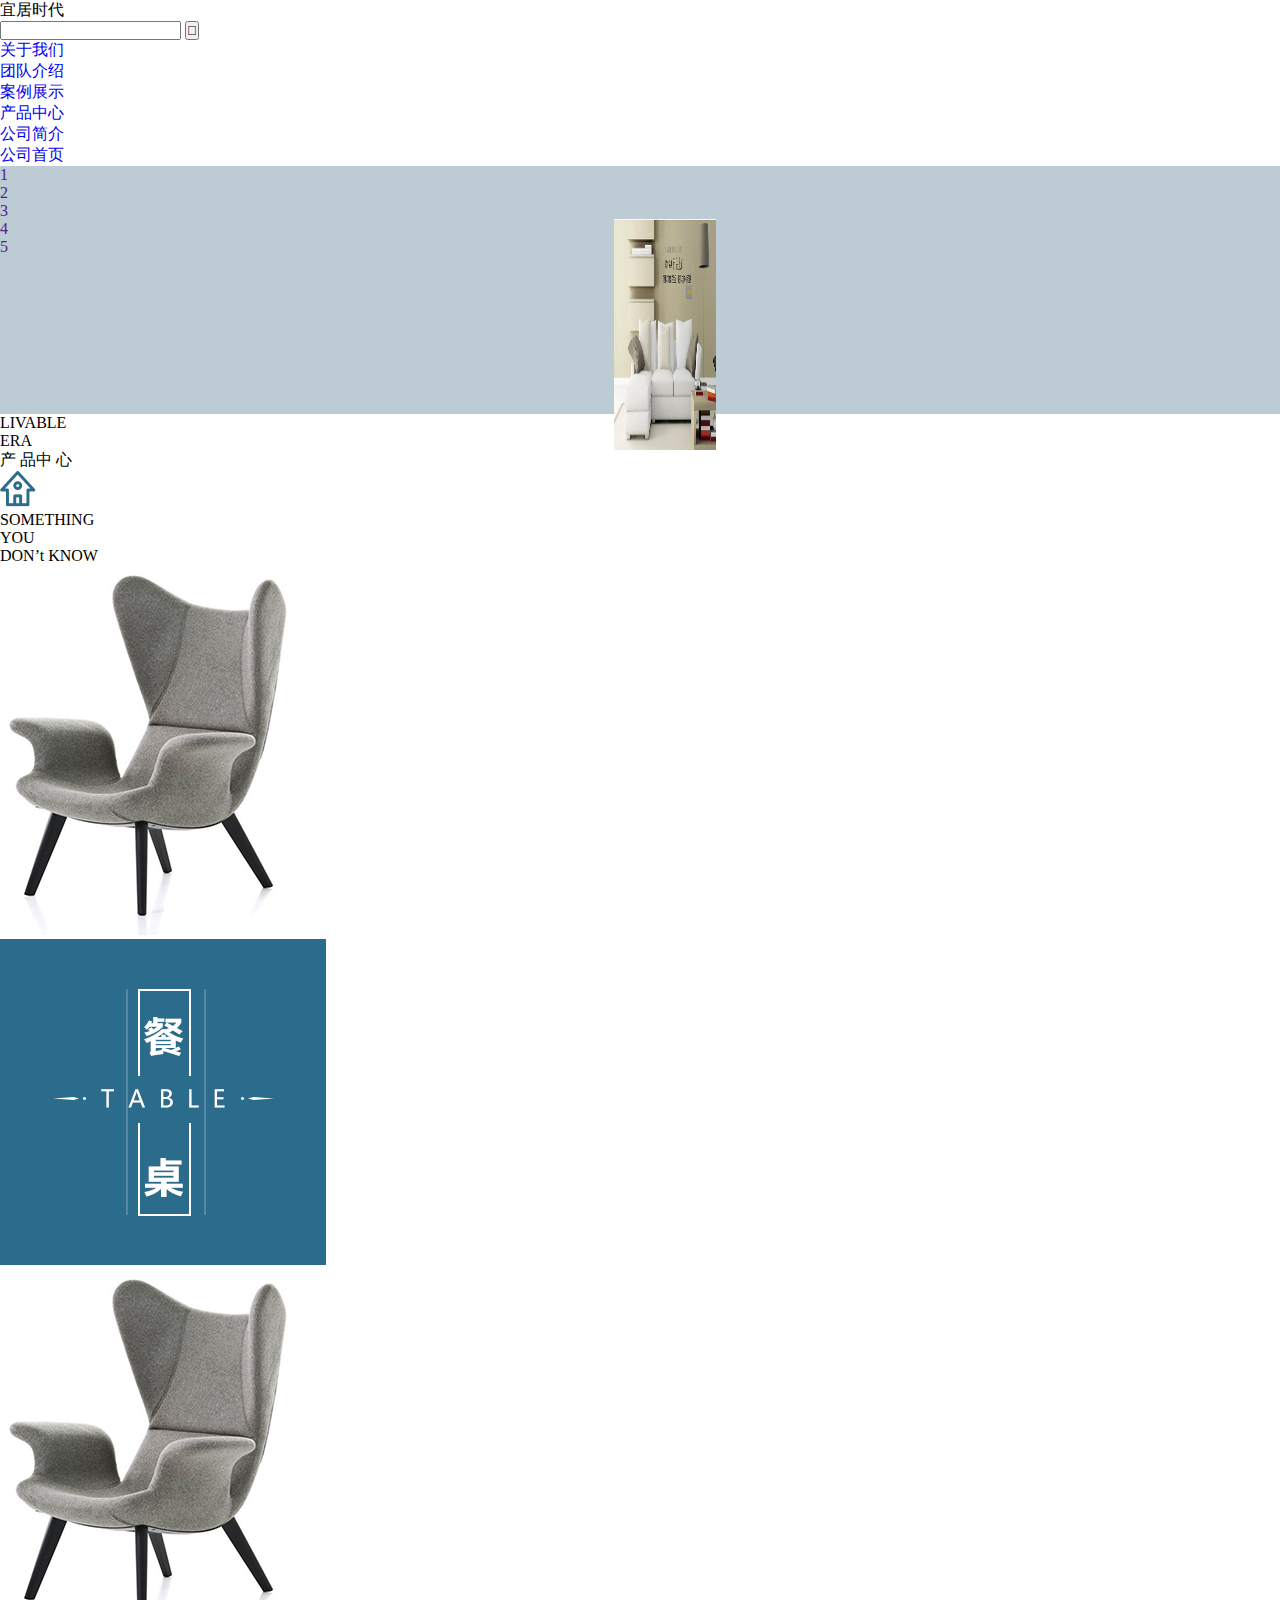
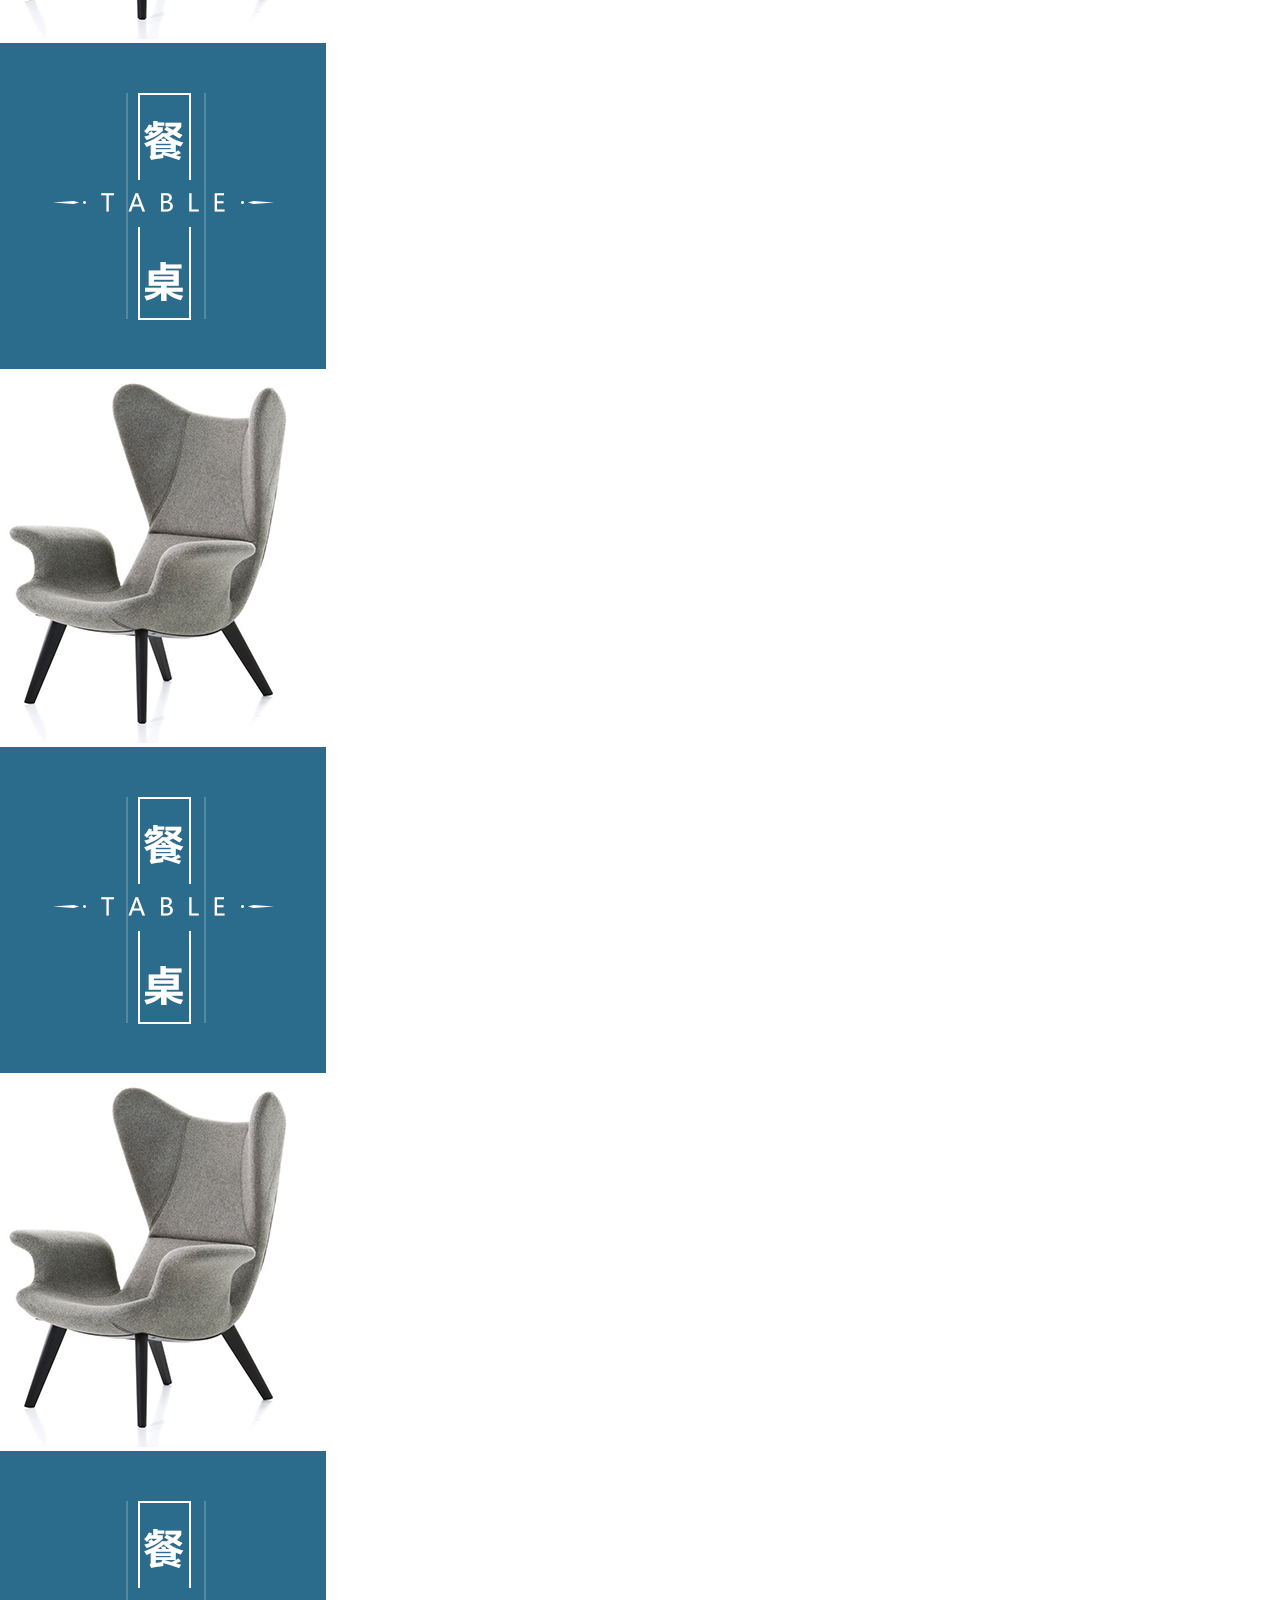
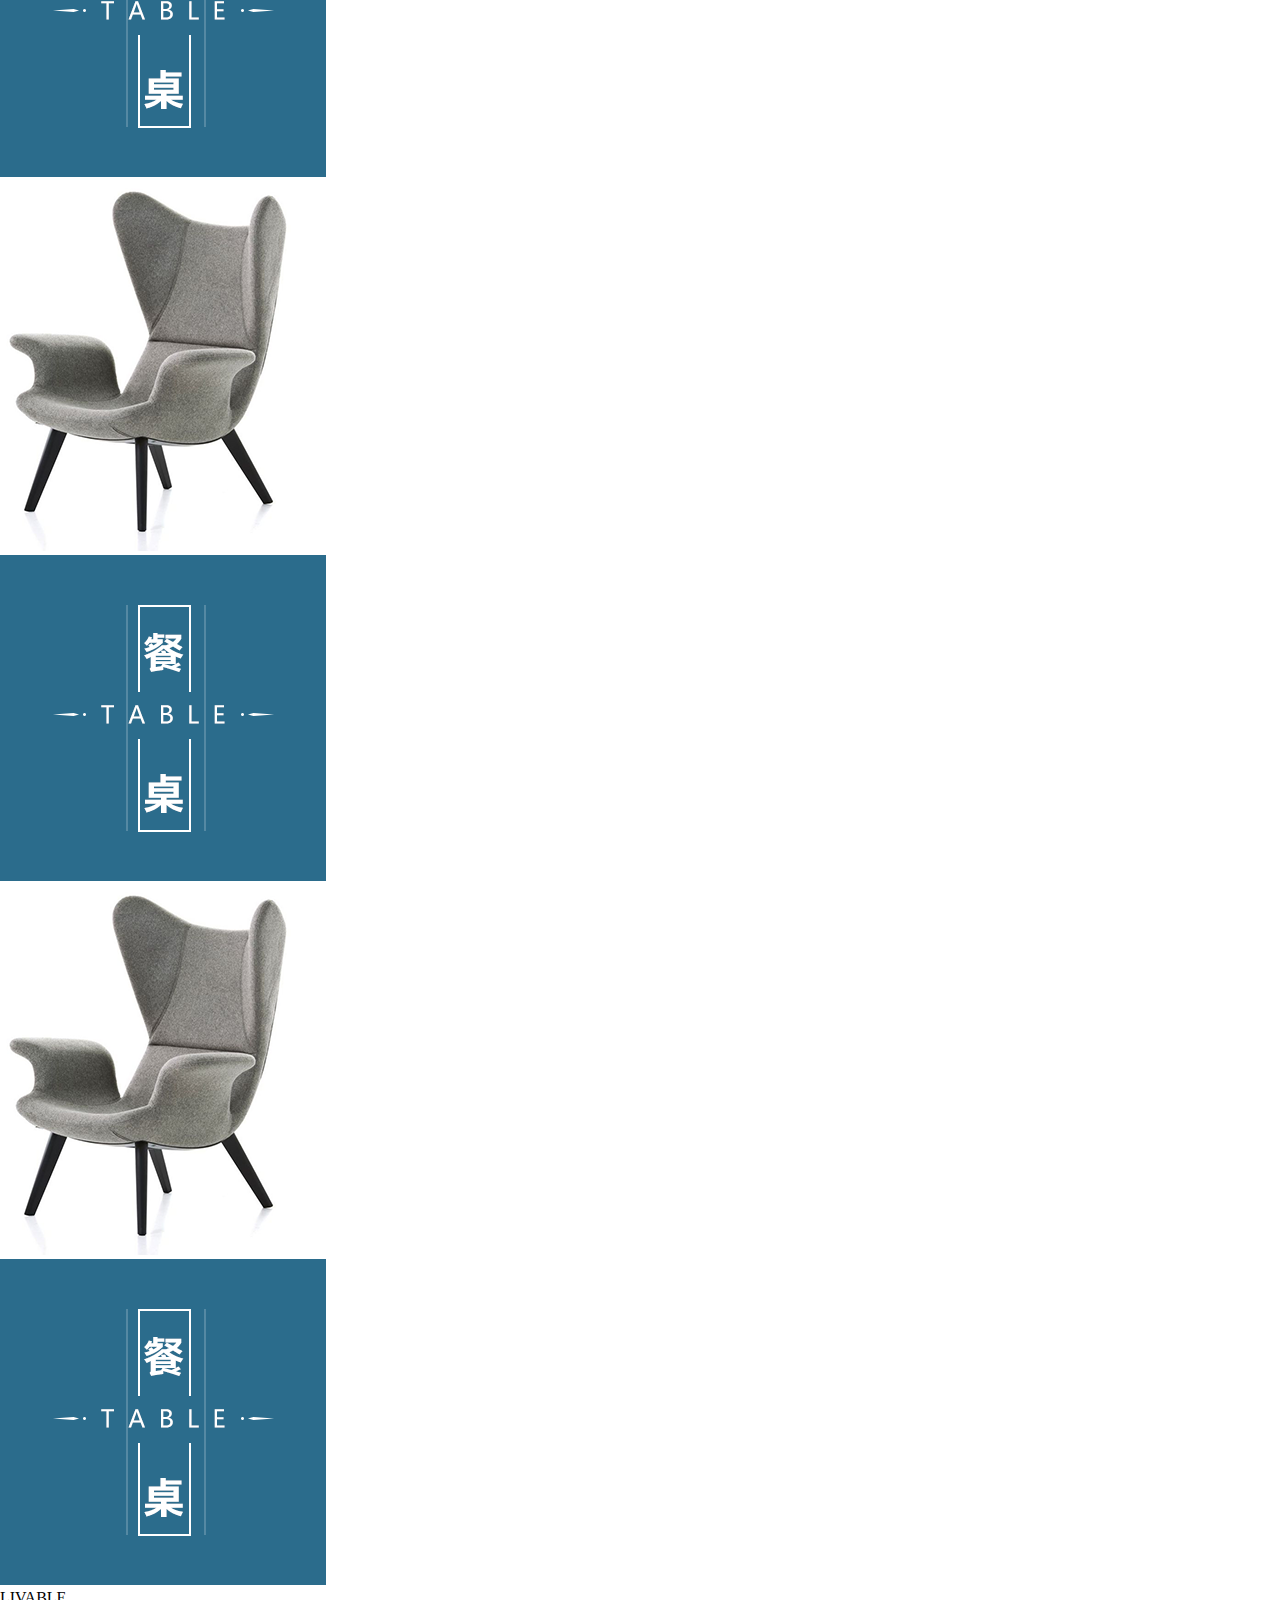
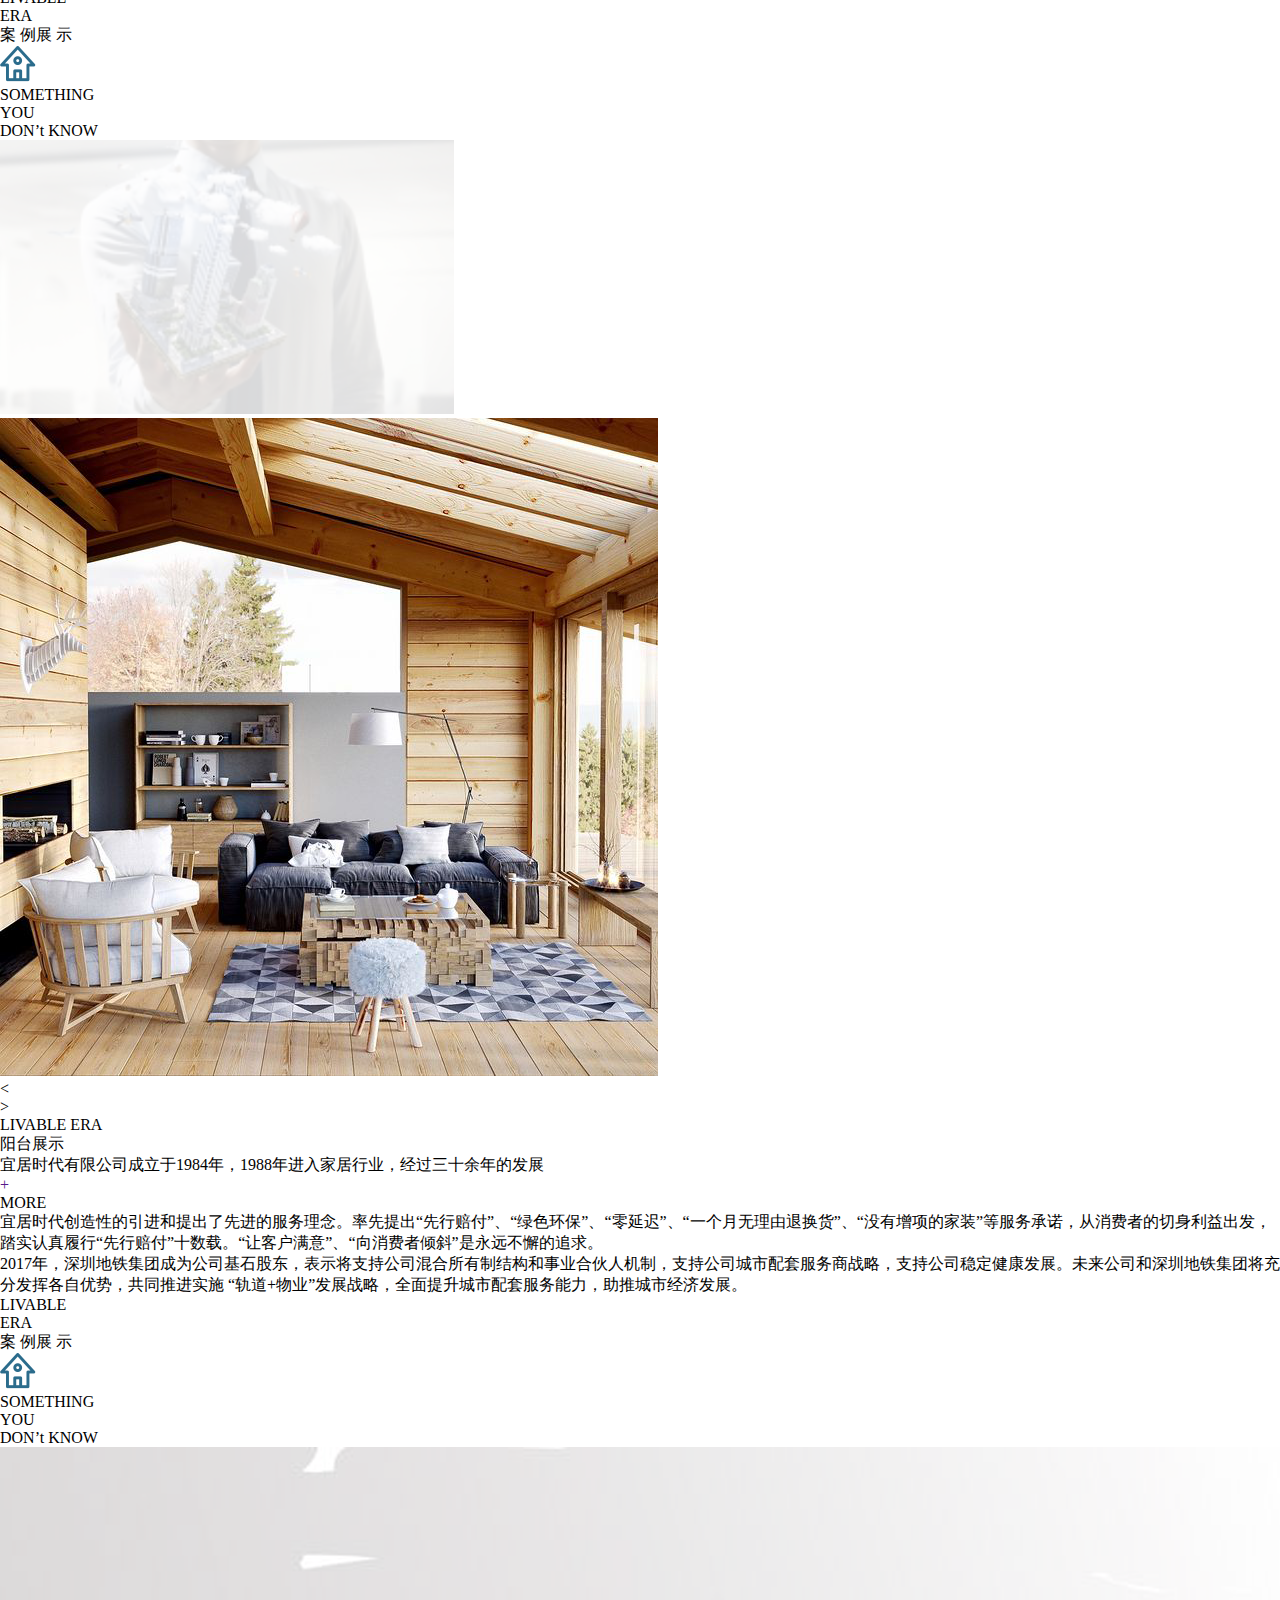
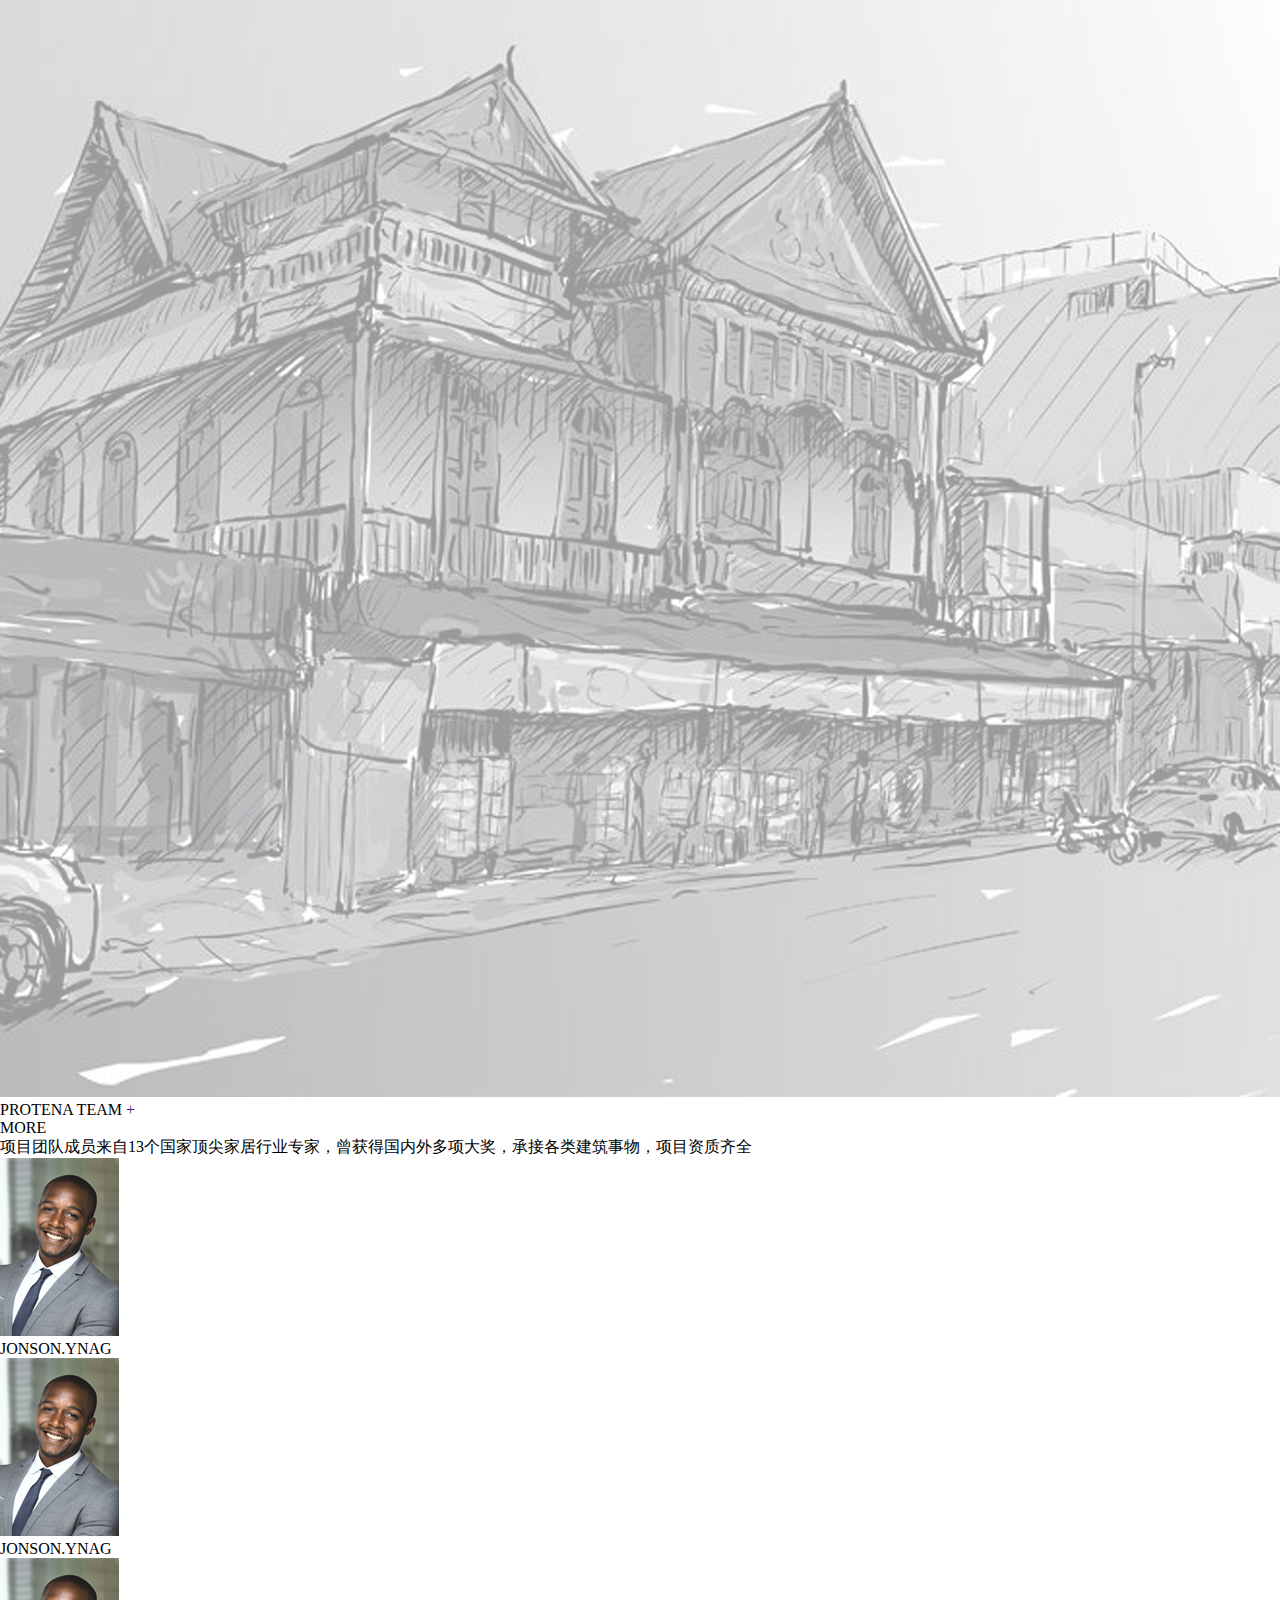
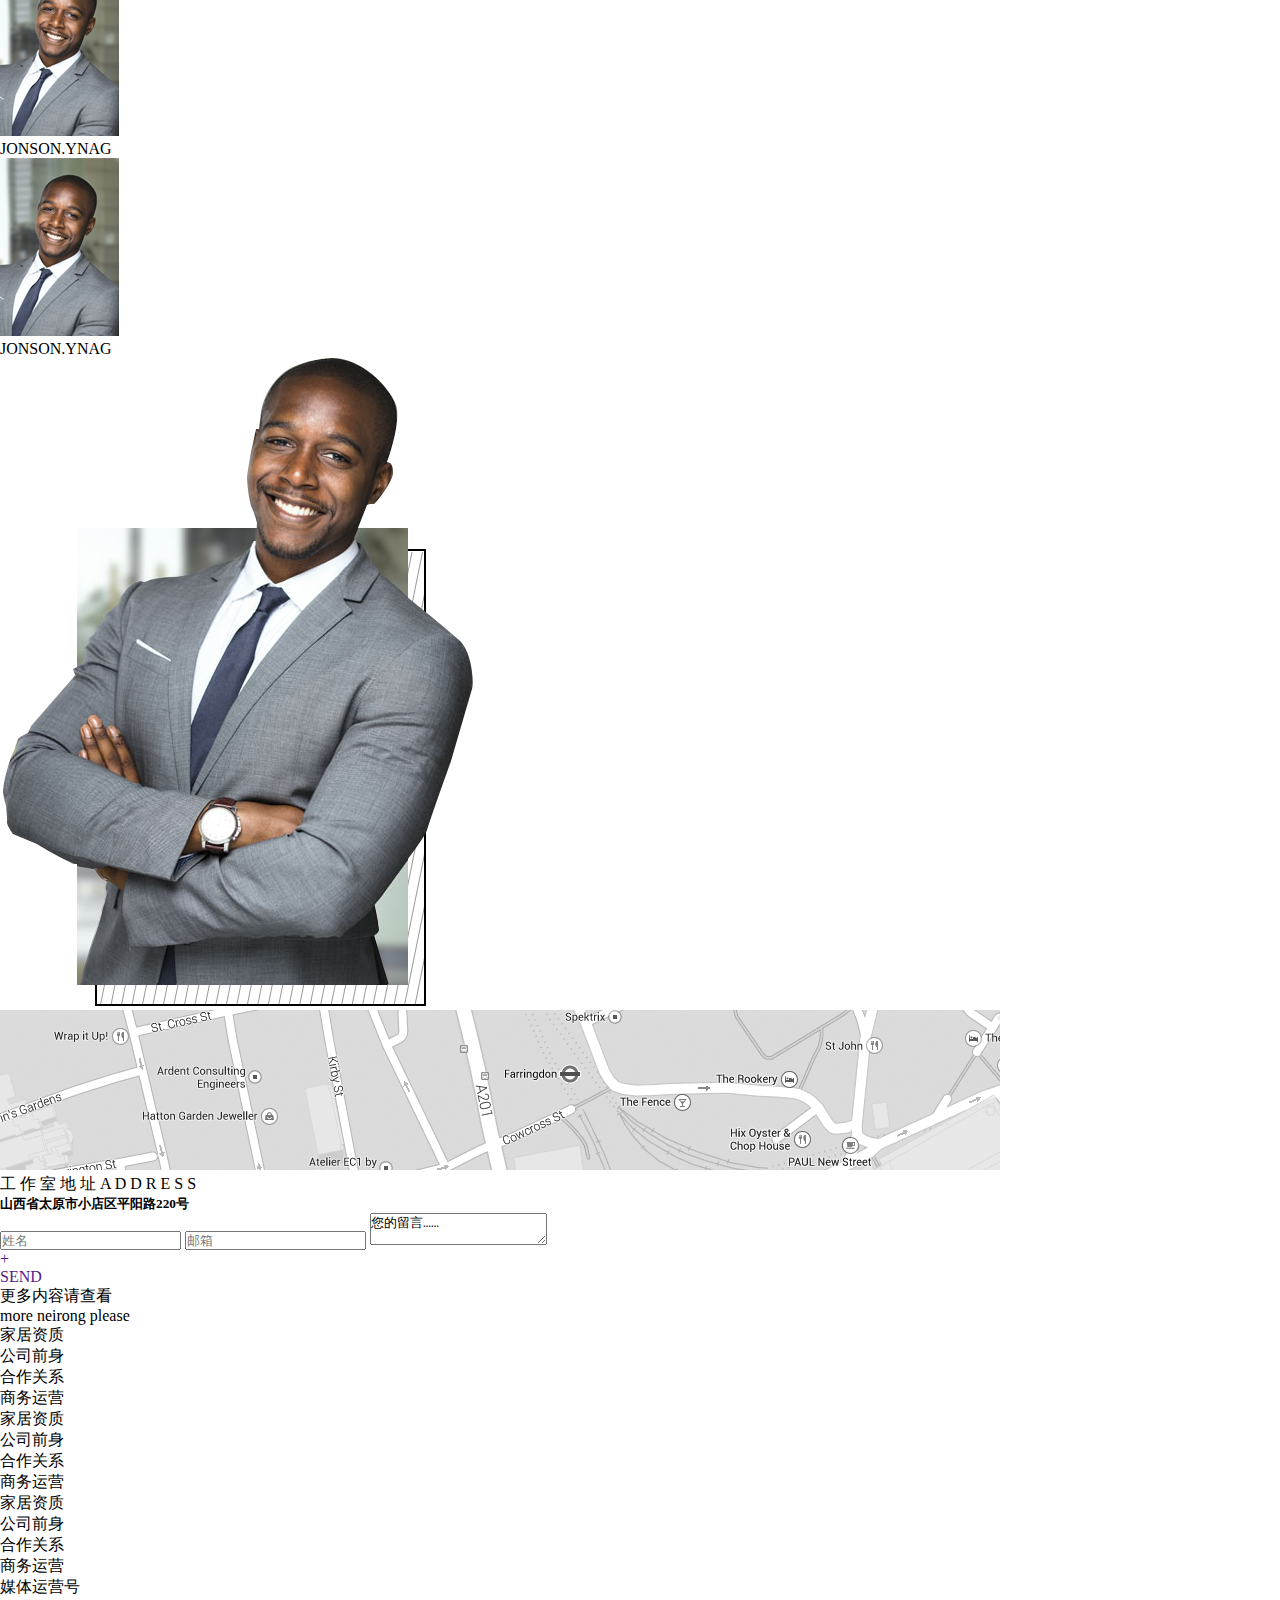
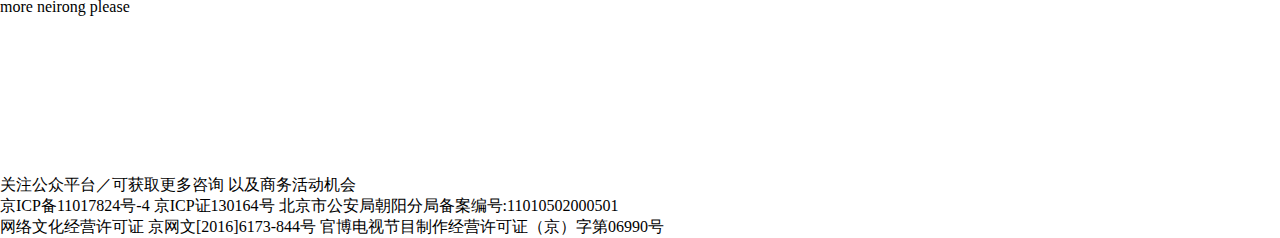
<file: index.html>
<!DOCTYPE html>
<html lang="en">
<head>
	<meta charset="UTF-8">
	<title>宜居时代</title>
	<link rel="stylesheet" href="css/index.css">
	<link rel="stylesheet" href="css/public.css">
</head>
<body>
	<!-- 顶部开始 -->
	<div class="top">
		<div class="top_nr">
			<div class="top_nrleft">
				<div class="top_logo">
					<div class="logo_top"></div>
					<div class="logo_bottom">
						<div class="logo_dingwei"></div>
					</div>
				</div>
				<div class="top_logowz">
					宜居时代
				</div>
			</div>
			<div class="top_right">
				<div class="top_search">
					<form action="" method=""> 
						<label for=""></label>
						<input type="search" placeholder="" class="search_kuang">
				    	<input type="submit" value="&#xe633;" class="search_btn">
					</form>
				</div>	
				<div class="top_rwenzi">
					<a href="guanyu.html">
						<div class="top_wzs"></div>
						关于我们
						<div class="top_wzx"></div>
					</a>
				</div>
				<div class="top_rwenzi">
					<a href="tuandui.html">
						<div class="top_wzs"></div>
						团队介绍
						<div class="top_wzx"></div>
					</a>
				</div>
				<div class="top_rwenzi">
					<a href="anli.html">
						<div class="top_wzs"></div>
						案例展示
						<div class="top_wzx"></div>
					</a>
				</div>
				<div class="top_rwenzi">
					<a href="chanpin.html">
						<div class="top_wzs"></div>
						产品中心
						<div class="top_wzx"></div>
					</a>
				</div>
				<div class="top_rwenzi">
					<a href="jianjie.html">
						<div class="top_wzs"></div>
						公司简介
						<div class="top_wzx"></div>
					</a>
				</div>
				<div class="top_rwenzi top_rwenzi1">
					<a href="index.html">
						<div class="top_wzs top_wzs1"></div>
						公司首页
						<div class="top_wzx top_wzx1"></div>
					</a>
				</div>
					
			</div>
		</div>
	</div>
	<!-- 顶部结束 -->
	<!-- banner开始 -->
	<div class="banner">
		<div class="banner_center">
			<img src="img/index1.png" alt="" class="banner-img active1">
			<img src="img/banner1.webp" alt="" class="banner-img">
			<img src="img/banner2.webp" alt="" class="banner-img">
			<img src="img/banner3.webp" alt="" class="banner-img">
			<img src="img/banner4.webp" alt="" class="banner-img">
			<div class="banner_sz">
				<a href="" class="banner-k1"><div class="banner_1 ">
					<div class="banner_lan active">
						<div class=" banner_lts"></div>
						<div class=" banner_ltl"></div>
						<div class=" banner_ltx"></div>
						<div class=" banner_ltr"></div>
					</div>
					1
				</div></a>
				<a href="" class="banner-k1"><div class="banner_1 banner_2">
					<div class="banner_lan">
						<div class=" banner_lts"></div>
						<div class=" banner_ltl"></div>
						<div class=" banner_ltx"></div>
						<div class=" banner_ltr"></div>
					</div>
					2
				</div></a>
				<a href="" class="banner-k1"><div class="banner_1 banner_2">
					<div class="banner_lan">
						<div class=" banner_lts"></div>
						<div class=" banner_ltl"></div>
						<div class=" banner_ltx"></div>
						<div class=" banner_ltr"></div>
					</div>
					3
				</div></a>
				<a href="" class="banner-k1"><div class="banner_1 banner_2">
					<div class="banner_lan">
						<div class=" banner_lts"></div>
						<div class=" banner_ltl"></div>
						<div class=" banner_ltx"></div>
						<div class=" banner_ltr"></div>
					</div>
					4
				</div></a>
				<a href="" class="banner-k1"><div class="banner_1 banner_2">
					<div class="banner_lan">
						<div class=" banner_lts"></div>
						<div class=" banner_ltl"></div>
						<div class=" banner_ltx"></div>
						<div class=" banner_ltr"></div>
					</div>
					5
				</div></a>
			</div>

		</div>
	</div>
	
	<!-- banner结束  -->
	<!-- 产品中心开始 -->
	<div class="biaoti">
		<div class="bt_left">
			<div class="bt_leftz">LIVABLE</div>
			<div class="bt_leftz1">ERA</div>	
		</div>
		<div class="bt_kuang">
			产 品中 心
			<div class="bt_fangzi">
				<img src="img/index2.png" alt="">
			</div>
		</div>
		<div class="bt_right">
			<p>SOMETHING</p>
			<p>YOU</p>
			<span>DON’t KNOW</span>
		</div>
	</div>
	<div class="neirong">
		<div class="nr_hz1">
			<img src="img/index3.png" alt="">
			<a href="">
				<div class="nr_hover">
					<img src="img/index4.png" alt="">
				</div>
			</a>
		</div>

		<div class="nr_hz1 nr_hz2">
			<img src="img/index3.png" alt="">
			<a href="">
				<div class="nr_hover">
					<img src="img/index4.png" alt="">
				</div>
			</a>
		</div>

		<div class="nr_hz1 nr_hz2">
			<img src="img/index3.png" alt="">
			<a href="">
				<div class="nr_hover">
					<img src="img/index4.png" alt="">
				</div>
			</a>
		</div>
	</div>
	<div class="neirong">
		<div class="nr_hz1">
			<img src="img/index3.png" alt="">
			<a href="">
				<div class="nr_hover">
					<img src="img/index4.png" alt="">
				</div>
			</a>
		</div>

		<div class="nr_hz1 nr_hz2">
			<img src="img/index3.png" alt="">
			<a href="">
				<div class="nr_hover">
					<img src="img/index4.png" alt="">
				</div>
			</a>
		</div>

		<div class="nr_hz1 nr_hz2">
			<img src="img/index3.png" alt="">
			<a href="">
				<div class="nr_hover">
					<img src="img/index4.png" alt="">
				</div>
			</a>
		</div>
	</div>
	<!-- 产品中心结束 -->
	<!-- 案例展示开始 -->
	<div class="biaoti">
		<div class="bt_left">
			<div class="bt_leftz">LIVABLE</div>
			<div class="bt_leftz1">ERA</div>	
		</div>
		<div class="bt_kuang">
			案 例展 示
			<div class="bt_fangzi">
				<img src="img/index2.png" alt="">
			</div>
		</div>
		<div class="bt_right">
			<p>SOMETHING</p>
			<p>YOU</p>
			<span>DON’t KNOW</span>
		</div>
	</div>
	<div class="al_nr">
		<div class="al_left">
			<div class="al-img al_img1">
				<img src="img/index7.png" alt="" class="al_img1">
			</div>

			<div class="al-img al_img2h">
				<img src="img/index6.png" alt="" class="al_img2 active4">
			</div>
			<div href="" class="al-btn al_ljt active2">&lt;</div>
			<div href="" class="al-btn al_rjt">&gt;</div>
		</div>
		<div class="al_right">
			<p>LIVABLE ERA</p>
			<div class="al_rz">阳台展示</div>
			<div class="al_rz1">
				宜居时代有限公司成立于1984年，1988年进入家居行业，经过三十余年的发展
			</div>
			<div class="al_fenge">
				<a href=""><div class="al_jia">+</div></a>
				<div class="al_more">MORE</div>
			</div>
			<div class="al_rwz">
				宜居时代创造性的引进和提出了先进的服务理念。率先提出“先行赔付”、“绿色环保”、“零延迟”、“一个月无理由退换货”、“没有增项的家装”等服务承诺，从消费者的切身利益出发，踏实认真履行“先行赔付”十数载。“让客户满意”、“向消费者倾斜”是永远不懈的追求。
				<br>2017年，深圳地铁集团成为公司基石股东，表示将支持公司混合所有制结构和事业合伙人机制，支持公司城市配套服务商战略，支持公司稳定健康发展。未来公司和深圳地铁集团将充分发挥各自优势，共同推进实施 “轨道+物业”发展战略，全面提升城市配套服务能力，助推城市经济发展。
			</div>
		</div>
	</div>
	<!-- 案例展示结束 -->
	<!-- 团队介绍开始 -->
	<div class="biaoti">
		<div class="bt_left">
			<div class="bt_leftz">LIVABLE</div>
			<div class="bt_leftz1">ERA</div>	
		</div>
		<div class="bt_kuang">
			案 例展 示
			<div class="bt_fangzi">
				<img src="img/index2.png" alt="">
			</div>
		</div>
		<div class="bt_right">
			<p>SOMETHING</p>
			<p>YOU</p>
			<span>DON’t KNOW</span>
		</div>
	</div>
	<div class="td_nz">
		<div class="td_img">
			<div class="td_tiao"></div>
			<img src="img/index10.png" alt="" class="td_img1">
			<div class="td_fugai"></div>
			<div class="td_fgz">
				PROTENA TEAM
				<a href="" class="td_jia">+</a>
				<div class="td_more">MORE</div>
			</div>
			<div class="td_fgz1">
				项目团队成员来自13个国家顶尖家居行业专家，曾获得国内外多项大奖，承接各类建筑事物，项目资质齐全
			</div>
			<div class="td_rw">
				<div class="td_rw1">
					<div class="td_rwimg">
						<img src="img/indextx.png" alt="">
					</div>
					<div class="td_name">JONSON.YNAG</div>
				</div>
				<div class="td_rw1 td_rw2">
					<div class="td_rwimg">
						<img src="img/indextx.png" alt="">
					</div>
					<div class="td_name">JONSON.YNAG</div>
				</div>
				<div class="td_rw1 td_rw2">
					<div class="td_rwimg">
						<img src="img/indextx.png" alt="">
					</div>
					<div class="td_name">JONSON.YNAG</div>
				</div>
				<div class="td_rw1 td_rw2">
					<div class="td_rwimg">
						<img src="img/indextx.png" alt="">
					</div>
					<div class="td_name">JONSON.YNAG</div>
				</div>
			</div>
			<img src="img/index9.png" alt="" class="td_img2">
		</div>
	</div>
	
	<!-- 团队介绍结束 -->
	<!-- 站点地图开始 -->
	<div class="map">
		<div class="map_map">
			<img src="img/map.png" alt="">
			<span>&#xe676;</span>
			<div class="map_address">
				<p>工 作 室 地 址 A D D R E S S</p>
				<h5>山西省太原市小店区平阳路220号</h5>
			</div>
		</div>
		<div class="map_lx">
			<div class="map_email">
				<input type="email" placeholder="姓名" class="map_name">
				<input type="email" placeholder="邮箱" class="map_name map_youxiang">
				<textarea name="" id="" class="map_name map_liuyan">您的留言……  </textarea>
				<a href="" class="map_jt">
					<div class="map_jiahao">+</div>
					<div class="map_tiao">SEND</div>
				</a>
			</div>
			<div class="map_lianjie">
				<div class="map_lianjie1">
					<p>更多内容请查看</p>
					<span>more neirong please</span>
				</div>
				<div class="map_li1">
						<span>家居资质</span>
						<p>公司前身</p>
						<p>合作关系</p>
						<p>商务运营</p>
					</div>
					<div class="map_li1 map_li2">
						<span>家居资质</span>
						<p>公司前身</p>
						<p>合作关系</p>
						<p>商务运营</p>
					</div>
					<div class="map_li1 map_li2">
						<span>家居资质</span>
						<p>公司前身</p>
						<p>合作关系</p>
						<p>商务运营</p>
					</div>
			</div>
			<div class="map_lianjie map_meiti">
				<div class="map_lianjie1">
					<p>媒体运营号</p>
					<span>more neirong please</span>
				</div>
				<div class="map_weibo">
					<div class="weibo">&#xe699;</div>
					<div class="weibo weixin">&#xe619;</div>
					<div class="weibo weixin">&#xe630;</div>
				</div>
				<div class="map_p">关注公众平台／可获取更多咨询 以及商务活动机会</div>
			</div>
		</div>
	</div>
	<div class="xukezheng">
		<div class="xkz_wenzi">
			京ICP备11017824号-4 京ICP证130164号 北京市公安局朝阳分局备案编号:11010502000501
			<br>网络文化经营许可证 京网文[2016]6173-844号 官博电视节目制作经营许可证（京）字第06990号
		</div>	
	</div>
	<!-- 站点地图结束 -->
</body>
<script src="js/jquery-3.3.1.min.js"></script>
<script  src="js/index.js"></script>
</html>
</file>
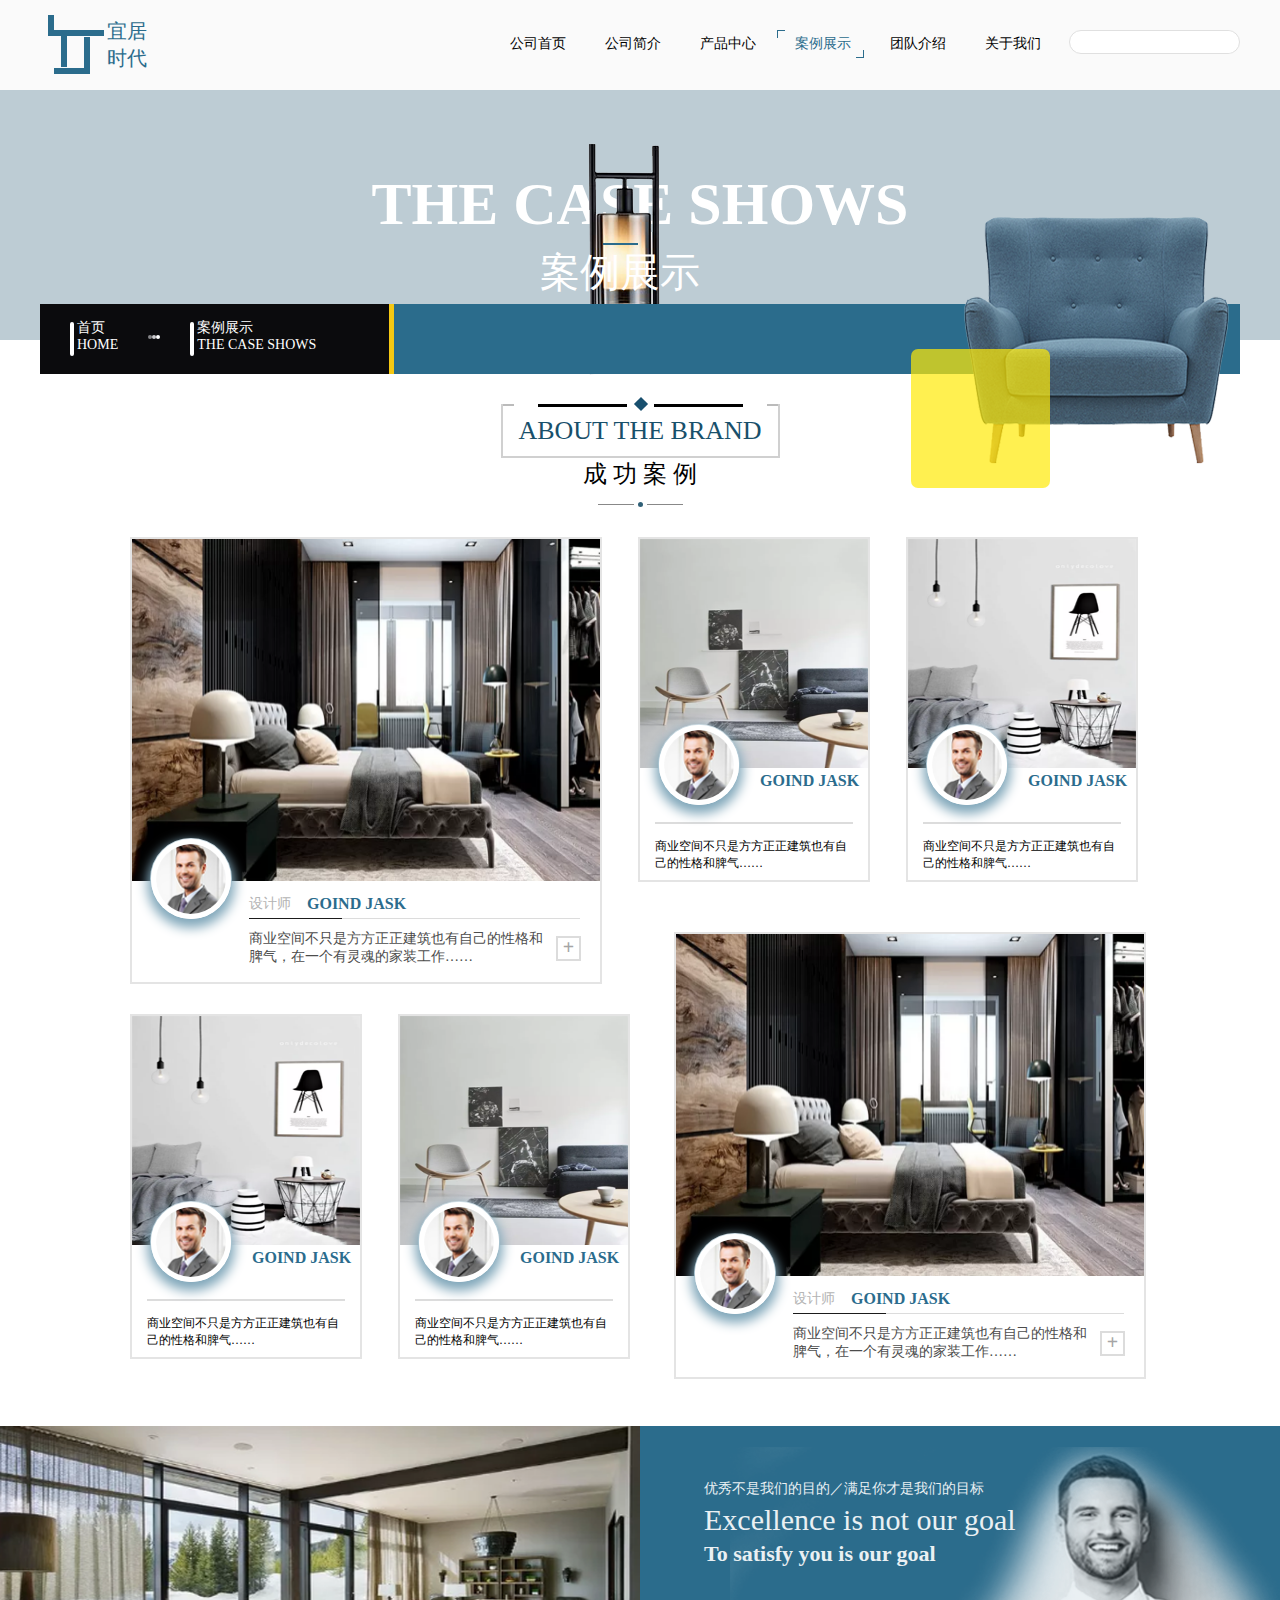
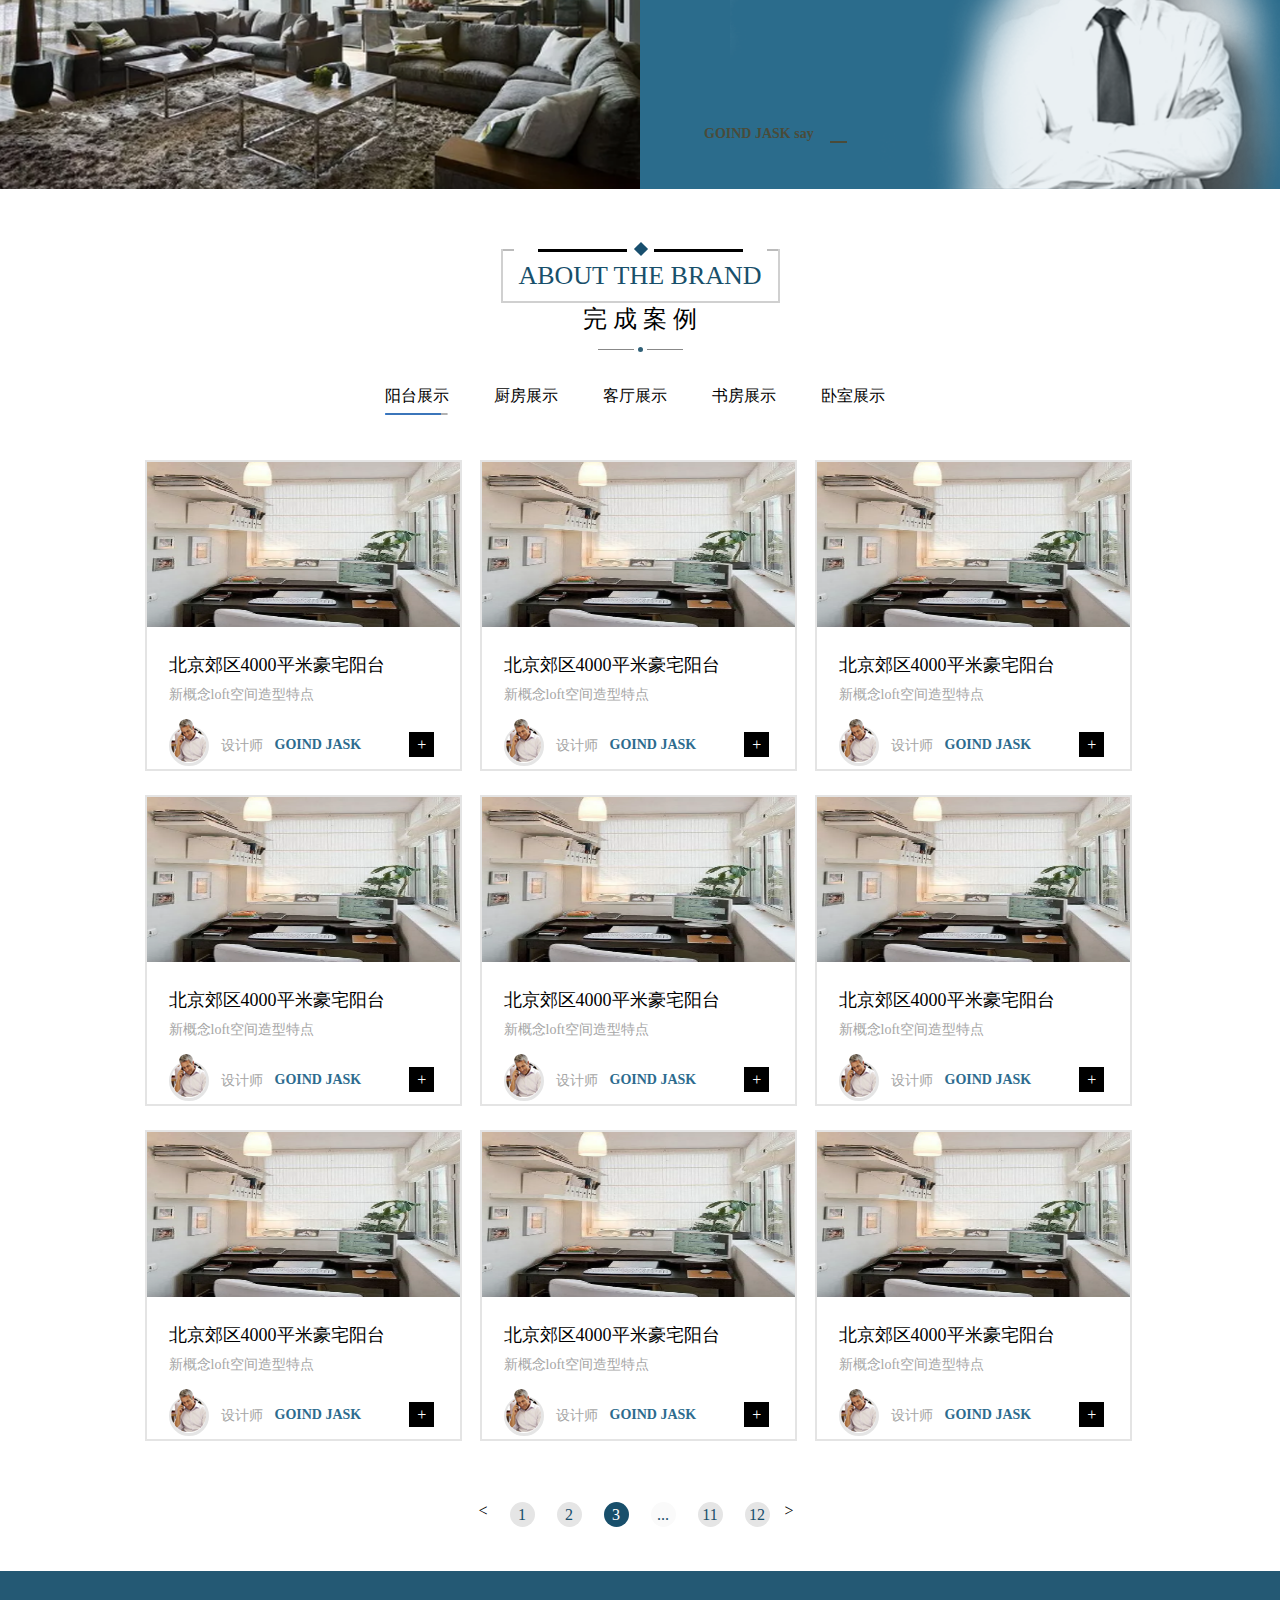
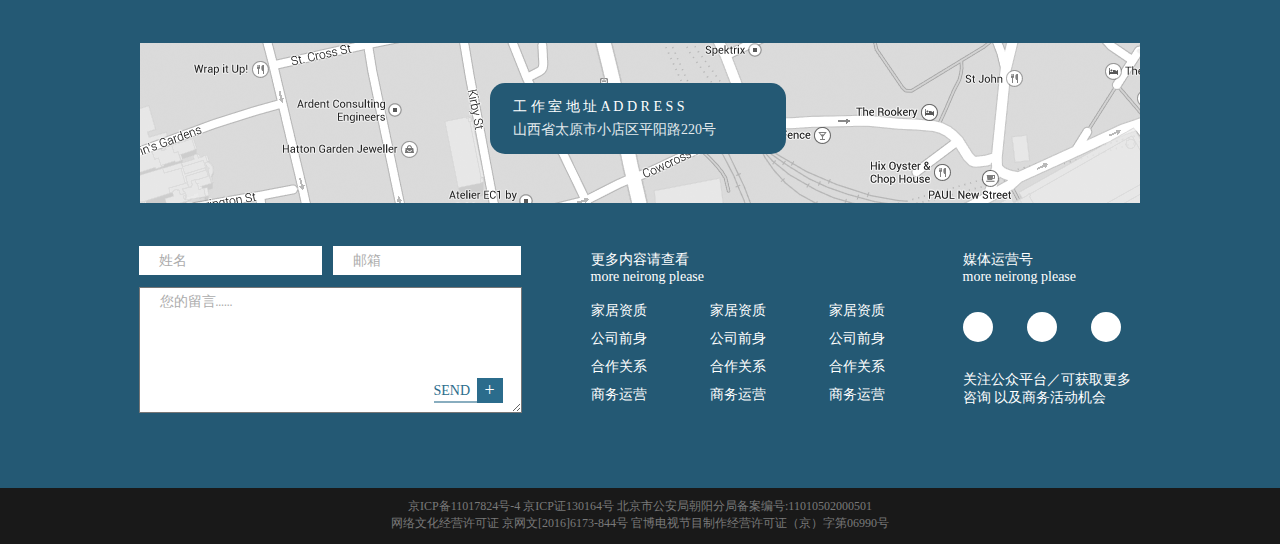
<file: anli.html>
<!DOCTYPE html>
<html lang="en">
<head>
	<meta charset="UTF-8">
	<title>宜居时代</title>
	<link rel="stylesheet" href="css/anli.css">
	<link rel="stylesheet" href="css/public.css">
</head>
<body>
	<!-- 顶部开始 -->
	<div class="top">
		<div class="top_nr">
			<div class="top_nrleft">
				<div class="top_logo">
					<div class="logo_top"></div>
					<div class="logo_bottom">
						<div class="logo_dingwei"></div>
					</div>
				</div>
				<div class="top_logowz">
					宜居时代
				</div>
			</div>
			<div class="top_right">
				<div class="top_search">
					<form action="" method=""> 
						<label for=""></label>
						<input type="search" placeholder="" class="search_kuang">
				    	<input type="submit" value="&#xe633;" class="search_btn">
					</form>
				</div>	
				<div class="top_rwenzi">
					<a href="guanyu.html">
						<div class="top_wzs"></div>
						关于我们
						<div class="top_wzx"></div>
					</a>
				</div>
				<div class="top_rwenzi">
					<a href="tuandui.html">
						<div class="top_wzs"></div>
						团队介绍
						<div class="top_wzx"></div>
					</a>
				</div>
				<div class="top_rwenzi top_rwenzi1">
					<a href="anli.html">
						<div class="top_wzs top_wzs1"></div>
						案例展示
						<div class="top_wzx top_wzx1"></div>
					</a>
				</div>
				<div class="top_rwenzi">
					<a href="chanpin.html">
						<div class="top_wzs"></div>
						产品中心
						<div class="top_wzx"></div>
					</a>
				</div>
				<div class="top_rwenzi">
					<a href="jianjie.html">
						<div class="top_wzs"></div>
						公司简介
						<div class="top_wzx"></div>
					</a>
				</div>
				<div class="top_rwenzi">
					<a href="index.html">
						<div class="top_wzs"></div>
						公司首页
						<div class="top_wzx"></div>
					</a>
				</div>
					
			</div>
		</div>
	</div>
	<!-- 顶部结束 -->
	<!-- banner开始 -->
	<div class="banner">
		<div class="banner_center">
			<div class="banner_titlte">THE CASE SHOWS</div>
			<img src="img/banner1.png" alt="" class="banner1">
			<div class="banner_zi">
				<div class="banner_lantiao"></div>
				案例展示
			</div>
			<div class="banner_biaoti">
				<div class="banner_biaoti1">
					<div class="banner_shutiao"></div>
					<div class="banner_btwz">
						<p>首页</p>
						<p>HOME</p>
					</div>
					<div class="banner_yuan"></div>
					<div class="banner_yuan banner_yuan1"></div>
					<div class="banner_yuan banner_yuan1 banner_yuan2"></div>

					<div class="banner_shutiao banner_shutiao1"></div>
					<div class="banner_btwz">
						<p>案例展示</p>
						<p>THE CASE SHOWS</p>
					</div>
				</div>
				<div class="banner_biaoti2"></div>
				<img src="img/shafa.png" alt="" class="banner_shafa">
				<div class="banner_huangkuai"></div>
			</div>

		</div>
	</div>
	<!-- banner结束 -->
	<!-- 成功案例开始 -->
	<div class="succed_title">
		ABOUT THE BRAND
		<div class="succed_tiao"></div>
		<div class="succed_tiao2"></div>
		<div class="succed_tiao3"></div>
		<div class="succed_tiao1"></div>
		<div class="succed_fangkuai"></div>
	</div>
	<div class="succed_name">
		成  功  案  例
	</div>
	<div class="tiao">
		<div class="succed_nametiao"></div>
		<div class="succed_nameyuan"></div>
		<div class="succed_nametiao1"></div>
	</div>
	<div class="succed_neirong">
		<div class="succed_neirong1">
			<img src="img/zuopin1.png" alt="">
			<div class="succeed_touxiang">
				<img src="img/shijishi1.png" alt="">
			</div>
			<div class="succed_jieshao">
				<div class="succed_jieshao_cw">设计师</div>
				<div class="succed_sjsname">GOIND JASK</div>
				<div class="succed_jstiao">
					<div class="succed_jstiao1"></div>
				</div>
				<div class="succed_jssm">
					商业空间不只是方方正正建筑也有自己的性格和脾气，在一个有灵魂的家装工作……
				</div>
				<a href="" class="succed_jiahao">
					<p>+</p>
				</a>
			</div>	
		</div>
		<div class="succed_neirong2">
			<img src="img/zuopin1-1.png" alt="" class="succed_nrimg">
			<div class="succeed_touxiang succeed_touxiang1">
				<img src="img/shijishi1.png" alt="">
			</div>
			<div class="succed_sjsname1">GOIND JASK</div>
			<div class="succed_neirong2js succed_neirong2js1">
				商业空间不只是方方正正建筑也有自己的性格和脾气……
			</div>
		</div>
		<div class="succed_neirong2">
			<img src="img/zuopin1-2.png" alt="" class="succed_nrimg">
			<div class="succeed_touxiang succeed_touxiang1">
				<img src="img/shijishi1.png" alt="">
			</div>
			<div class="succed_sjsname1">GOIND JASK</div>
			<div class="succed_neirong2js succed_neirong2js1">
				商业空间不只是方方正正建筑也有自己的性格和脾气……
			</div>
		</div>

		<div class="succed_neirong2 succed_neirong2_1">
			<img src="img/zuopin1-2.png" alt="" class="succed_nrimg">
			<div class="succeed_touxiang succeed_touxiang1">
				<img src="img/shijishi1.png" alt="">
			</div>
			<div class="succed_sjsname1">GOIND JASK</div>
			<div class="succed_neirong2js succed_neirong2js1">
				商业空间不只是方方正正建筑也有自己的性格和脾气……
			</div>
		</div>
		<div class="succed_neirong2 succed_neirong2_2">
			<img src="img/zuopin1-1.png" alt="" class="succed_nrimg">
			<div class="succeed_touxiang succeed_touxiang1">
				<img src="img/shijishi1.png" alt="">
			</div>
			<div class="succed_sjsname1">GOIND JASK</div>
			<div class="succed_neirong2js succed_neirong2js1">
				商业空间不只是方方正正建筑也有自己的性格和脾气……
			</div>
		</div>
		<div class="succed_neirong1 succed_neirong1_3">
			<img src="img/zuopin1.png" alt="">
			<div class="succeed_touxiang">
				<img src="img/shijishi1.png" alt="">
			</div>
			<div class="succed_jieshao">
				<div class="succed_jieshao_cw">设计师</div>
				<div class="succed_sjsname">GOIND JASK</div>
				<div class="succed_jstiao">
					<div class="succed_jstiao1"></div>
				</div>
				<div class="succed_jssm">
					商业空间不只是方方正正建筑也有自己的性格和脾气，在一个有灵魂的家装工作……
				</div>
				<a href="" class="succed_jiahao">
					<p>+</p>
				</a>
			</div>	
		</div>
	</div>
	<div class="datu">
		<div class="datu_left">
			<img src="img/datu1.png" alt="" class="datu_img1">
		</div>
		<!--<img src="img/datu1.png" alt="" class="datu_img1">-->
		<div class="datu_right">
			<div class="datuzi">
				<p>优秀不是我们的目的／满足你才是我们的目标</p>
				<h4>Excellence is not  our goal</h4>
				<h5>To satisfy you is our goal</h5>
			</div>
			<img src="img/datu2.png" alt="" class="datu_img2">
			<div class="datuxz">
				<p>GOIND JASK  say</p>
			</div>
			<div class="datu_tiao"></div>
		</div>
	</div>
	
	<!-- 成功案例结束 -->
	<!-- 完成案例开始 -->
	<div class="wancheng">
		<div class="succed_title succed_title1">
			ABOUT THE BRAND
			<div class="succed_tiao"></div>
			<div class="succed_tiao2"></div>
			<div class="succed_tiao3"></div>
			<div class="succed_tiao1"></div>
			<div class="succed_fangkuai"></div>
		</div>
		<div class="succed_name">
			完 成  案  例
		</div>
		<div class="tiao">
			<div class="succed_nametiao"></div>
			<div class="succed_nameyuan"></div>
			<div class="succed_nametiao1"></div>
		</div>
		<div class="wc_biaoti">
			<a href="">
				<div class="wc_biaoti1">
					<p>阳台展示</p>
					<progress max="100" value="90"  class="jindutiao active2"></progress>
				</div>
			</a>
			<a href="wenzhang.html">
				<div class="wc_biaoti1">
					<p>厨房展示</p>
					<progress max="100" value="90" class="jindutiao"></progress>
				</div>
			</a>
			<a href="">
				<div class="wc_biaoti1">
					<p>客厅展示</p>
					<progress max="100" value="90" class="jindutiao"></progress>
				</div>
			</a>
			<a href="">
				<div class="wc_biaoti1">
					<p>书房展示</p>
					<progress max="100" value="90" class="jindutiao"></progress>
				</div>
			</a>
			<a href="">
				<div class="wc_biaoti1 wc_biaoti2">
					<p>卧室展示</p>
					<progress max="100" value="90" class="jindutiao"></progress>
				</div>
			</a>
		</div>
		<div class="wc_neirong">
			<div class="yangtai active1">
				<div class="wc_nr1">
					<img src="img/wc1.png" alt="">
					<p>北京郊区4000平米豪宅阳台</p>
					<h5>新概念loft空间造型特点</h5>
					<div class="wc_touxiang">
						<img src="img/tx1.png" alt="">
					</div>
					<div class="wc_sjs">设计师</div>
					<div class="wc_sjs wc_sjsnm">GOIND JASK</div>
					<a href="" class="wc_hezi">+</a>
				</div>

				<div class="wc_nr1 wc_nr2">
					<img src="img/wc1.png" alt="">
					<p>北京郊区4000平米豪宅阳台</p>
					<h5>新概念loft空间造型特点</h5>
					<div class="wc_touxiang">
						<img src="img/tx1.png" alt="">
					</div>
					<div class="wc_sjs">设计师</div>
					<div class="wc_sjs wc_sjsnm">GOIND JASK</div>
					<a href="" class="wc_hezi">+</a>
				</div>

				<div class="wc_nr1 wc_nr2">
					<img src="img/wc1.png" alt="">
					<p>北京郊区4000平米豪宅阳台</p>
					<h5>新概念loft空间造型特点</h5>
					<div class="wc_touxiang">
						<img src="img/tx1.png" alt="">
					</div>
					<div class="wc_sjs">设计师</div>
					<div class="wc_sjs wc_sjsnm">GOIND JASK</div>
					<a href="" class="wc_hezi">+</a>
				</div>

				<div class="wc_nr1 wc_nr3">
					<img src="img/wc1.png" alt="">
					<p>北京郊区4000平米豪宅阳台</p>
					<h5>新概念loft空间造型特点</h5>
					<div class="wc_touxiang">
						<img src="img/tx1.png" alt="">
					</div>
					<div class="wc_sjs">设计师</div>
					<div class="wc_sjs wc_sjsnm">GOIND JASK</div>
					<a href="" class="wc_hezi">+</a>
				</div>

				<div class="wc_nr1 wc_nr2 wc_nr3">
					<img src="img/wc1.png" alt="">
					<p>北京郊区4000平米豪宅阳台</p>
					<h5>新概念loft空间造型特点</h5>
					<div class="wc_touxiang">
						<img src="img/tx1.png" alt="">
					</div>
					<div class="wc_sjs">设计师</div>
					<div class="wc_sjs wc_sjsnm">GOIND JASK</div>
					<a href="" class="wc_hezi">+</a>
				</div>

				<div class="wc_nr1 wc_nr2 wc_nr3">
					<img src="img/wc1.png" alt="">
					<p>北京郊区4000平米豪宅阳台</p>
					<h5>新概念loft空间造型特点</h5>
					<div class="wc_touxiang">
						<img src="img/tx1.png" alt="">
					</div>
					<div class="wc_sjs">设计师</div>
					<div class="wc_sjs wc_sjsnm">GOIND JASK</div>
					<a href="" class="wc_hezi">+</a>
				</div>

				<div class="wc_nr1 wc_nr3">
					<img src="img/wc1.png" alt="">
					<p>北京郊区4000平米豪宅阳台</p>
					<h5>新概念loft空间造型特点</h5>
					<div class="wc_touxiang">
						<img src="img/tx1.png" alt="">
					</div>
					<div class="wc_sjs">设计师</div>
					<div class="wc_sjs wc_sjsnm">GOIND JASK</div>
					<a href="" class="wc_hezi">+</a>
				</div>

				<div class="wc_nr1 wc_nr2 wc_nr3">
					<img src="img/wc1.png" alt="">
					<p>北京郊区4000平米豪宅阳台</p>
					<h5>新概念loft空间造型特点</h5>
					<div class="wc_touxiang">
						<img src="img/tx1.png" alt="">
					</div>
					<div class="wc_sjs">设计师</div>
					<div class="wc_sjs wc_sjsnm">GOIND JASK</div>
					<a href="" class="wc_hezi">+</a>
				</div>

				<div class="wc_nr1 wc_nr2 wc_nr3">
					<img src="img/wc1.png" alt="">
					<p>北京郊区4000平米豪宅阳台</p>
					<h5>新概念loft空间造型特点</h5>
					<div class="wc_touxiang">
						<img src="img/tx1.png" alt="">
					</div>
					<div class="wc_sjs">设计师</div>
					<div class="wc_sjs wc_sjsnm">GOIND JASK</div>
					<a href="" class="wc_hezi">+</a>
				</div>
			</div>
			<div class="yangtai">
				<div class="wc_nr1">
					<img src="img/chufang.webp" alt="">
					<p>北京郊区厨房新造型</p>
					<h5>新概念loft空间造型特点</h5>
					<div class="wc_touxiang">
						<img src="img/tx1.png" alt="">
					</div>
					<div class="wc_sjs">设计师</div>
					<div class="wc_sjs wc_sjsnm">GOIND JASK</div>
					<a href="" class="wc_hezi">+</a>
				</div>

				<div class="wc_nr1 wc_nr2">
					<img src="img/chufang.webp" alt="">
					<p>北京郊区4000平米豪宅阳台</p>
					<h5>新概念loft空间造型特点</h5>
					<div class="wc_touxiang">
						<img src="img/tx1.png" alt="">
					</div>
					<div class="wc_sjs">设计师</div>
					<div class="wc_sjs wc_sjsnm">GOIND JASK</div>
					<a href="" class="wc_hezi">+</a>
				</div>

				<div class="wc_nr1 wc_nr2">
					<img src="img/chufang.webp" alt="">
					<p>北京郊区4000平米豪宅阳台</p>
					<h5>新概念loft空间造型特点</h5>
					<div class="wc_touxiang">
						<img src="img/tx1.png" alt="">
					</div>
					<div class="wc_sjs">设计师</div>
					<div class="wc_sjs wc_sjsnm">GOIND JASK</div>
					<a href="" class="wc_hezi">+</a>
				</div>

				<div class="wc_nr1 wc_nr3">
					<img src="img/chufang.webp" alt="">
					<p>北京郊区4000平米豪宅阳台</p>
					<h5>新概念loft空间造型特点</h5>
					<div class="wc_touxiang">
						<img src="img/tx1.png" alt="">
					</div>
					<div class="wc_sjs">设计师</div>
					<div class="wc_sjs wc_sjsnm">GOIND JASK</div>
					<a href="" class="wc_hezi">+</a>
				</div>

				<div class="wc_nr1 wc_nr2 wc_nr3">
					<img src="img/chufang.webp" alt="">
					<p>北京郊区4000平米豪宅阳台</p>
					<h5>新概念loft空间造型特点</h5>
					<div class="wc_touxiang">
						<img src="img/tx1.png" alt="">
					</div>
					<div class="wc_sjs">设计师</div>
					<div class="wc_sjs wc_sjsnm">GOIND JASK</div>
					<a href="" class="wc_hezi">+</a>
				</div>

				<div class="wc_nr1 wc_nr2 wc_nr3">
					<img src="img/chufang.webp" alt="">
					<p>北京郊区4000平米豪宅阳台</p>
					<h5>新概念loft空间造型特点</h5>
					<div class="wc_touxiang">
						<img src="img/tx1.png" alt="">
					</div>
					<div class="wc_sjs">设计师</div>
					<div class="wc_sjs wc_sjsnm">GOIND JASK</div>
					<a href="" class="wc_hezi">+</a>
				</div>

				<div class="wc_nr1 wc_nr3">
					<img src="img/chufang.webp" alt="">
					<p>北京郊区4000平米豪宅阳台</p>
					<h5>新概念loft空间造型特点</h5>
					<div class="wc_touxiang">
						<img src="img/tx1.png" alt="">
					</div>
					<div class="wc_sjs">设计师</div>
					<div class="wc_sjs wc_sjsnm">GOIND JASK</div>
					<a href="" class="wc_hezi">+</a>
				</div>

				<div class="wc_nr1 wc_nr2 wc_nr3">
					<img src="img/chufang.webp" alt="">
					<p>北京郊区4000平米豪宅阳台</p>
					<h5>新概念loft空间造型特点</h5>
					<div class="wc_touxiang">
						<img src="img/tx1.png" alt="">
					</div>
					<div class="wc_sjs">设计师</div>
					<div class="wc_sjs wc_sjsnm">GOIND JASK</div>
					<a href="" class="wc_hezi">+</a>
				</div>

				<div class="wc_nr1 wc_nr2 wc_nr3">
					<img src="img/chufang.webp" alt="">
					<p>北京郊区4000平米豪宅阳台</p>
					<h5>新概念loft空间造型特点</h5>
					<div class="wc_touxiang">
						<img src="img/tx1.png" alt="">
					</div>
					<div class="wc_sjs">设计师</div>
					<div class="wc_sjs wc_sjsnm">GOIND JASK</div>
					<a href="" class="wc_hezi">+</a>
				</div>
			</div>
			<div class="yangtai">
				<div class="wc_nr1">
					<img src="img/keting.webp" alt="">
					<p>北京郊区4000平米豪宅客厅</p>
					<h5>新概念loft空间造型特点</h5>
					<div class="wc_touxiang">
						<img src="img/tx1.png" alt="">
					</div>
					<div class="wc_sjs">设计师</div>
					<div class="wc_sjs wc_sjsnm">GOIND JASK</div>
					<a href="" class="wc_hezi">+</a>
				</div>

				<div class="wc_nr1 wc_nr2">
					<img src="img/keting.webp" alt="">
					<p>北京郊区4000平米豪宅阳台</p>
					<h5>新概念loft空间造型特点</h5>
					<div class="wc_touxiang">
						<img src="img/tx1.png" alt="">
					</div>
					<div class="wc_sjs">设计师</div>
					<div class="wc_sjs wc_sjsnm">GOIND JASK</div>
					<a href="" class="wc_hezi">+</a>
				</div>

				<div class="wc_nr1 wc_nr2">
					<img src="img/keting.webp" alt="">
					<p>北京郊区4000平米豪宅阳台</p>
					<h5>新概念loft空间造型特点</h5>
					<div class="wc_touxiang">
						<img src="img/tx1.png" alt="">
					</div>
					<div class="wc_sjs">设计师</div>
					<div class="wc_sjs wc_sjsnm">GOIND JASK</div>
					<a href="" class="wc_hezi">+</a>
				</div>

				<div class="wc_nr1 wc_nr3">
					<img src="img/keting.webp" alt="">
					<p>北京郊区4000平米豪宅阳台</p>
					<h5>新概念loft空间造型特点</h5>
					<div class="wc_touxiang">
						<img src="img/tx1.png" alt="">
					</div>
					<div class="wc_sjs">设计师</div>
					<div class="wc_sjs wc_sjsnm">GOIND JASK</div>
					<a href="" class="wc_hezi">+</a>
				</div>

				<div class="wc_nr1 wc_nr2 wc_nr3">
					<img src="img/keting.webp" alt="">
					<p>北京郊区4000平米豪宅阳台</p>
					<h5>新概念loft空间造型特点</h5>
					<div class="wc_touxiang">
						<img src="img/tx1.png" alt="">
					</div>
					<div class="wc_sjs">设计师</div>
					<div class="wc_sjs wc_sjsnm">GOIND JASK</div>
					<a href="" class="wc_hezi">+</a>
				</div>

				<div class="wc_nr1 wc_nr2 wc_nr3">
					<img src="img/keting.webp" alt="">
					<p>北京郊区4000平米豪宅阳台</p>
					<h5>新概念loft空间造型特点</h5>
					<div class="wc_touxiang">
						<img src="img/tx1.png" alt="">
					</div>
					<div class="wc_sjs">设计师</div>
					<div class="wc_sjs wc_sjsnm">GOIND JASK</div>
					<a href="" class="wc_hezi">+</a>
				</div>

				<div class="wc_nr1 wc_nr3">
					<img src="img/keting.webp" alt="">
					<p>北京郊区4000平米豪宅阳台</p>
					<h5>新概念loft空间造型特点</h5>
					<div class="wc_touxiang">
						<img src="img/tx1.png" alt="">
					</div>
					<div class="wc_sjs">设计师</div>
					<div class="wc_sjs wc_sjsnm">GOIND JASK</div>
					<a href="" class="wc_hezi">+</a>
				</div>

				<div class="wc_nr1 wc_nr2 wc_nr3">
					<img src="img/keting.webp" alt="">
					<p>北京郊区4000平米豪宅阳台</p>
					<h5>新概念loft空间造型特点</h5>
					<div class="wc_touxiang">
						<img src="img/tx1.png" alt="">
					</div>
					<div class="wc_sjs">设计师</div>
					<div class="wc_sjs wc_sjsnm">GOIND JASK</div>
					<a href="" class="wc_hezi">+</a>
				</div>

				<div class="wc_nr1 wc_nr2 wc_nr3">
					<img src="img/keting.webp" alt="">
					<p>北京郊区4000平米豪宅阳台</p>
					<h5>新概念loft空间造型特点</h5>
					<div class="wc_touxiang">
						<img src="img/tx1.png" alt="">
					</div>
					<div class="wc_sjs">设计师</div>
					<div class="wc_sjs wc_sjsnm">GOIND JASK</div>
					<a href="" class="wc_hezi">+</a>
				</div>
			</div>
			<div class="yangtai">
				<div class="wc_nr1">
					<img src="img/shufang.webp" alt="">
					<p>北京郊区4000平米豪宅书房</p>
					<h5>新概念loft空间造型特点</h5>
					<div class="wc_touxiang">
						<img src="img/tx1.png" alt="">
					</div>
					<div class="wc_sjs">设计师</div>
					<div class="wc_sjs wc_sjsnm">GOIND JASK</div>
					<a href="" class="wc_hezi">+</a>
				</div>

				<div class="wc_nr1 wc_nr2">
					<img src="img/shufang.webp" alt="">
					<p>北京郊区4000平米豪宅阳台</p>
					<h5>新概念loft空间造型特点</h5>
					<div class="wc_touxiang">
						<img src="img/tx1.png" alt="">
					</div>
					<div class="wc_sjs">设计师</div>
					<div class="wc_sjs wc_sjsnm">GOIND JASK</div>
					<a href="" class="wc_hezi">+</a>
				</div>

				<div class="wc_nr1 wc_nr2">
					<img src="img/shufang.webp" alt="">
					<p>北京郊区4000平米豪宅阳台</p>
					<h5>新概念loft空间造型特点</h5>
					<div class="wc_touxiang">
						<img src="img/tx1.png" alt="">
					</div>
					<div class="wc_sjs">设计师</div>
					<div class="wc_sjs wc_sjsnm">GOIND JASK</div>
					<a href="" class="wc_hezi">+</a>
				</div>

				<div class="wc_nr1 wc_nr3">
					<img src="img/shufang.webp" alt="">
					<p>北京郊区4000平米豪宅阳台</p>
					<h5>新概念loft空间造型特点</h5>
					<div class="wc_touxiang">
						<img src="img/tx1.png" alt="">
					</div>
					<div class="wc_sjs">设计师</div>
					<div class="wc_sjs wc_sjsnm">GOIND JASK</div>
					<a href="" class="wc_hezi">+</a>
				</div>

				<div class="wc_nr1 wc_nr2 wc_nr3">
					<img src="img/shufang.webp" alt="">
					<p>北京郊区4000平米豪宅阳台</p>
					<h5>新概念loft空间造型特点</h5>
					<div class="wc_touxiang">
						<img src="img/tx1.png" alt="">
					</div>
					<div class="wc_sjs">设计师</div>
					<div class="wc_sjs wc_sjsnm">GOIND JASK</div>
					<a href="" class="wc_hezi">+</a>
				</div>

				<div class="wc_nr1 wc_nr2 wc_nr3">
					<img src="img/shufang.webp" alt="">
					<p>北京郊区4000平米豪宅阳台</p>
					<h5>新概念loft空间造型特点</h5>
					<div class="wc_touxiang">
						<img src="img/tx1.png" alt="">
					</div>
					<div class="wc_sjs">设计师</div>
					<div class="wc_sjs wc_sjsnm">GOIND JASK</div>
					<a href="" class="wc_hezi">+</a>
				</div>

				<div class="wc_nr1 wc_nr3">
					<img src="img/shufang.webp" alt="">
					<p>北京郊区4000平米豪宅阳台</p>
					<h5>新概念loft空间造型特点</h5>
					<div class="wc_touxiang">
						<img src="img/tx1.png" alt="">
					</div>
					<div class="wc_sjs">设计师</div>
					<div class="wc_sjs wc_sjsnm">GOIND JASK</div>
					<a href="" class="wc_hezi">+</a>
				</div>

				<div class="wc_nr1 wc_nr2 wc_nr3">
					<img src="img/shufang.webp" alt="">
					<p>北京郊区4000平米豪宅阳台</p>
					<h5>新概念loft空间造型特点</h5>
					<div class="wc_touxiang">
						<img src="img/tx1.png" alt="">
					</div>
					<div class="wc_sjs">设计师</div>
					<div class="wc_sjs wc_sjsnm">GOIND JASK</div>
					<a href="" class="wc_hezi">+</a>
				</div>

				<div class="wc_nr1 wc_nr2 wc_nr3">
					<img src="img/shufang.webp" alt="">
					<p>北京郊区4000平米豪宅阳台</p>
					<h5>新概念loft空间造型特点</h5>
					<div class="wc_touxiang">
						<img src="img/tx1.png" alt="">
					</div>
					<div class="wc_sjs">设计师</div>
					<div class="wc_sjs wc_sjsnm">GOIND JASK</div>
					<a href="" class="wc_hezi">+</a>
				</div>
			</div>
			<div class="yangtai">
				<div class="wc_nr1">
					<img src="img/woshi.webp" alt="">
					<p>北京郊区4000平米豪宅卧室</p>
					<h5>新概念loft空间造型特点</h5>
					<div class="wc_touxiang">
						<img src="img/tx1.png" alt="">
					</div>
					<div class="wc_sjs">设计师</div>
					<div class="wc_sjs wc_sjsnm">GOIND JASK</div>
					<a href="" class="wc_hezi">+</a>
				</div>

				<div class="wc_nr1 wc_nr2">
					<img src="img/woshi.webp" alt="">
					<p>北京郊区4000平米豪宅阳台</p>
					<h5>新概念loft空间造型特点</h5>
					<div class="wc_touxiang">
						<img src="img/tx1.png" alt="">
					</div>
					<div class="wc_sjs">设计师</div>
					<div class="wc_sjs wc_sjsnm">GOIND JASK</div>
					<a href="" class="wc_hezi">+</a>
				</div>

				<div class="wc_nr1 wc_nr2">
					<img src="img/woshi.webp" alt="">
					<p>北京郊区4000平米豪宅阳台</p>
					<h5>新概念loft空间造型特点</h5>
					<div class="wc_touxiang">
						<img src="img/tx1.png" alt="">
					</div>
					<div class="wc_sjs">设计师</div>
					<div class="wc_sjs wc_sjsnm">GOIND JASK</div>
					<a href="" class="wc_hezi">+</a>
				</div>

				<div class="wc_nr1 wc_nr3">
					<img src="img/woshi.webp" alt="">
					<p>北京郊区4000平米豪宅阳台</p>
					<h5>新概念loft空间造型特点</h5>
					<div class="wc_touxiang">
						<img src="img/tx1.png" alt="">
					</div>
					<div class="wc_sjs">设计师</div>
					<div class="wc_sjs wc_sjsnm">GOIND JASK</div>
					<a href="" class="wc_hezi">+</a>
				</div>

				<div class="wc_nr1 wc_nr2 wc_nr3">
					<img src="img/woshi.webp" alt="">
					<p>北京郊区4000平米豪宅阳台</p>
					<h5>新概念loft空间造型特点</h5>
					<div class="wc_touxiang">
						<img src="img/tx1.png" alt="">
					</div>
					<div class="wc_sjs">设计师</div>
					<div class="wc_sjs wc_sjsnm">GOIND JASK</div>
					<a href="" class="wc_hezi">+</a>
				</div>

				<div class="wc_nr1 wc_nr2 wc_nr3">
					<img src="img/woshi.webp" alt="">
					<p>北京郊区4000平米豪宅阳台</p>
					<h5>新概念loft空间造型特点</h5>
					<div class="wc_touxiang">
						<img src="img/tx1.png" alt="">
					</div>
					<div class="wc_sjs">设计师</div>
					<div class="wc_sjs wc_sjsnm">GOIND JASK</div>
					<a href="" class="wc_hezi">+</a>
				</div>

				<div class="wc_nr1 wc_nr3">
					<img src="img/woshi.webp" alt="">
					<p>北京郊区4000平米豪宅阳台</p>
					<h5>新概念loft空间造型特点</h5>
					<div class="wc_touxiang">
						<img src="img/tx1.png" alt="">
					</div>
					<div class="wc_sjs">设计师</div>
					<div class="wc_sjs wc_sjsnm">GOIND JASK</div>
					<a href="" class="wc_hezi">+</a>
				</div>

				<div class="wc_nr1 wc_nr2 wc_nr3">
					<img src="img/woshi.webp" alt="">
					<p>北京郊区4000平米豪宅阳台</p>
					<h5>新概念loft空间造型特点</h5>
					<div class="wc_touxiang">
						<img src="img/tx1.png" alt="">
					</div>
					<div class="wc_sjs">设计师</div>
					<div class="wc_sjs wc_sjsnm">GOIND JASK</div>
					<a href="" class="wc_hezi">+</a>
				</div>

				<div class="wc_nr1 wc_nr2 wc_nr3">
					<img src="img/woshi.webp" alt="">
					<p>北京郊区4000平米豪宅阳台</p>
					<h5>新概念loft空间造型特点</h5>
					<div class="wc_touxiang">
						<img src="img/tx1.png" alt="">
					</div>
					<div class="wc_sjs">设计师</div>
					<div class="wc_sjs wc_sjsnm">GOIND JASK</div>
					<a href="" class="wc_hezi">+</a>
				</div>
			</div>
		</div>
		<div class="wc_yema">
			<span class="wc_yemaleft">&lt;</span>	
			<div class="wc_mashu">
				<a href=""><div class="yema1">1</div></a>
				<a href=""><div class="yema1">2</div></a>
				<a href=""><div class="yema1 yema2">3</div></a>
				<a href=""><div class="yema1 yema3">...</div></a>
				<a href=""><div class="yema1">11</div></a>
				<a href=""><div class="yema1">12</div></a>
			</div>
			<span class="wc_yemaright">&gt;</span>
		</div>
	</div>
	<!-- 完成案例结束 -->
	<!-- 站点地图开始 -->
	<div class="map">
		<div class="map_map">
			<img src="img/map.png" alt="">
			<span>&#xe676;</span>
			<div class="map_address">
				<p>工 作 室 地 址 A D D R E S S</p>
				<h5>山西省太原市小店区平阳路220号</h5>
			</div>
		</div>
		<div class="map_lx">
			<div class="map_email">
				<div class="map_name">姓名</div>
				<div class="map_name map_youxiang">邮箱</div>
				<textarea name="" id="" class="map_name map_liuyan">您的留言……  </textarea>
				<a href="" class="map_jt">
					<div class="map_jiahao">+</div>
					<div class="map_tiao">SEND</div>
				</a>
			</div>
			<div class="map_lianjie">
				<div class="map_lianjie1">
					<p>更多内容请查看</p>
					<span>more neirong please</span>
				</div>
				<div class="map_li1">
						<span>家居资质</span>
						<p>公司前身</p>
						<p>合作关系</p>
						<p>商务运营</p>
					</div>
					<div class="map_li1 map_li2">
						<span>家居资质</span>
						<p>公司前身</p>
						<p>合作关系</p>
						<p>商务运营</p>
					</div>
					<div class="map_li1 map_li2">
						<span>家居资质</span>
						<p>公司前身</p>
						<p>合作关系</p>
						<p>商务运营</p>
					</div>
			</div>
			<div class="map_lianjie map_meiti">
				<div class="map_lianjie1">
					<p>媒体运营号</p>
					<span>more neirong please</span>
				</div>
				<div class="map_weibo">
					<div class="weibo">&#xe699;</div>
					<div class="weibo weixin">&#xe619;</div>
					<div class="weibo weixin">&#xe630;</div>
				</div>
				<div class="map_p">关注公众平台／可获取更多咨询 以及商务活动机会</div>
			</div>
		</div>
	</div>
	<div class="xukezheng">
		<div class="xkz_wenzi">
			京ICP备11017824号-4 京ICP证130164号 北京市公安局朝阳分局备案编号:11010502000501
			<br>网络文化经营许可证 京网文[2016]6173-844号 官博电视节目制作经营许可证（京）字第06990号
		</div>	
	</div>
	<!-- 站点地图结束 -->
</body>
<script src="js/jquery-3.3.1.min.js"></script>
<script src="js/anli.js"></script>
</html>
</file>
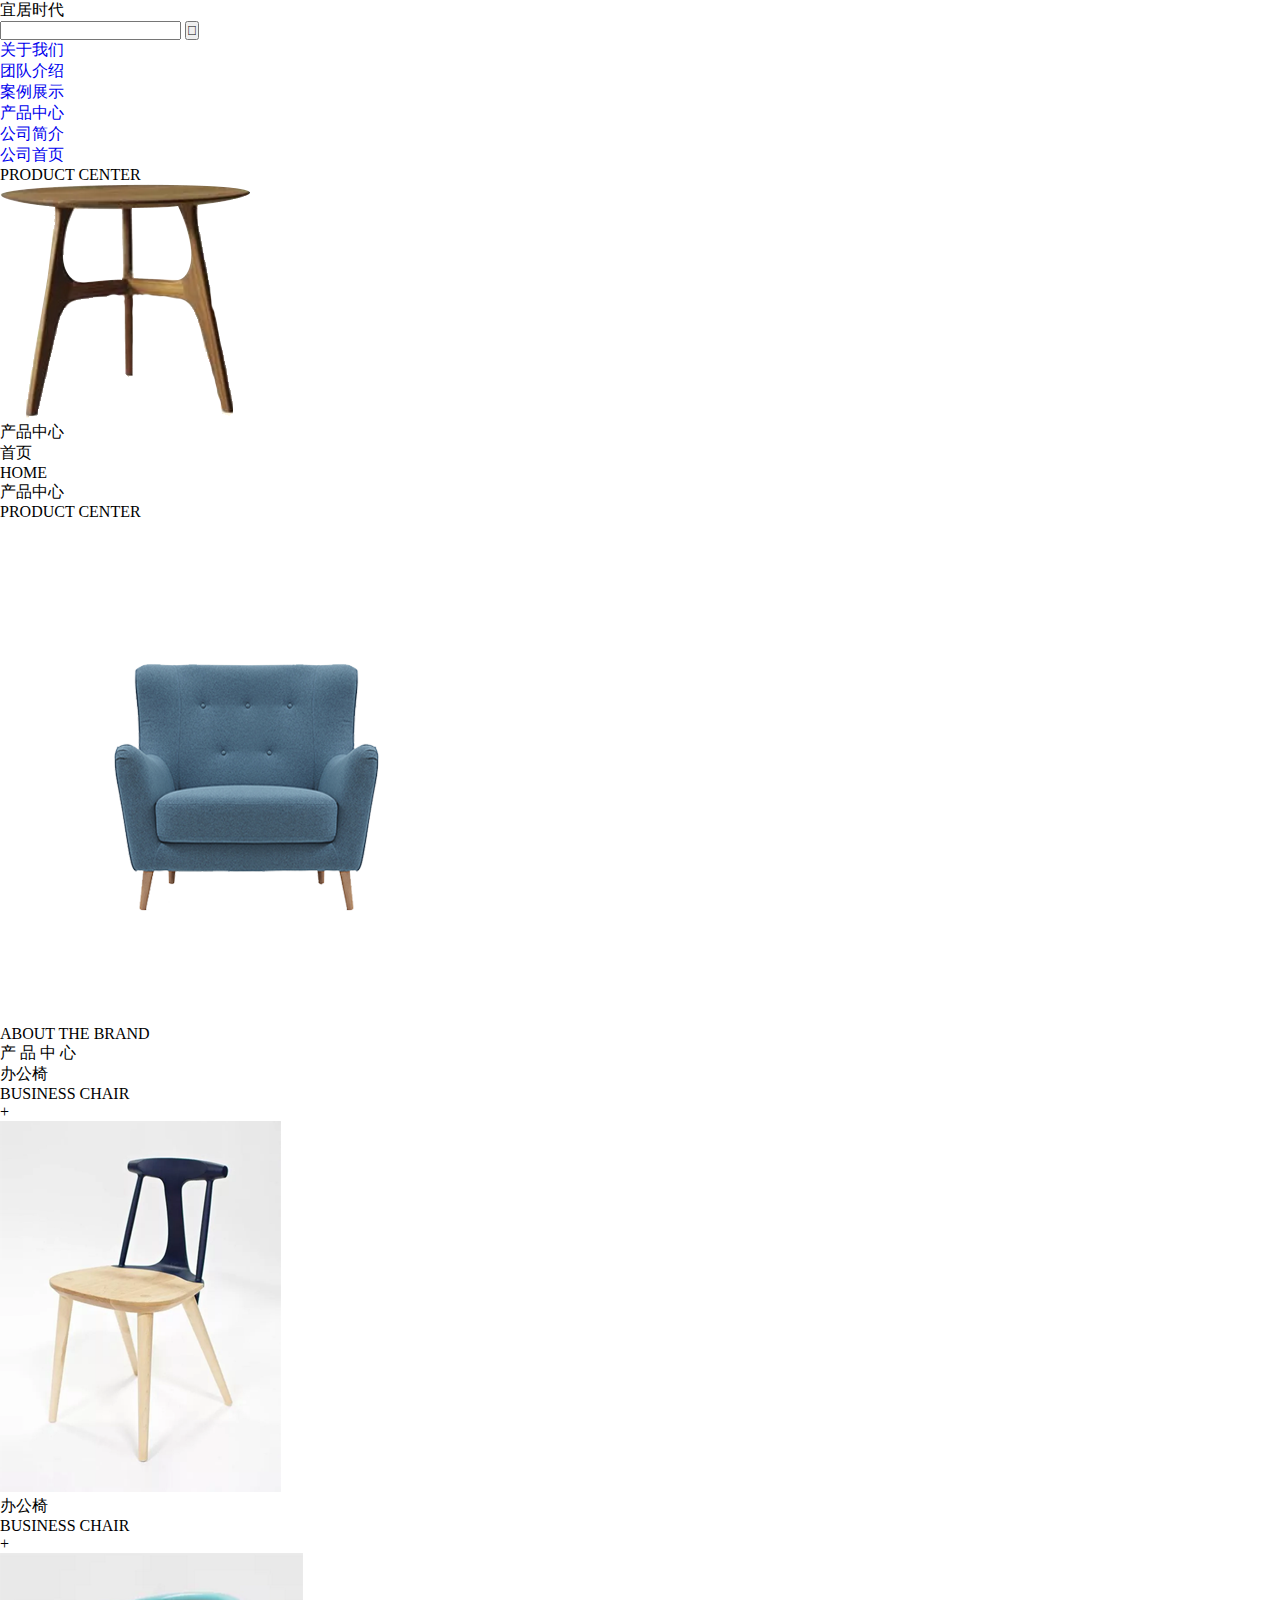
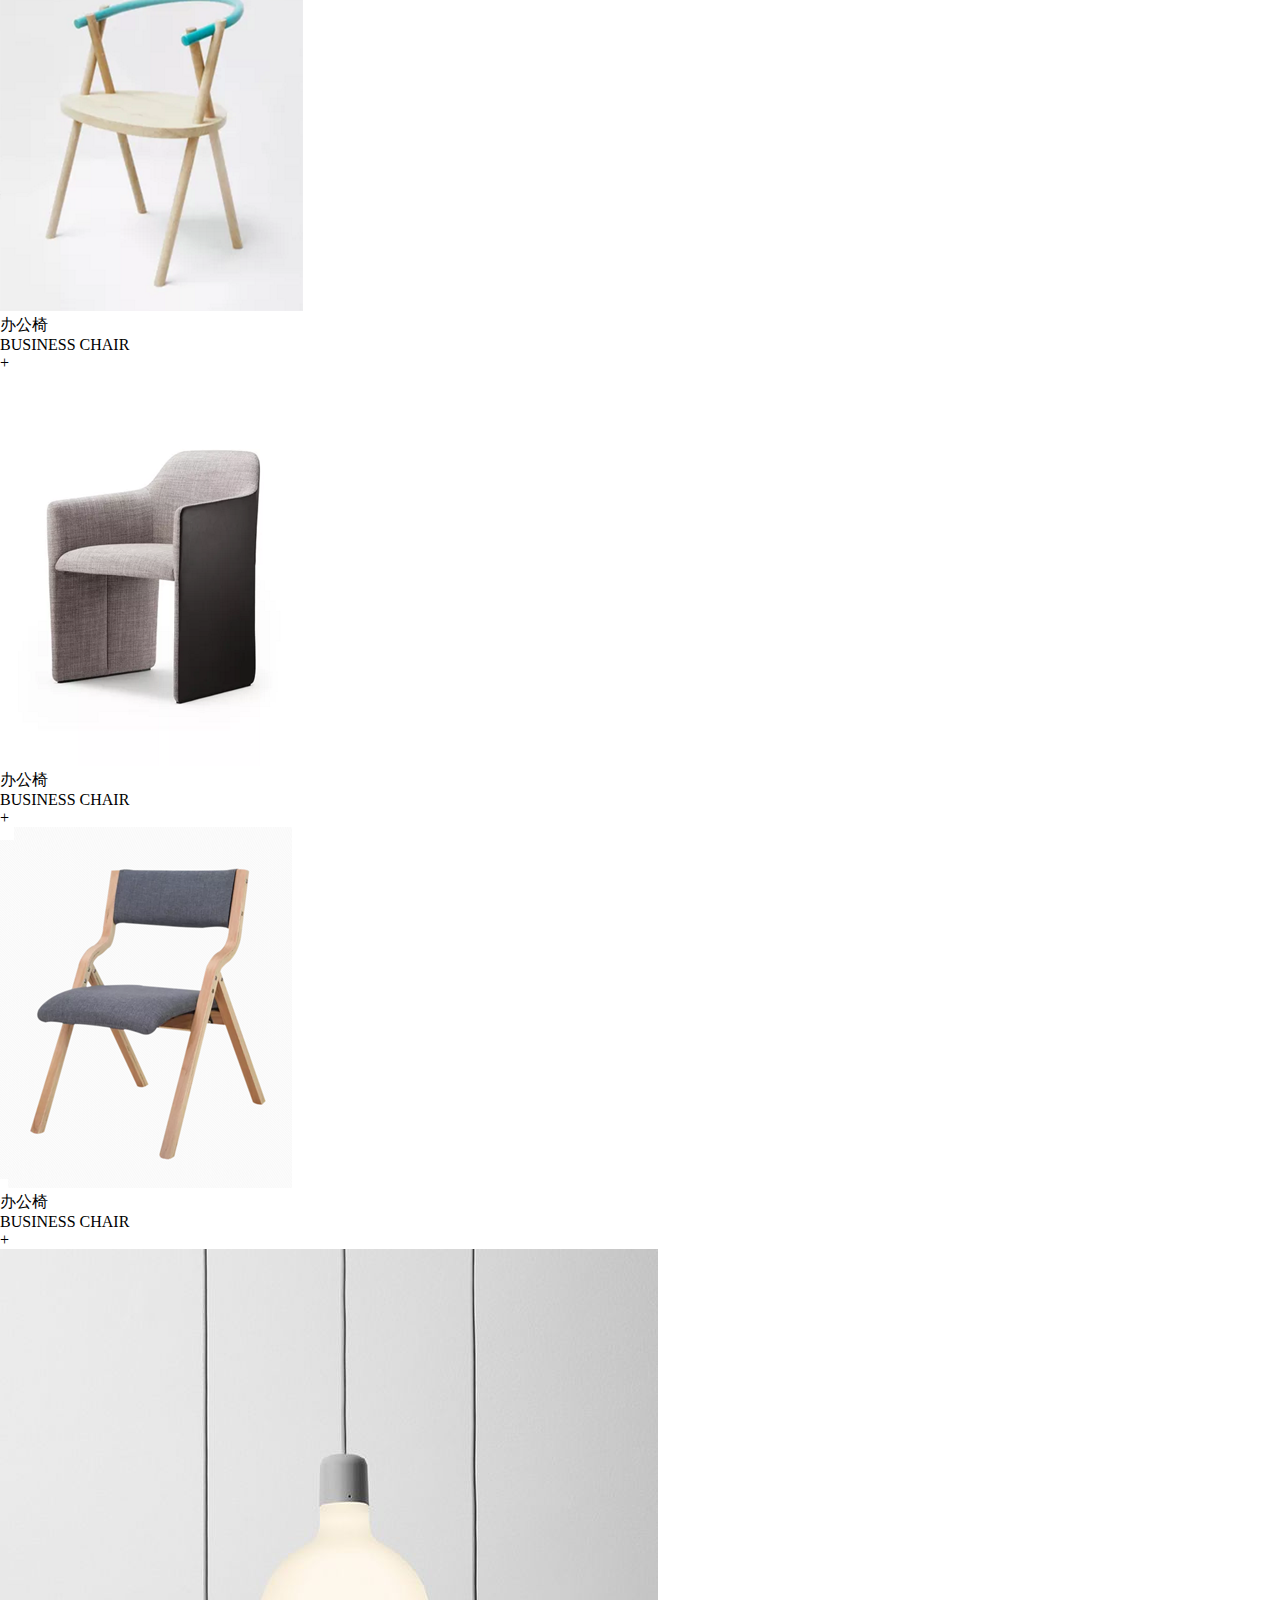
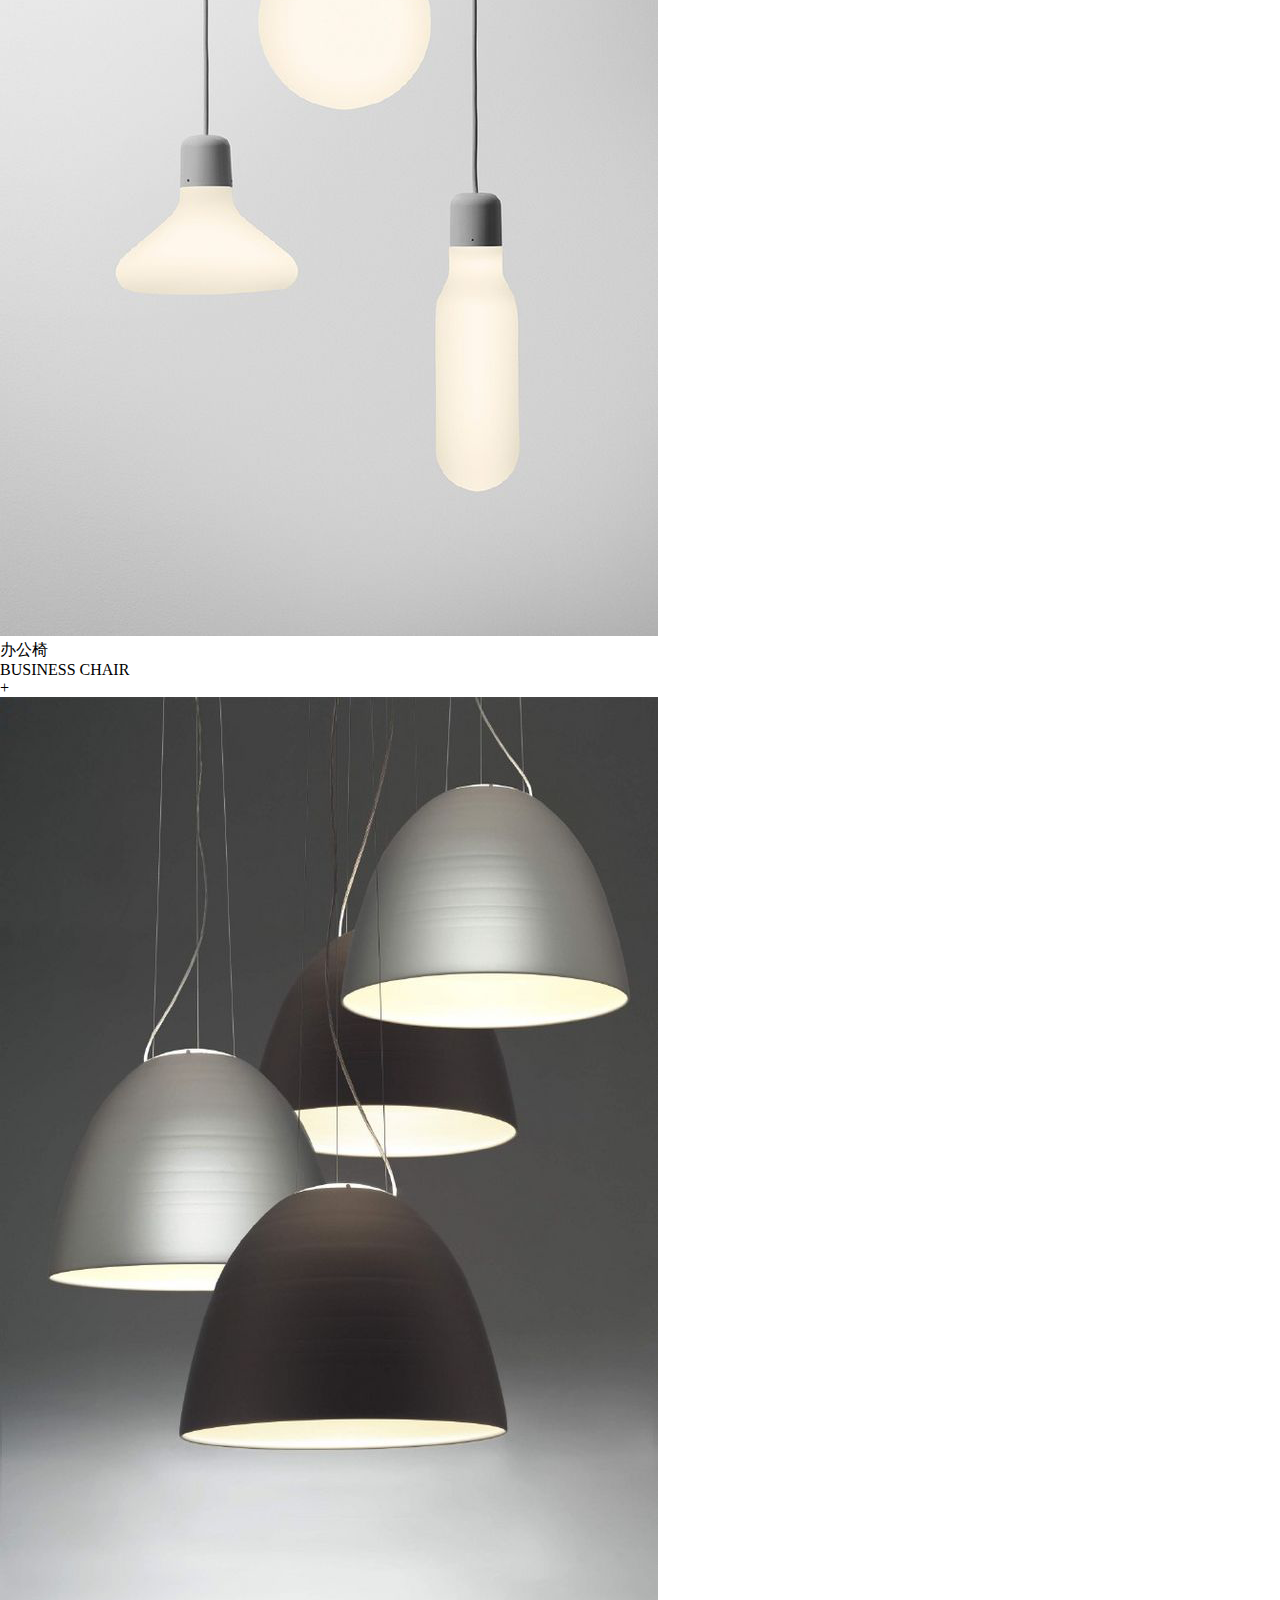
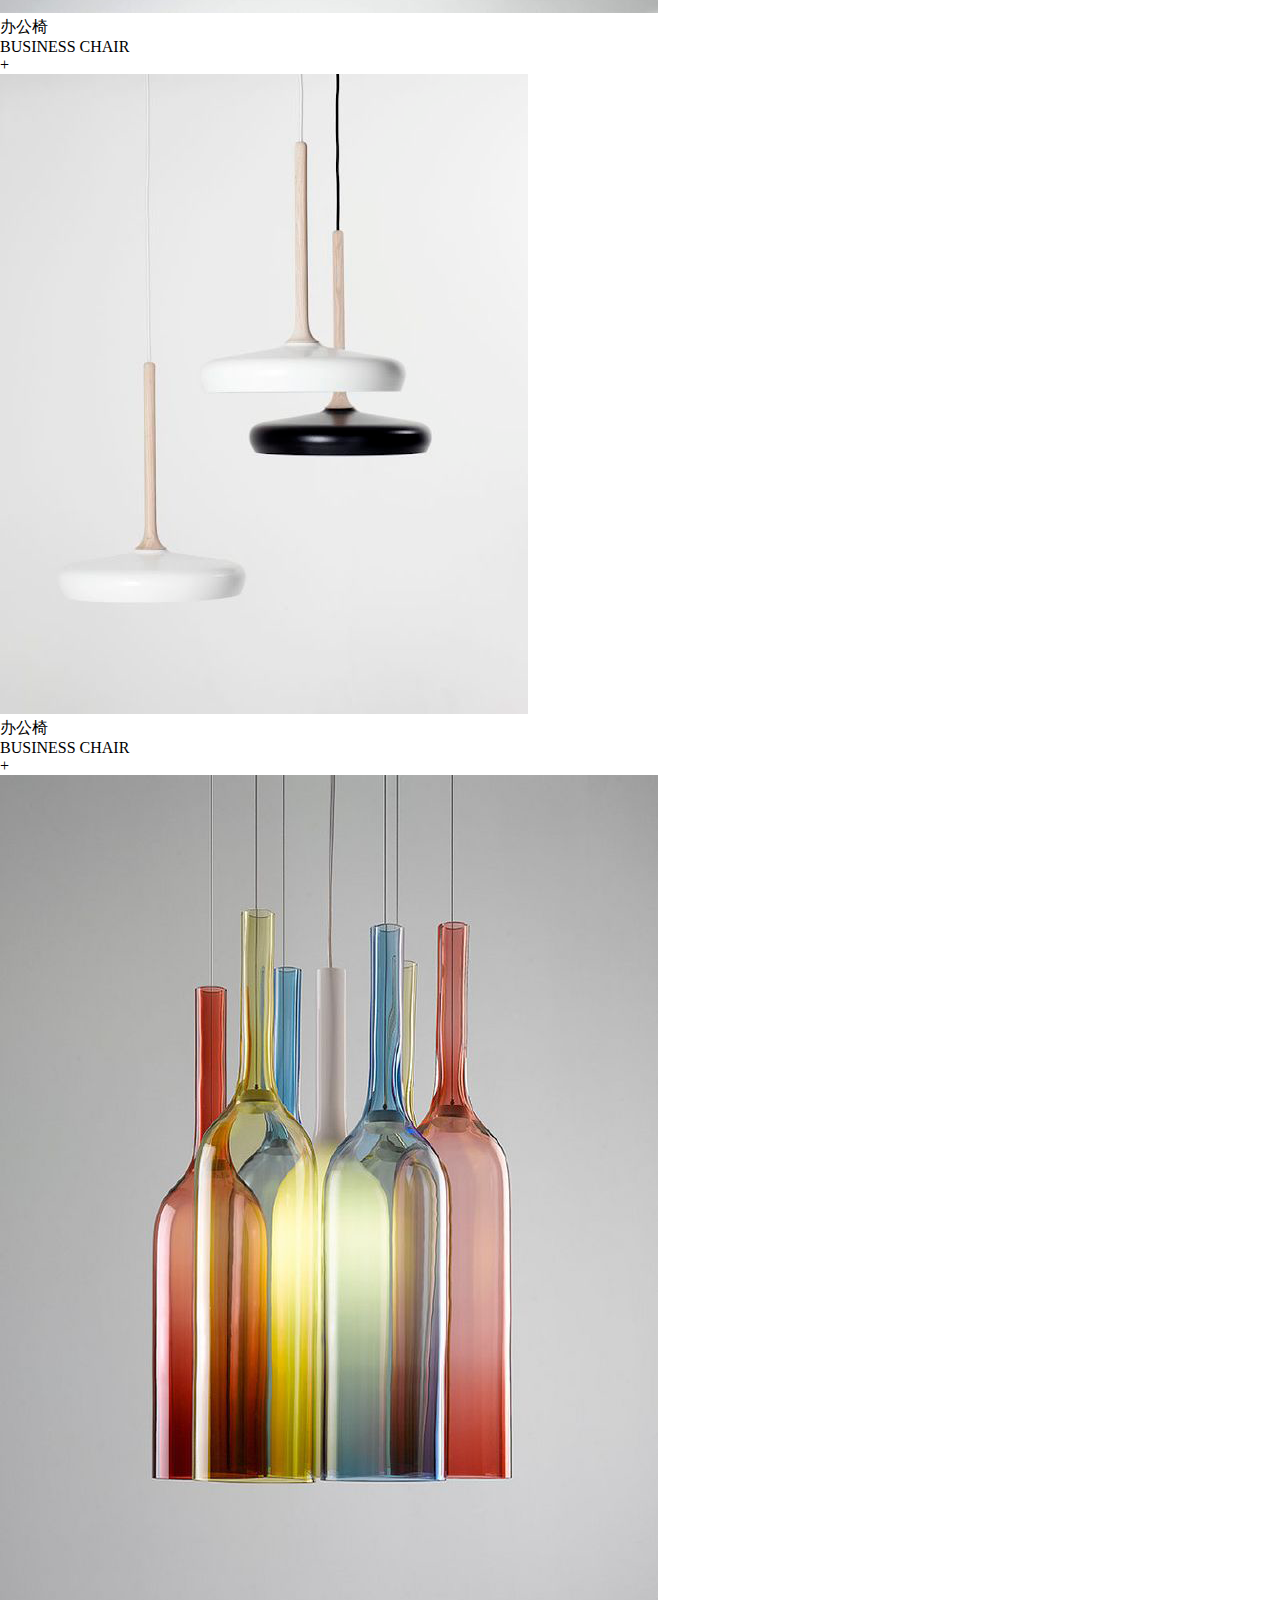
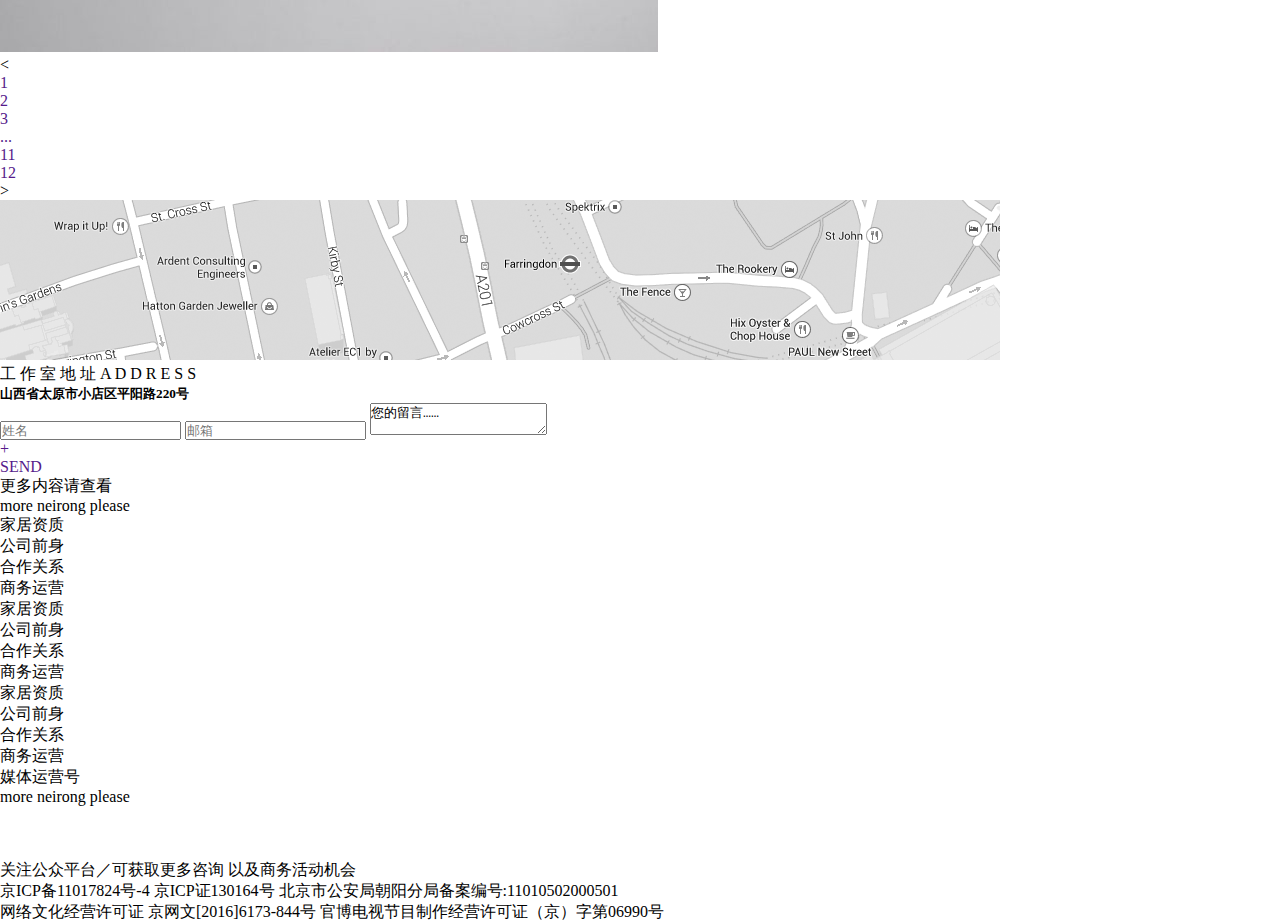
<file: chanpin.html>
<!DOCTYPE html>
<html lang="en">
<head>
	<meta charset="UTF-8">
	<title>宜居时代</title>
	<link rel="stylesheet" href="css/chanpin.css">
	<link rel="stylesheet" href="css/public.css">
</head>
<body>
	<!-- 顶部开始 -->
	<div class="top">
		<div class="top_nr">
			<div class="top_nrleft">
				<div class="top_logo">
					<div class="logo_top"></div>
					<div class="logo_bottom">
						<div class="logo_dingwei"></div>
					</div>
				</div>
				<div class="top_logowz">
					宜居时代
				</div>
			</div>
			<div class="top_right">
				<div class="top_search">
					<form action="" method=""> 
						<label for=""></label>
						<input type="search" placeholder="" class="search_kuang">
				    	<input type="submit" value="&#xe633;" class="search_btn">
					</form>
				</div>	
				<div class="top_rwenzi">
					<a href="guanyu.html">
						<div class="top_wzs"></div>
						关于我们
						<div class="top_wzx"></div>
					</a>
				</div>
				<div class="top_rwenzi">
					<a href="tuandui.html">
						<div class="top_wzs"></div>
						团队介绍
						<div class="top_wzx"></div>
					</a>
				</div>
				<div class="top_rwenzi">
					<a href="anli.html">
						<div class="top_wzs"></div>
						案例展示
						<div class="top_wzx"></div>
					</a>
				</div>
				<div class="top_rwenzi top_rwenzi1">
					<a href="chanpin.html">
						<div class="top_wzs top_wzs1"></div>
						产品中心
						<div class="top_wzx top_wzx1"></div>
					</a>
				</div>
				<div class="top_rwenzi">
					<a href="jianjie.html">
						<div class="top_wzs"></div>
						公司简介
						<div class="top_wzx"></div>
					</a>
				</div>
				<div class="top_rwenzi">
					<a href="index.html">
						<div class="top_wzs"></div>
						公司首页
						<div class="top_wzx"></div>
					</a>
				</div>
					
			</div>
		</div>
	</div>
	<!-- 顶部结束 -->
	<!-- banner开始 -->
	<div class="banner">
		<div class="banner_center">
			<div class="banner_titlte">PRODUCT CENTER</div>
			<img src="img/chanpin1.png" alt="" class="banner1">
			<div class="banner_zi">
				<div class="banner_lantiao"></div>
				产品中心
			</div>
			<div class="banner_biaoti">
				<div class="banner_biaoti1">
					<div class="banner_shutiao"></div>
					<div class="banner_btwz">
						<p>首页</p>
						<p>HOME</p>
					</div>
					<div class="banner_yuan"></div>
					<div class="banner_yuan banner_yuan1"></div>
					<div class="banner_yuan banner_yuan1 banner_yuan2"></div>

					<div class="banner_shutiao banner_shutiao1"></div>
					<div class="banner_btwz">
						<p>产品中心</p>
						<p>PRODUCT CENTER</p>
					</div>
				</div>
				<div class="banner_biaoti2"></div>
				<img src="img/shafa.png" alt="" class="banner_shafa">
				<div class="banner_huangkuai"></div>
			</div>

		</div>
	</div>
	<!-- banner结束 -->
	<!-- 成功案例开始 -->
	<div class="succed_title">
		ABOUT THE BRAND
		<div class="succed_tiao"></div>
		<div class="succed_tiao2"></div>
		<div class="succed_tiao3"></div>
		<div class="succed_tiao1"></div>
		<div class="succed_fangkuai"></div>
	</div>
	<div class="succed_name">
		产 品 中 心
	</div>
	<div class="tiao">
		<div class="succed_nametiao"></div>
		<div class="succed_nameyuan"></div>
		<div class="succed_nametiao1"></div>
	</div>
	<div class="chanpin_neirong">
		<div class="cp_nr1">
			<div class="cp_nrmohu">
				<div class="cp_nrmohu cp_nrmohu1">
				</div>
				<div class="cp_nrwenzi">
					<p>办公椅</p>
					<p>BUSINESS CHAIR</p>
					<div class="cp_nrjia">+</div>
				</div>
				<img src="img/chanpin2.png" alt="">
			</div>	
			<div class="cp_ner1">
				<div class="cp_nryellow"></div>
			</div>	
		</div>

		<div class="cp_nr1 cp_nr2">
			<div class="cp_nrmohu">
				<div class="cp_nrmohu cp_nrmohu1">
				</div>
				<div class="cp_nrwenzi">
					<p>办公椅</p>
					<p>BUSINESS CHAIR</p>
					<div class="cp_nrjia">+</div>
				</div>
				<img src="img/chanpin3.png" alt="">
			</div>	
			<div class="cp_ner1">
				<div class="cp_nryellow"></div>
			</div>	
		</div>

		<div class="cp_nr1 cp_nr2">
			<div class="cp_nrmohu">
				<div class="cp_nrmohu cp_nrmohu1">
				</div>
				<div class="cp_nrwenzi">
					<p>办公椅</p>
					<p>BUSINESS CHAIR</p>
					<div class="cp_nrjia">+</div>
				</div>
				<img src="img/chanpin4.png" alt="">
			</div>	
			<div class="cp_ner1">
				<div class="cp_nryellow"></div>
			</div>	
		</div>

		<div class="cp_nr1 cp_nr2">
			<div class="cp_nrmohu">
				<div class="cp_nrmohu cp_nrmohu1">
				</div>
				<div class="cp_nrwenzi">
					<p>办公椅</p>
					<p>BUSINESS CHAIR</p>
					<div class="cp_nrjia">+</div>
				</div>
				<img src="img/chanpin5.png" alt="">
			</div>	
			<div class="cp_ner1">
				<div class="cp_nryellow"></div>
			</div>	
		</div>	
	</div>
	<div class="chanpin_neirong chanpin_neirong1">
		<div class="cp_nr1">
			<div class="cp_nrmohu">
				<div class="cp_nrmohu cp_nrmohu1">
				</div>
				<div class="cp_nrwenzi">
					<p>办公椅</p>
					<p>BUSINESS CHAIR</p>
					<div class="cp_nrjia">+</div>
				</div>
				<img src="img/chanpin6.png" alt="">
			</div>	
			<div class="cp_ner1">
				<div class="cp_nryellow"></div>
			</div>	
		</div>

		<div class="cp_nr1 cp_nr2">
			<div class="cp_nrmohu">
				<div class="cp_nrmohu cp_nrmohu1">
				</div>
				<div class="cp_nrwenzi">
					<p>办公椅</p>
					<p>BUSINESS CHAIR</p>
					<div class="cp_nrjia">+</div>
				</div>
				<img src="img/chanpin7.png" alt="">
			</div>	
			<div class="cp_ner1">
				<div class="cp_nryellow"></div>
			</div>	
		</div>

		<div class="cp_nr1 cp_nr2">
			<div class="cp_nrmohu">
				<div class="cp_nrmohu cp_nrmohu1">
				</div>
				<div class="cp_nrwenzi">
					<p>办公椅</p>
					<p>BUSINESS CHAIR</p>
					<div class="cp_nrjia">+</div>
				</div>
				<img src="img/chanpin8.png" alt="">
			</div>	
			<div class="cp_ner1">
				<div class="cp_nryellow"></div>
			</div>	
		</div>

		<div class="cp_nr1 cp_nr2">
			<div class="cp_nrmohu">
				<div class="cp_nrmohu cp_nrmohu1">
				</div>
				<div class="cp_nrwenzi">
					<p>办公椅</p>
					<p>BUSINESS CHAIR</p>
					<div class="cp_nrjia">+</div>
				</div>
				<img src="img/chanpin9.png" alt="">
			</div>	
			<div class="cp_ner1">
				<div class="cp_nryellow"></div>
			</div>	
		</div>	
	</div>
	<div class="wc_yema">
		<span class="wc_yemaleft">&lt;</span>	
		<div class="wc_mashu">
			<a href=""><div class="yema1">1</div></a>
			<a href=""><div class="yema1">2</div></a>
			<a href=""><div class="yema1 yema2">3</div></a>
			<a href=""><div class="yema1 yema3">...</div></a>
			<a href=""><div class="yema1">11</div></a>
			<a href=""><div class="yema1">12</div></a>
		</div>
		<span class="wc_yemaright">&gt;</span>
	</div>
	<!-- 成功案例结束 -->
	
	<!-- 站点地图开始 -->
	<div class="map">
		<div class="map_map">
			<img src="img/map.png" alt="">
			<span>&#xe676;</span>
			<div class="map_address">
				<p>工 作 室 地 址 A D D R E S S</p>
				<h5>山西省太原市小店区平阳路220号</h5>
			</div>
		</div>
		<div class="map_lx">
			<div class="map_email">
				<input type="email" placeholder="姓名" class="map_name">
				<input type="email" placeholder="邮箱" class="map_name map_youxiang">
				<textarea name="" id="" class="map_name map_liuyan">您的留言……  </textarea>
				<a href="" class="map_jt">
					<div class="map_jiahao">+</div>
					<div class="map_tiao">SEND</div>
				</a>
			</div>
			<div class="map_lianjie">
				<div class="map_lianjie1">
					<p>更多内容请查看</p>
					<span>more neirong please</span>
				</div>
				<div class="map_li1">
						<span>家居资质</span>
						<p>公司前身</p>
						<p>合作关系</p>
						<p>商务运营</p>
					</div>
					<div class="map_li1 map_li2">
						<span>家居资质</span>
						<p>公司前身</p>
						<p>合作关系</p>
						<p>商务运营</p>
					</div>
					<div class="map_li1 map_li2">
						<span>家居资质</span>
						<p>公司前身</p>
						<p>合作关系</p>
						<p>商务运营</p>
					</div>
			</div>
			<div class="map_lianjie map_meiti">
				<div class="map_lianjie1">
					<p>媒体运营号</p>
					<span>more neirong please</span>
				</div>
				<div class="map_weibo">
					<div class="weibo">&#xe699;</div>
					<div class="weibo weixin">&#xe619;</div>
					<div class="weibo weixin">&#xe630;</div>
				</div>
				<div class="map_p">关注公众平台／可获取更多咨询 以及商务活动机会</div>
			</div>
		</div>
	</div>
	<div class="xukezheng">
		<div class="xkz_wenzi">
			京ICP备11017824号-4 京ICP证130164号 北京市公安局朝阳分局备案编号:11010502000501
			<br>网络文化经营许可证 京网文[2016]6173-844号 官博电视节目制作经营许可证（京）字第06990号
		</div>	
	</div>
	<!-- 站点地图结束 -->
</body>
</html>
</file>
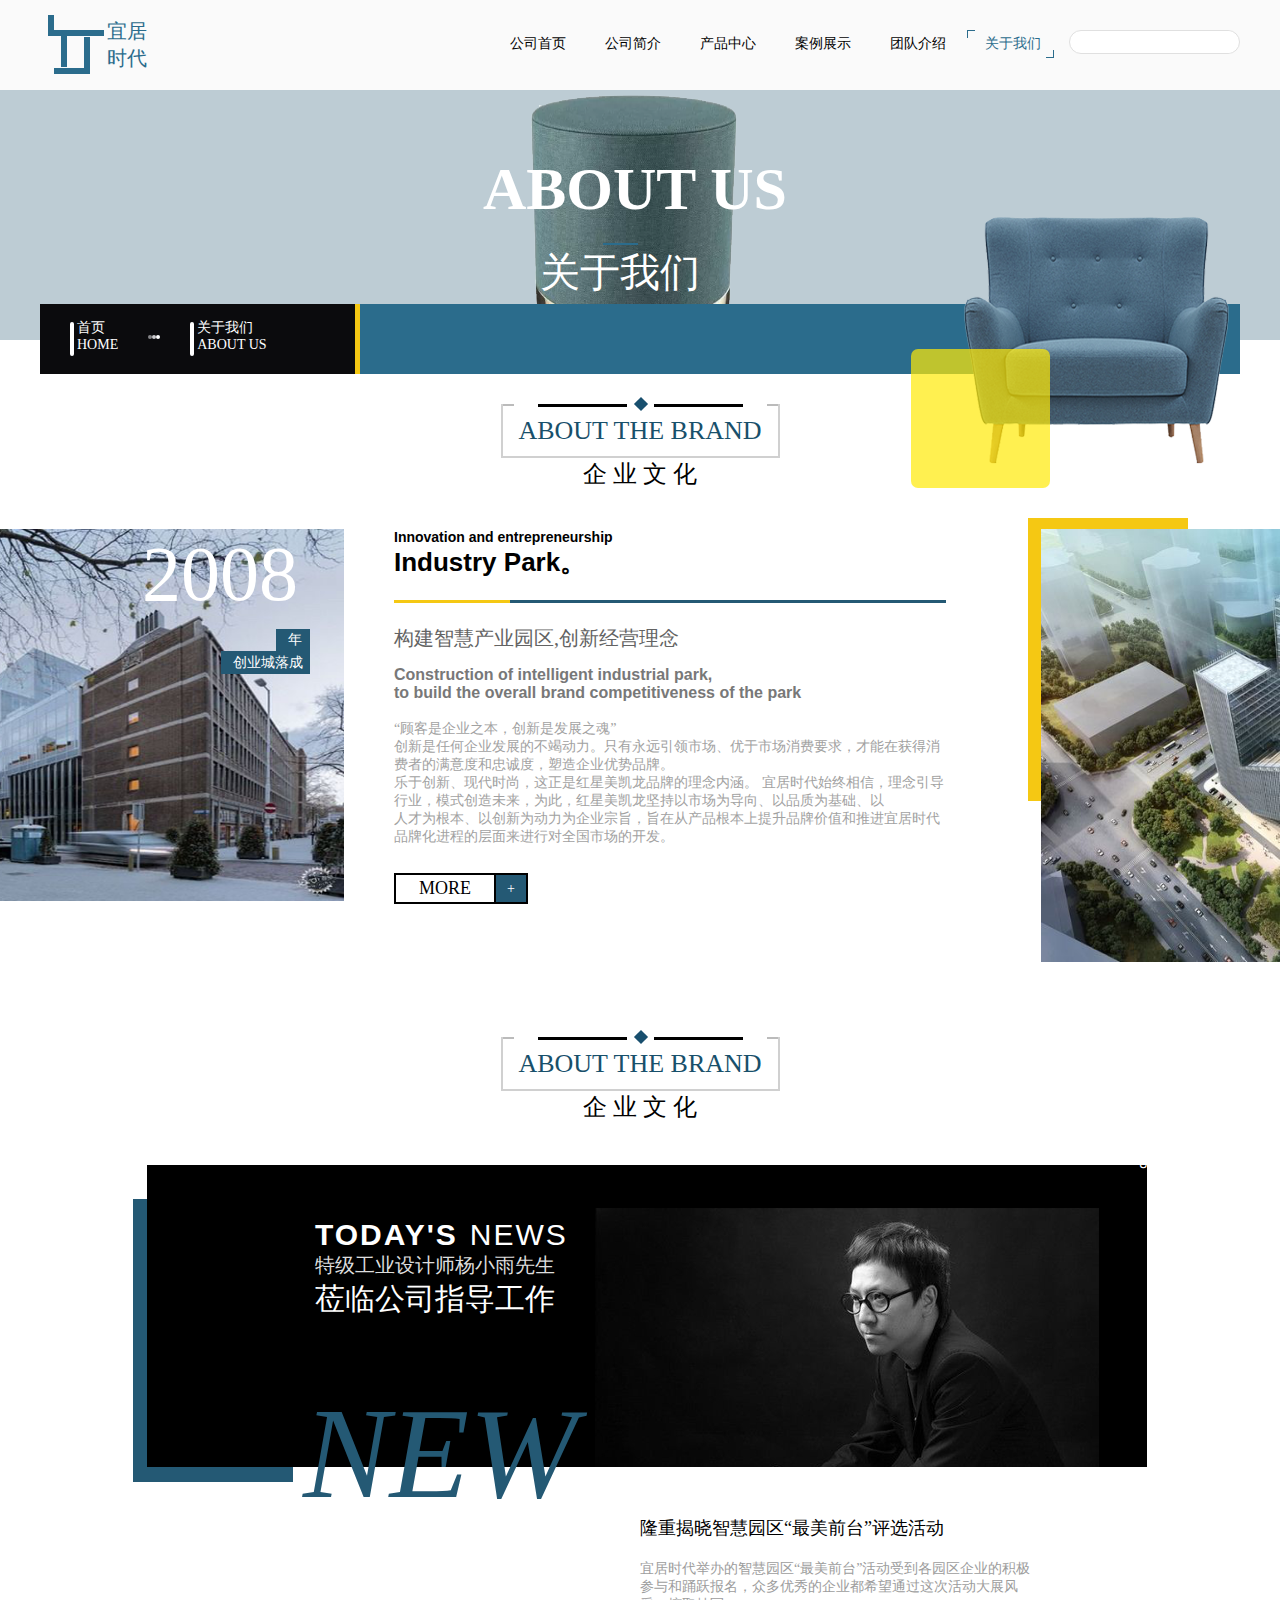
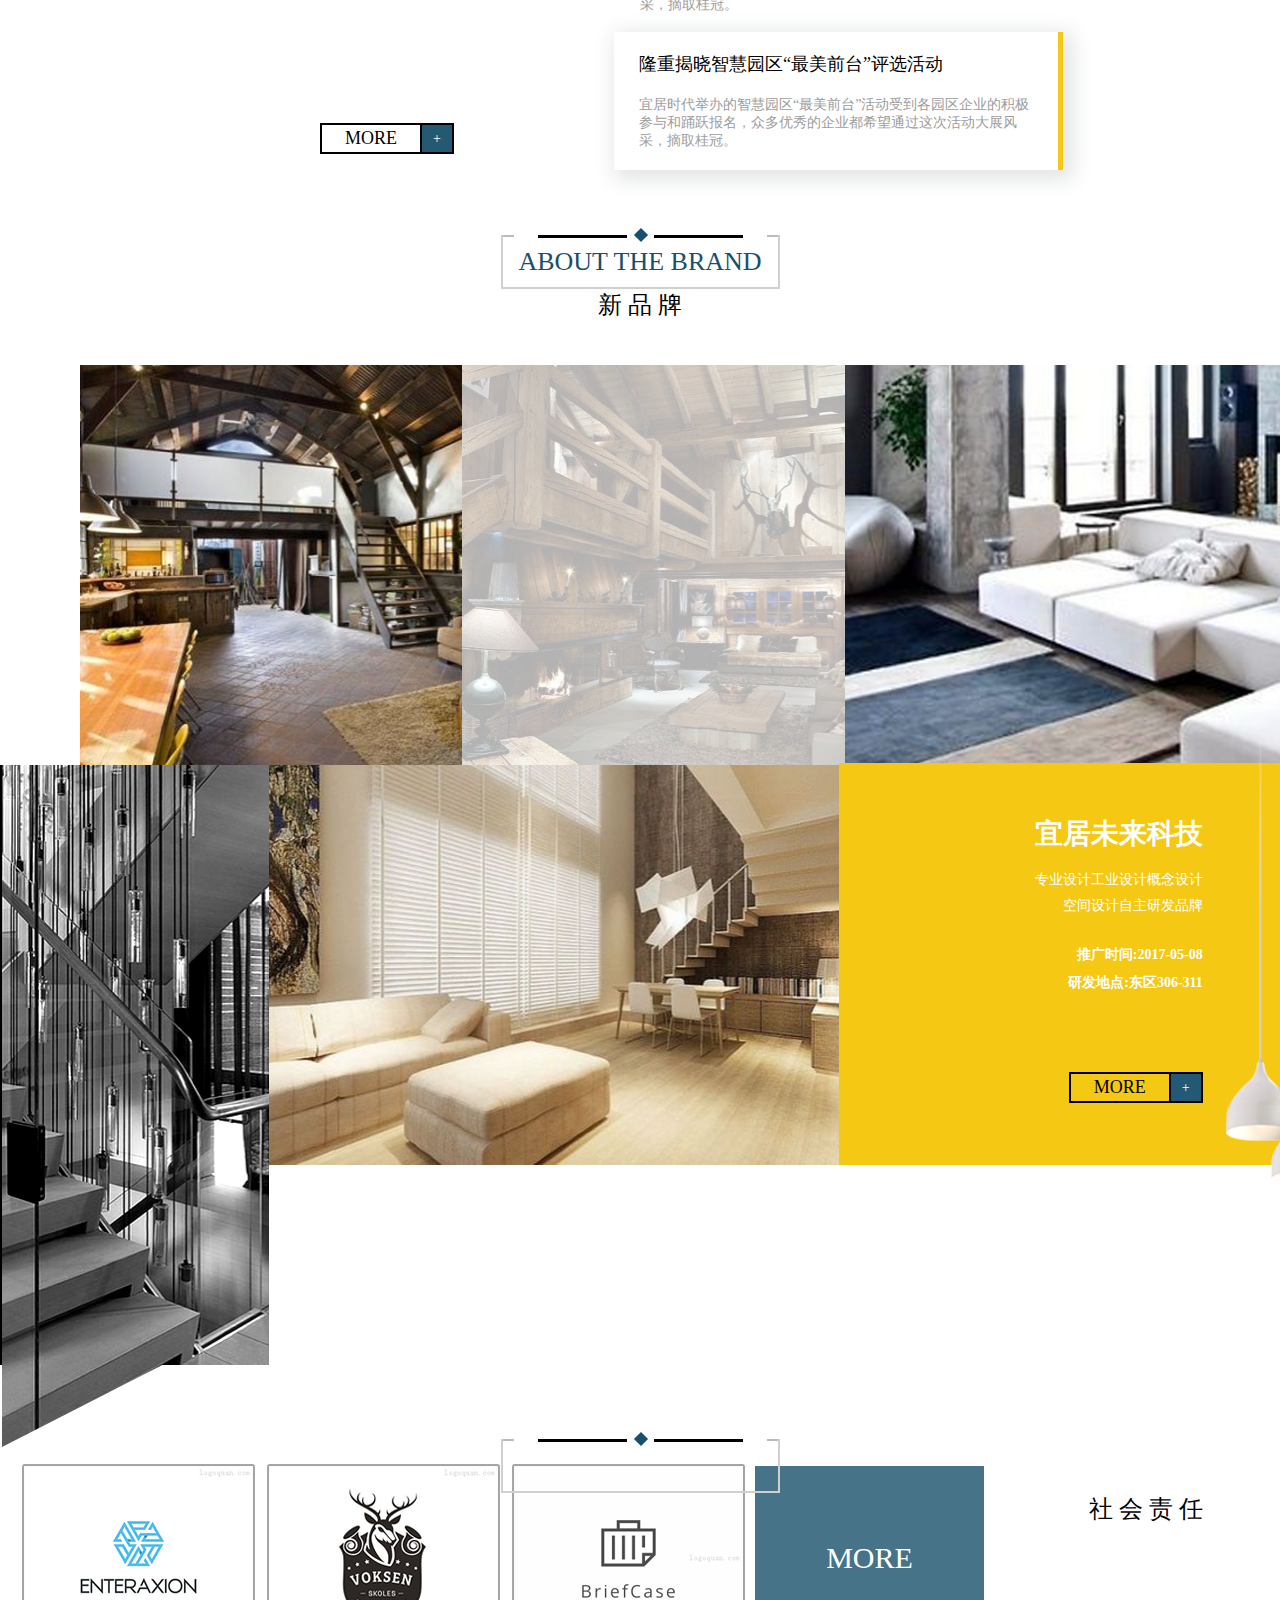
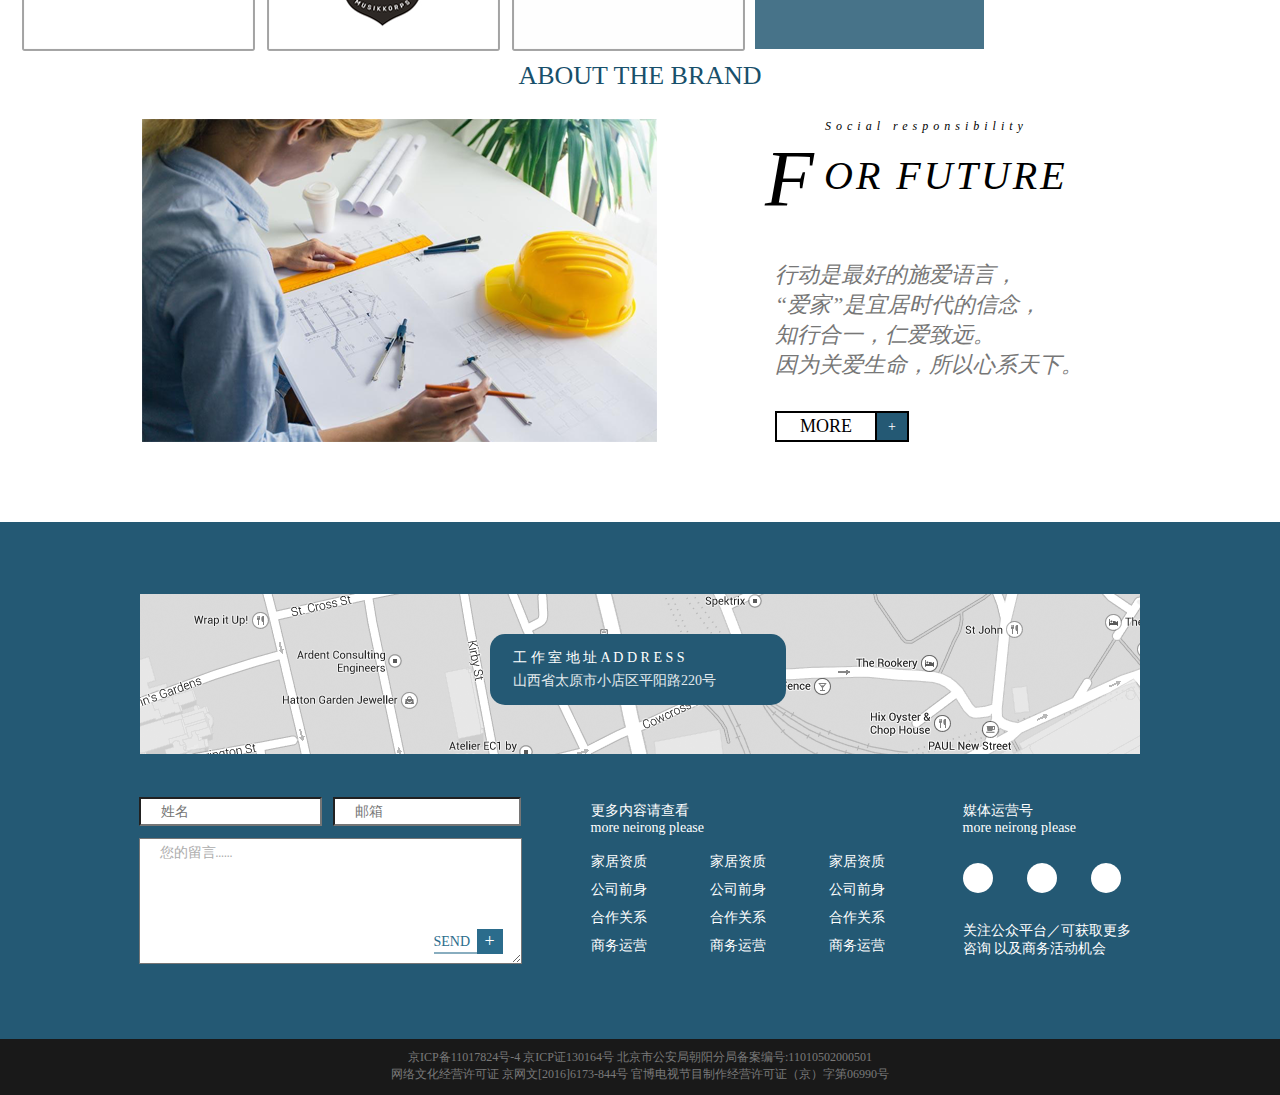
<file: guanyu.html>
<!DOCTYPE html>
<html lang="en">
<head>
	<meta charset="UTF-8">
	<title>宜居时代</title>
	<link rel="stylesheet" href="css/guanyu.css">
	<link rel="stylesheet" href="css/public.css">
</head>
<body>
	<!-- 顶部开始 -->
	<div class="top">
		<div class="top_nr">
			<div class="top_nrleft">
				<div class="top_logo">
					<div class="logo_top"></div>
					<div class="logo_bottom">
						<div class="logo_dingwei"></div>
					</div>
				</div>
				<div class="top_logowz">
					宜居时代
				</div>
			</div>
			<div class="top_right">
				<div class="top_search">
					<form action="" method=""> 
						<label for=""></label>
						<input type="search" placeholder="" class="search_kuang">
				    	<input type="submit" value="&#xe633;" class="search_btn">
					</form>
				</div>	
				<div class="top_rwenzi top_rwenzi1">
					<a href="guanyu.html">
						<div class="top_wzs top_wzs1"></div>
						关于我们
						<div class="top_wzx top_wzx1"></div>
					</a>
				</div>
				<div class="top_rwenzi">
					<a href="tuandui.html">
						<div class="top_wzs"></div>
						团队介绍
						<div class="top_wzx"></div>
					</a>
				</div>
				<div class="top_rwenzi">
					<a href="anli.html">
						<div class="top_wzs"></div>
						案例展示
						<div class="top_wzx"></div>
					</a>
				</div>
				<div class="top_rwenzi">
					<a href="chanpin.html">
						<div class="top_wzs"></div>
						产品中心
						<div class="top_wzx"></div>
					</a>
				</div>
				<div class="top_rwenzi">
					<a href="jianjie.html">
						<div class="top_wzs"></div>
						公司简介
						<div class="top_wzx"></div>
					</a>
				</div>
				<div class="top_rwenzi">
					<a href="index.html">
						<div class="top_wzs"></div>
						公司首页
						<div class="top_wzx"></div>
					</a>
				</div>
					
			</div>
		</div>
	</div>
	<!-- 顶部结束 -->
	<!-- banner开始 -->
	<div class="banner">
		<div class="banner_center">
			<img src="img/guanyu1.png" alt="" class="banner1">
			<div class="banner_titlte">ABOUT US</div>
			<div class="banner_zi">
				<div class="banner_lantiao"></div>
				关于我们
			</div>
			<div class="banner_biaoti">
				<div class="banner_biaoti1">
					<div class="banner_shutiao"></div>
					<div class="banner_btwz">
						<p>首页</p>
						<p>HOME</p>
					</div>
					<div class="banner_yuan"></div>
					<div class="banner_yuan banner_yuan1"></div>
					<div class="banner_yuan banner_yuan1 banner_yuan2"></div>

					<div class="banner_shutiao banner_shutiao1"></div>
					<div class="banner_btwz">
						<p>关于我们</p>
						<p>ABOUT US</p>
					</div>
				</div>
				<div class="banner_biaoti2"></div>
				<img src="img/shafa.png" alt="" class="banner_shafa">
				<div class="banner_huangkuai"></div>
			</div>
		</div>
	</div>
	<!-- banner结束 -->
	<!-- 企业文化开始 -->
	<div class="succed_title">
		ABOUT THE BRAND
		<div class="succed_tiao"></div>
		<div class="succed_tiao2"></div>
		<div class="succed_tiao3"></div>
		<div class="succed_tiao1"></div>
		<div class="succed_fangkuai"></div>
	</div>
	<div class="succed_name">
		企 业 文 化
	</div>
	<div class="neirong">
		<img src="img/guanyu2.png" alt="" class="nr_img1">
		<p>2008</p>
		<div class="nr_wz1">年</div>
		<div class="nr_wz2">创业城落成</div>
		<div class="nr_wzcenter">
			<span>Innovation and entrepreneurship</span>
			<h1>Industry Park。</h1>
			<div class="nr_fenge1"></div>
			<div class="nr_fenge2"></div>
			<h2>构建智慧产业园区,创新经营理念</h2>
			<h3>Construction of intelligent industrial park, 
             <br>to build the overall brand competitiveness of the park</h3>
             <div class="nr_wz3">
             	“顾客是企业之本，创新是发展之魂”
				<br>创新是任何企业发展的不竭动力。只有永远引领市场、优于市场消费要求，才能在获得消费者的满意度和忠诚度，塑造企业优势品牌。
				<br>乐于创新、现代时尚，这正是红星美凯龙品牌的理念内涵。
				宜居时代始终相信，理念引导行业，模式创造未来，为此，红星美凯龙坚持以市场为导向、以品质为基础、以<br>人才为根本、以创新为动力为企业宗旨，旨在从产品根本上提升品牌价值和推进宜居时代品牌化进程的层面来进行对全国市场的开发。
             </div>
			<a href="">
				 <div class="nr_more">MORE</div>
				 <div class="nr_jiahao">+</div>
			</a>
		</div>
		<div class="nr_tln">
			<img src="img/guanyu3.png" alt="" class="nr_img2">
			<div class="nr_tophuang"></div>
			<div class="nr_lefthuang"></div>
		</div>
	</div>
	<!-- 企业文化结束 -->
	<!-- 行业动态开始 -->
	<div class="succed_title succed_title1" >
		ABOUT THE BRAND
		<div class="succed_tiao"></div>
		<div class="succed_tiao2"></div>
		<div class="succed_tiao3"></div>
		<div class="succed_tiao1"></div>
		<div class="succed_fangkuai"></div>
	</div>
	<div class="succed_name succed_name1">
		企 业 文 化
	</div>
	<div class="qywh">
		<div class="hangyedt">
			<div class="lantiao1"></div>
			<div class="dongtai">
				<div class="dongtai_zi">
					<span class="dongtai_zi1">TODAY'S</span>
					<p>NEWS</p>
					<span class="dongtaizi2">特级工业设计师杨小雨先生</span>
					<span class="dongtaizi3">莅临公司指导工作</span>
					<div class="dt_dingwei">。</div>
					<img src="img/guanyu4.png" alt="">
				</div>
			</div>
			<div class="lantiao2"></div>
			<div class="dt_new">NEW</div>
		</div>
		<div class="dt_wenziword">
			<a href="">
				<div class="dt_more">
				<div class="nr_more">MORE</div>
				<div class="nr_jiahao">+</div>
			</div>
			</a>
			<div class="dt_wenzi">
				<h2>隆重揭晓智慧园区“最美前台”评选活动</h2>
				<h3>宜居时代举办的智慧园区“最美前台”活动受到各园区企业的积极参与和踊跃报名，众多优秀的企业都希望通过这次活动大展风采，摘取桂冠。</h3>
			</div>
			<div class="dt_wenzi1">
				<h2>隆重揭晓智慧园区“最美前台”评选活动</h2>
				<h3>宜居时代举办的智慧园区“最美前台”活动受到各园区企业的积极参与和踊跃报名，众多优秀的企业都希望通过这次活动大展风采，摘取桂冠。</h3>
			</div>
		</div>
	</div>
	<!-- 行业动态结束 -->
	<!-- 新品牌开始 -->
	<div class="succed_title succed_title1" >
		ABOUT THE BRAND
		<div class="succed_tiao"></div>
		<div class="succed_tiao2"></div>
		<div class="succed_tiao3"></div>
		<div class="succed_tiao1"></div>
		<div class="succed_fangkuai"></div>
	</div>
	<div class="succed_name succed_name1">
		新 品 牌
	</div>
	<div class="new_img">
		<div class="new_bjimg">
			<div class="bj_img">
				<div class="new_tpword new_tp1">
					<div class="new_img6wz1">
						<p>宜居未来科技</p>
						<span>专业设计工业设计概念设计</span>
						<h1>空间设计自主研发品牌</h1>
						<h2>推广时间:2017-05-08</h2>
						<h3>研发地点:东区306-311</h3>
						<a href="">
							<div class="new_more1">
								<div class="nr_more">MORE</div>
								<div class="nr_jiahao">+</div>
							</div>
						</a>
					</div>
				</div>
			</div>

			<div class="bj_img bj_img1">
				<div class="new_tpword new_tp2">
					<div class="new_img6wz1">
						<p>宜居未来科技</p>
						<span>专业设计工业设计概念设计</span>
						<h1>空间设计自主研发品牌</h1>
						<h2>推广时间:2017-05-08</h2>
						<h3>研发地点:东区306-311</h3>
						<a href="">
							<div class="new_more1">
								<div class="nr_more">MORE</div>
								<div class="nr_jiahao">+</div>
							</div>
						</a>
					</div>
				</div>
			</div>

			<div class="bi_img2">
				<div class="new_tpword new_tp3">
					<div class="new_img6wz1">
						<p>宜居未来科技</p>
						<span>专业设计工业设计概念设计</span>
						<h1>空间设计自主研发品牌</h1>
						<h2>推广时间:2017-05-08</h2>
						<h3>研发地点:东区306-311</h3>
						<a href="">
							<div class="new_more1">
								<div class="nr_more">MORE</div>
								<div class="nr_jiahao">+</div>
							</div>
						</a>
					</div>
				</div>
			</div>
		</div>

		<div class="new_bjimg2">
			<div class="bj_img3">
				<div class="new_tpword new_img4">
					<div class="new_img6wz1">
						<p>宜居未来科技</p>
						<span>专业设计工业设计概念设计</span>
						<h1>空间设计自主研发品牌</h1>
						<h2>推广时间:2017-05-08</h2>
						<h3>研发地点:东区306-311</h3>
						<a href="">
							<div class="new_more1">
								<div class="nr_more">MORE</div>
								<div class="nr_jiahao">+</div>
							</div>
						</a>
					</div>
				</div>
			</div>
			<div class="bj_img4">
				<div class="new_tpword new_tp5">
					<div class="new_img6wz1">
						<p>宜居未来科技</p>
						<span>专业设计工业设计概念设计</span>
						<h1>空间设计自主研发品牌</h1>
						<h2>推广时间:2017-05-08</h2>
						<h3>研发地点:东区306-311</h3>
						<a href="">
							<div class="new_more1">
								<div class="nr_more">MORE</div>
								<div class="nr_jiahao">+</div>
							</div>
						</a>
					</div>
				</div>
			</div>
			<div class="new_img6">
				<div class="new_img6wz">
					<p>宜居未来科技</p>
					<span>专业设计工业设计概念设计</span>
					<h1>空间设计自主研发品牌</h1>
					<h2>推广时间:2017-05-08</h2>
					<h3>研发地点:东区306-311</h3>
					<a href="">
						<div class="new_more">
							<div class="nr_more">MORE</div>
							<div class="nr_jiahao">+</div>
						</div>
					</a>
				</div>
			</div>
			<img src="img/guanyu10.png" alt="" class="new_img7">
			<a href="">
				<div class="new_imglogo">
					<img src="img/logo1.png" alt="" class="new_logo1">
					<img src="img/logo2.png" alt="" class="new_logo2">
					<img src="img/logo3.png" alt="" class="new_logo3">
					<div class="new_logo4">MORE</div>
				</div>
			</a>
		</div>



	</div>

	<div class="succed_title succed_title1" >
		ABOUT THE BRAND
		<div class="succed_tiao"></div>
		<div class="succed_tiao2"></div>
		<div class="succed_tiao3"></div>
		<div class="succed_tiao1"></div>
		<div class="succed_fangkuai"></div>
	</div>
	<div class="succed_name succed_name1">
		社 会 责 任
	</div>
	<div class="future">
		<img src="img/future.png" alt="">
		<div class="future_wz">
			<p>Social responsibility</p>
			<div class="future_wz1">
				<span class="future_wz11">F</span>
				<span class="future_wz12">OR FUTURE</span>
			</div>
			<div class="future_wz2">
				行动是最好的施爱语言， 
				<br>“爱家”是宜居时代的信念， 
				<br>知行合一，仁爱致远。 
				<br>因为关爱生命，所以心系天下。
			</div>
			<a href="" class="future_more">
				<div class="nr_more">MORE</div>
		        <div class="nr_jiahao">+</div>
			</a>
		</div>
	</div>
	<!-- 新品牌结束 -->
	<!-- 站点地图开始 -->
	<div class="map">
		<div class="map_map">
			<img src="img/map.png" alt="">
			<span>&#xe676;</span>
			<div class="map_address">
				<p>工 作 室 地 址 A D D R E S S</p>
				<h5>山西省太原市小店区平阳路220号</h5>
			</div>
		</div>
		<div class="map_lx">
			<div class="map_email">
				<input type="email" placeholder="姓名" class="map_name">
				<input type="email" placeholder="邮箱" class="map_name map_youxiang">
				<textarea name="" id="" class="map_name map_liuyan">您的留言……  </textarea>
				<a href="" class="map_jt">
					<div class="map_jiahao">+</div>
					<div class="map_tiao">SEND</div>
				</a>
			</div>
			<div class="map_lianjie">
				<div class="map_lianjie1">
					<p>更多内容请查看</p>
					<span>more neirong please</span>
				</div>
				<div class="map_li1">
						<span>家居资质</span>
						<p>公司前身</p>
						<p>合作关系</p>
						<p>商务运营</p>
					</div>
					<div class="map_li1 map_li2">
						<span>家居资质</span>
						<p>公司前身</p>
						<p>合作关系</p>
						<p>商务运营</p>
					</div>
					<div class="map_li1 map_li2">
						<span>家居资质</span>
						<p>公司前身</p>
						<p>合作关系</p>
						<p>商务运营</p>
					</div>
			</div>
			<div class="map_lianjie map_meiti">
				<div class="map_lianjie1">
					<p>媒体运营号</p>
					<span>more neirong please</span>
				</div>
				<div class="map_weibo">
					<div class="weibo">&#xe699;</div>
					<div class="weibo weixin">&#xe619;</div>
					<div class="weibo weixin">&#xe630;</div>
				</div>
				<div class="map_p">关注公众平台／可获取更多咨询 以及商务活动机会</div>
			</div>
		</div>
	</div>
	<div class="xukezheng">
		<div class="xkz_wenzi">
			京ICP备11017824号-4 京ICP证130164号 北京市公安局朝阳分局备案编号:11010502000501
			<br>网络文化经营许可证 京网文[2016]6173-844号 官博电视节目制作经营许可证（京）字第06990号
		</div>	
	</div>
	<!-- 站点地图结束 -->
</body>
</html>
</file>
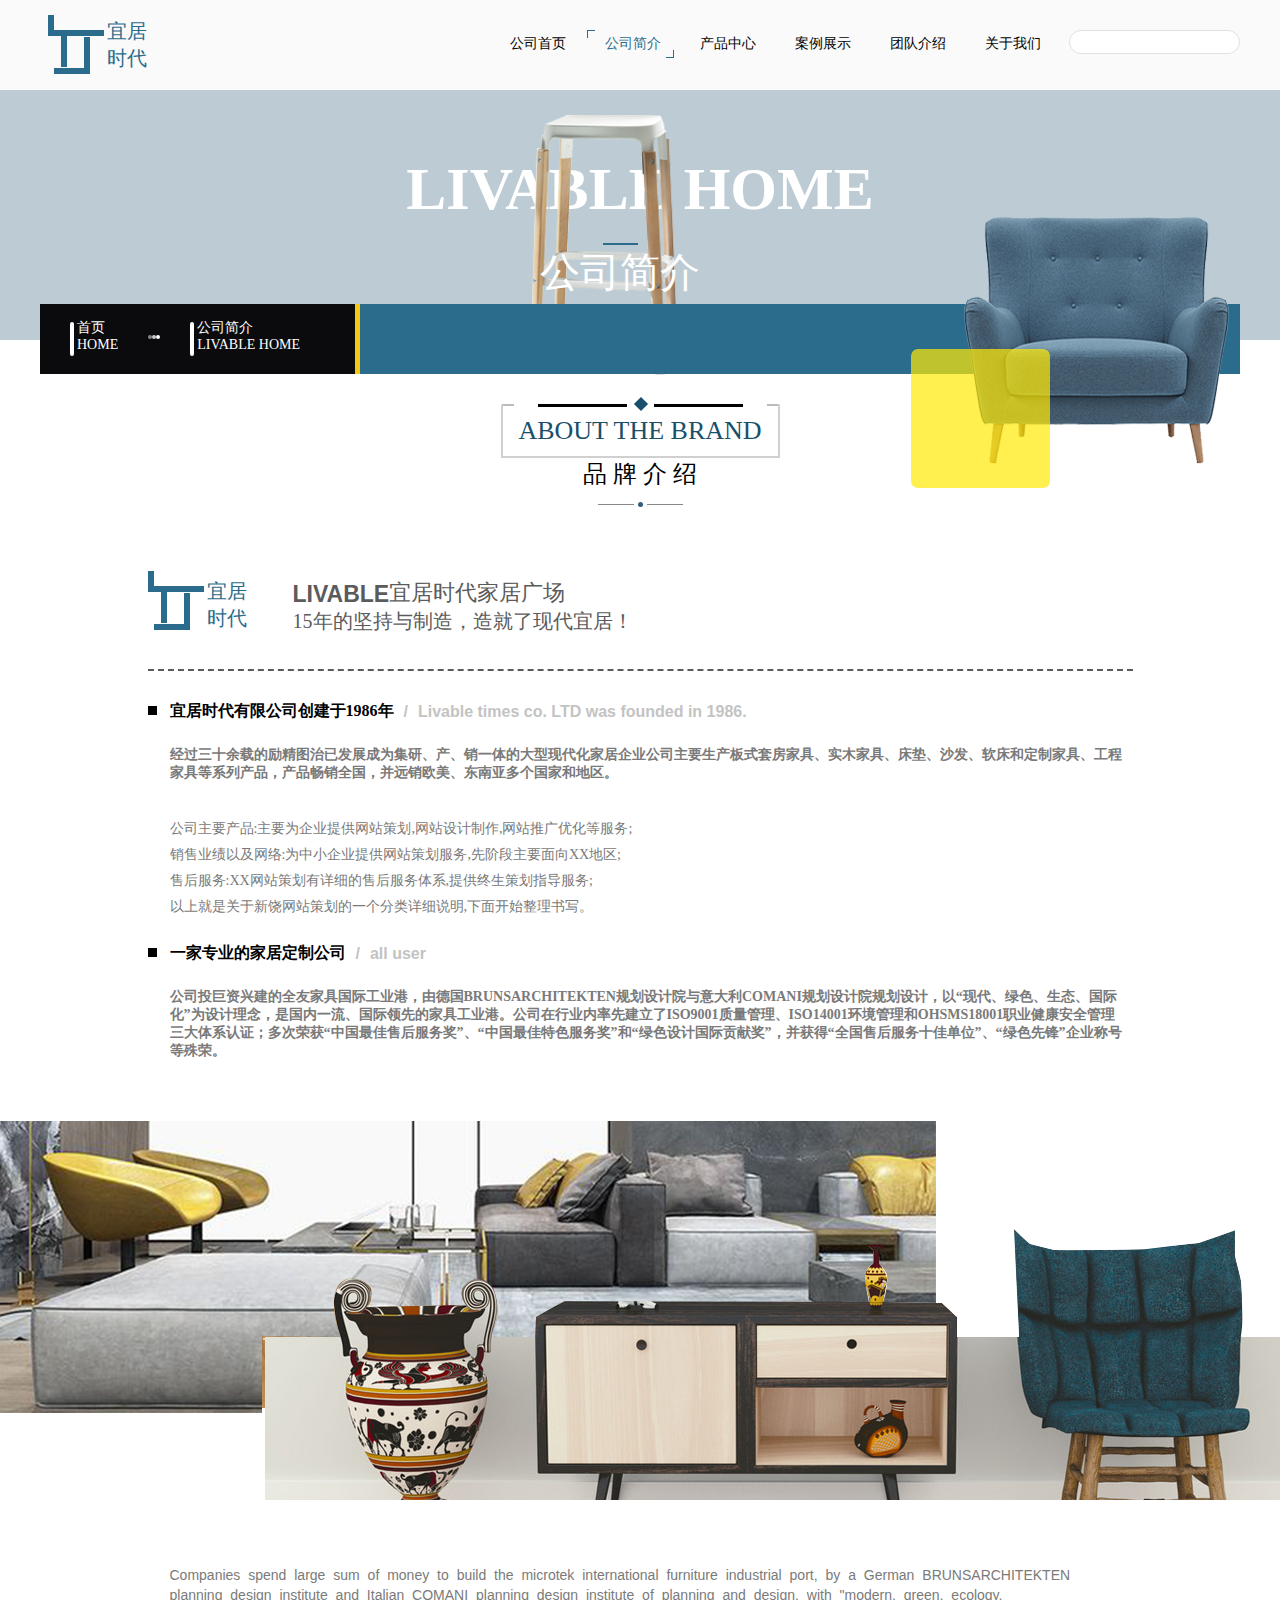
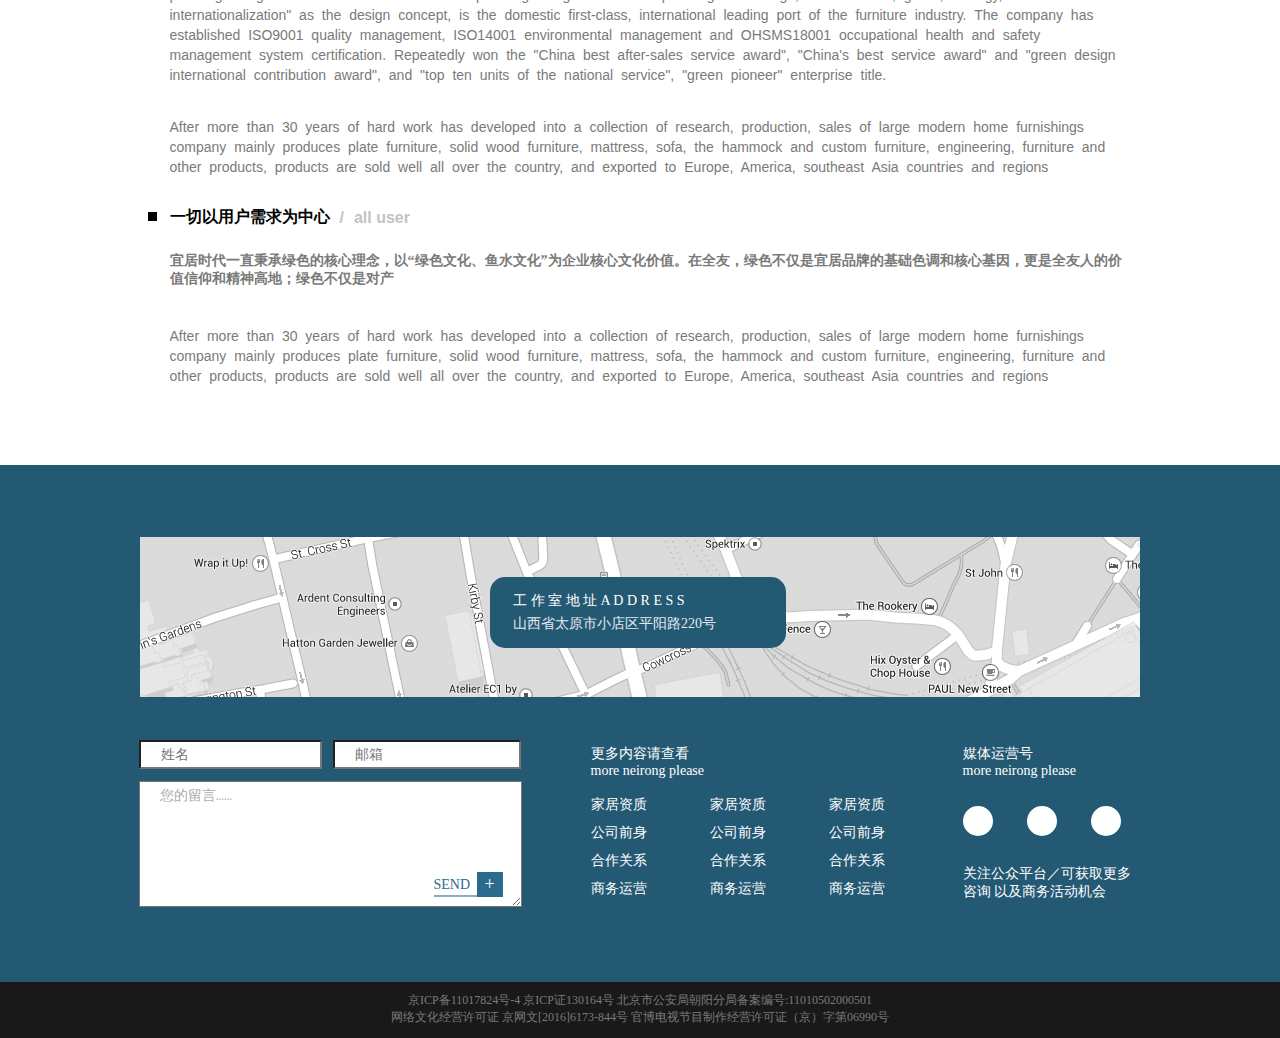
<file: jianjie.html>
<!DOCTYPE html>
<html lang="en">
<head>
	<meta charset="UTF-8">
	<title>宜居时代</title>
	<link rel="stylesheet" href="css/jinajie.css">
	<link rel="stylesheet" href="css/public.css">
</head>
<body>
	<!-- 顶部开始 -->
	<div class="top">
		<div class="top_nr">
			<div class="top_nrleft">
				<div class="top_logo">
					<div class="logo_top"></div>
					<div class="logo_bottom">
						<div class="logo_dingwei"></div>
					</div>
				</div>
				<div class="top_logowz">
					宜居时代
				</div>
			</div>
			<div class="top_right">
				<div class="top_search">
					<form action="" method=""> 
						<label for=""></label>
						<input type="search" placeholder="" class="search_kuang">
				    	<input type="submit" value="&#xe633;" class="search_btn">
					</form>
				</div>	
				<div class="top_rwenzi">
					<a href="guanyu.html">
						<div class="top_wzs"></div>
						关于我们
						<div class="top_wzx"></div>
					</a>
				</div>
				<div class="top_rwenzi">
					<a href="tuandui.html">
						<div class="top_wzs"></div>
						团队介绍
						<div class="top_wzx"></div>
					</a>
				</div>
				<div class="top_rwenzi">
					<a href="anli.html">
						<div class="top_wzs"></div>
						案例展示
						<div class="top_wzx"></div>
					</a>
				</div>
				<div class="top_rwenzi">
					<a href="chanpin.html">
						<div class="top_wzs"></div>
						产品中心
						<div class="top_wzx"></div>
					</a>
				</div>
				<div class="top_rwenzi top_rwenzi1">
					<a href="jianjie.html">
						<div class="top_wzs top_wzs1"></div>
						公司简介
						<div class="top_wzx top_wzx1"></div>
					</a>
				</div>
				<div class="top_rwenzi">
					<a href="index.html">
						<div class="top_wzs"></div>
						公司首页
						<div class="top_wzx"></div>
					</a>
				</div>
					
			</div>
		</div>
	</div>
	<!-- 顶部结束 -->
	<!-- banner开始 -->
	<div class="banner">
		<div class="banner_center">
			<div class="banner_titlte">LIVABLE HOME</div>

			<img src="img/jianjie1.png" alt="" class="banner1">
			<div class="banner_zi">
				<div class="banner_lantiao"></div>
				公司简介
			</div>
			<div class="banner_biaoti">
				<div class="banner_biaoti1">
					<div class="banner_shutiao"></div>
					<div class="banner_btwz">
						<p>首页</p>
						<p>HOME</p>
					</div>
					<div class="banner_yuan"></div>
					<div class="banner_yuan banner_yuan1"></div>
					<div class="banner_yuan banner_yuan1 banner_yuan2"></div>

					<div class="banner_shutiao banner_shutiao1"></div>
					<div class="banner_btwz">
						<p>公司简介</p>
						<p>LIVABLE HOME</p>
					</div>
				</div>
				<div class="banner_biaoti2"></div>
				<img src="img/shafa.png" alt="" class="banner_shafa">
				<div class="banner_huangkuai"></div>
			</div>

		</div>
	</div>
	<!-- banner结束 -->
	<!-- 成功案例开始 -->
	<div class="succed_title">
		ABOUT THE BRAND
		<div class="succed_tiao"></div>
		<div class="succed_tiao2"></div>
		<div class="succed_tiao3"></div>
		<div class="succed_tiao1"></div>
		<div class="succed_fangkuai"></div>
	</div>
	<div class="succed_name">
		品 牌 介 绍
	</div>
	<div class="tiao">
		<div class="succed_nametiao"></div>
		<div class="succed_nameyuan"></div>
		<div class="succed_nametiao1"></div>
	</div>
	<div class="jianjie">
		<div class="neirong">
			<div class="nr_logo">
				<div class="top_nrleft nr_logoleft">
					<div class="top_logo">
						<div class="logo_top"></div>
						<div class="logo_bottom">
							<div class="logo_dingwei"></div>
						</div>
					</div>
					<div class="top_logowz top_logowz1">
						宜居时代
					</div>
				</div>
				<div class="nr_logoe">
					<p class="p1">LIVABLE</p>
					<p class="p2">宜居时代家居广场</p>
					<div class="p3">15年的坚持与制造，造就了现代宜居！</div>
				</div>
			</div>
			<div class="nr_wenzi">
				<div class="nr_wzbiaoti">
					<div class="nr_fang"></div>
					<div class="nr_biaoti">
						<p>宜居时代有限公司创建于1986年</p>  
						<span>/</span>
						<span>Livable times co. LTD was founded in 1986.</span>
					</div>
				</div>
				<div class="nr_zhuyao">
					<p class="nr_zhuyao1">经过三十余载的励精图治已发展成为集研、产、销一体的大型现代化家居企业公司主要生产板式套房家具、实木家具、床垫、沙发、软床和定制家具、工程家具等系列产品，产品畅销全国，并远销欧美、东南亚多个国家和地区。</p>
					<div class="nr_zhuyaohezi">
						<span>公司主要产品:主要为企业提供网站策划,网站设计制作,网站推广优化等服务;</span>
						<span>销售业绩以及网络:为中小企业提供网站策划服务,先阶段主要面向XX地区;</span>
						<span>售后服务:XX网站策划有详细的售后服务体系,提供终生策划指导服务;</span>
						<span>以上就是关于新饶网站策划的一个分类详细说明,下面开始整理书写。</span>
					</div>	
				</div>
			</div>
			<div class="nr_wenzi">
				<div class="nr_wzbiaoti">
					<div class="nr_fang"></div>
					<div class="nr_biaoti">
						<p>一家专业的家居定制公司</p>  
						<span>/</span>
						<span>all user</span>
					</div>
				</div>
				<div class="nr_zhuyao nr_zhuyao2">
					<p class="nr_zhuyao1">公司投巨资兴建的全友家具国际工业港，由德国BRUNSARCHITEKTEN规划设计院与意大利COMANI规划设计院规划设计，以“现代、绿色、生态、国际化”为设计理念，是国内一流、国际领先的家具工业港。公司在行业内率先建立了ISO9001质量管理、ISO14001环境管理和OHSMS18001职业健康安全管理三大体系认证；多次荣获“中国最佳售后服务奖”、“中国最佳特色服务奖”和“绿色设计国际贡献奖”，并获得“全国售后服务十佳单位”、“绿色先锋”企业称号等殊荣。</p>
				</div>
			</div>
		</div>
		<div class="quanpingimg">
			<img src="img/jianjie3.png" alt="" class="qp_img1">
			<img src="img/jianjie2.png" alt="" class="qp_img2">
		</div>
		<div class="neirong neirong1">
			<div class="nr_wenzi">
				<div class="nr_zhuyao">
					<div class="nr_zhuyaohezi nr_zhuyaohezi1">
						<span>Companies spend large sum of money to build the microtek international furniture industrial port, by a German BRUNSARCHITEKTEN planning design institute and Italian COMANI planning design institute of planning and design, with "modern, green, ecology, internationalization" as the design concept, is the domestic first-class, international leading port of the furniture industry. The company has established ISO9001 quality management, ISO14001 environmental management and OHSMS18001 occupational health and safety management system certification. Repeatedly won the "China best after-sales service award", "China's best service award" and "green design international contribution award", and "top ten units of the national service", "green pioneer" enterprise title.</span>
						<div class="nr_zhuyaohezi12">After more than 30 years of hard work has developed into a collection of research, production, sales of large modern home furnishings company mainly produces plate furniture, solid wood furniture, mattress, sofa, the hammock and custom furniture, engineering, furniture and other products, products are sold well all over the country, and exported to Europe, America, southeast Asia countries and regions</div>
					</div>	
				</div>
			</div>
			<div class="nr_wenzi">
				<div class="nr_wzbiaoti">
					<div class="nr_fang"></div>
					<div class="nr_biaoti">
						<p>一切以用户需求为中心</p>  
						<span>/</span>
						<span>all user</span>
					</div>
				</div>
				<div class="nr_zhuyao nr_zhuyao2">
					<p class="nr_zhuyao1">宜居时代一直秉承绿色的核心理念，以“绿色文化、鱼水文化”为企业核心文化价值。在全友，绿色不仅是宜居品牌的基础色调和核心基因，更是全友人的价值信仰和精神高地；绿色不仅是对产</p>
					<div class="nr_zhuyaohezi nr_zhuyaohezi1">
						<span>After more than 30 years of hard work has developed into a collection of research, production, sales of large modern home furnishings company mainly produces plate furniture, solid wood furniture, mattress, sofa, the hammock and custom furniture, engineering, furniture and other products, products are sold well all over the country, and exported to Europe, America, southeast Asia countries and regions
						</span>
					</div>	
				</div>
			</div>
		</div>
	</div>
	
	
	<!-- 成功案例结束 -->
	
	<!-- 站点地图开始 -->
	<div class="map">
		<div class="map_map">
			<img src="img/map.png" alt="">
			<span>&#xe676;</span>
			<div class="map_address">
				<p>工 作 室 地 址 A D D R E S S</p>
				<h5>山西省太原市小店区平阳路220号</h5>
			</div>
		</div>
		<div class="map_lx">
			<div class="map_email">
				<input type="email" placeholder="姓名" class="map_name">
				<input type="email" placeholder="邮箱" class="map_name map_youxiang">
				<textarea name="" id="" class="map_name map_liuyan">您的留言……  </textarea>
				<a href="" class="map_jt">
					<div class="map_jiahao">+</div>
					<div class="map_tiao">SEND</div>
				</a>
			</div>
			<div class="map_lianjie">
				<div class="map_lianjie1">
					<p>更多内容请查看</p>
					<span>more neirong please</span>
				</div>
				<div class="map_li1">
						<span>家居资质</span>
						<p>公司前身</p>
						<p>合作关系</p>
						<p>商务运营</p>
					</div>
					<div class="map_li1 map_li2">
						<span>家居资质</span>
						<p>公司前身</p>
						<p>合作关系</p>
						<p>商务运营</p>
					</div>
					<div class="map_li1 map_li2">
						<span>家居资质</span>
						<p>公司前身</p>
						<p>合作关系</p>
						<p>商务运营</p>
					</div>
			</div>
			<div class="map_lianjie map_meiti">
				<div class="map_lianjie1">
					<p>媒体运营号</p>
					<span>more neirong please</span>
				</div>
				<div class="map_weibo">
					<div class="weibo">&#xe699;</div>
					<div class="weibo weixin">&#xe619;</div>
					<div class="weibo weixin">&#xe630;</div>
				</div>
				<div class="map_p">关注公众平台／可获取更多咨询 以及商务活动机会</div>
			</div>
		</div>
	</div>
	<div class="xukezheng">
		<div class="xkz_wenzi">
			京ICP备11017824号-4 京ICP证130164号 北京市公安局朝阳分局备案编号:11010502000501
			<br>网络文化经营许可证 京网文[2016]6173-844号 官博电视节目制作经营许可证（京）字第06990号
		</div>	
	</div>
	<!-- 站点地图结束 -->
</body>
</html>
</file>
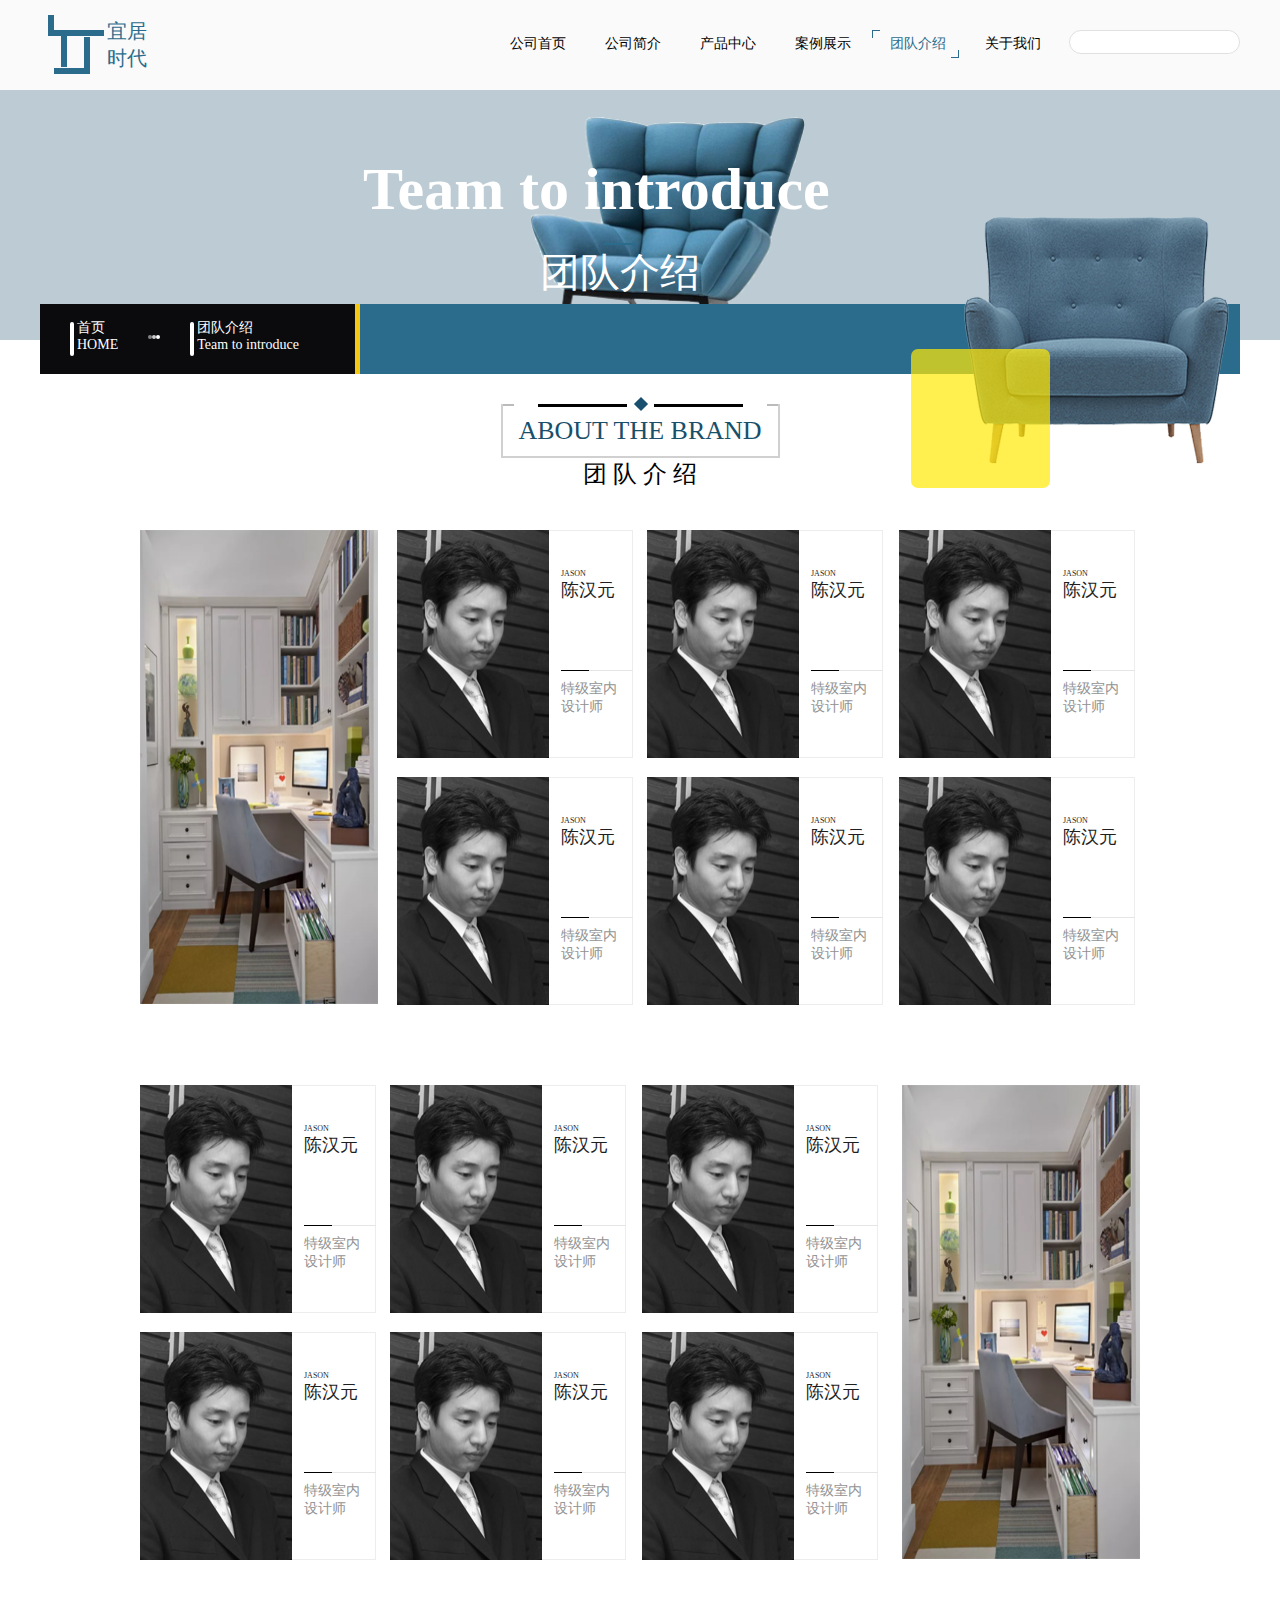
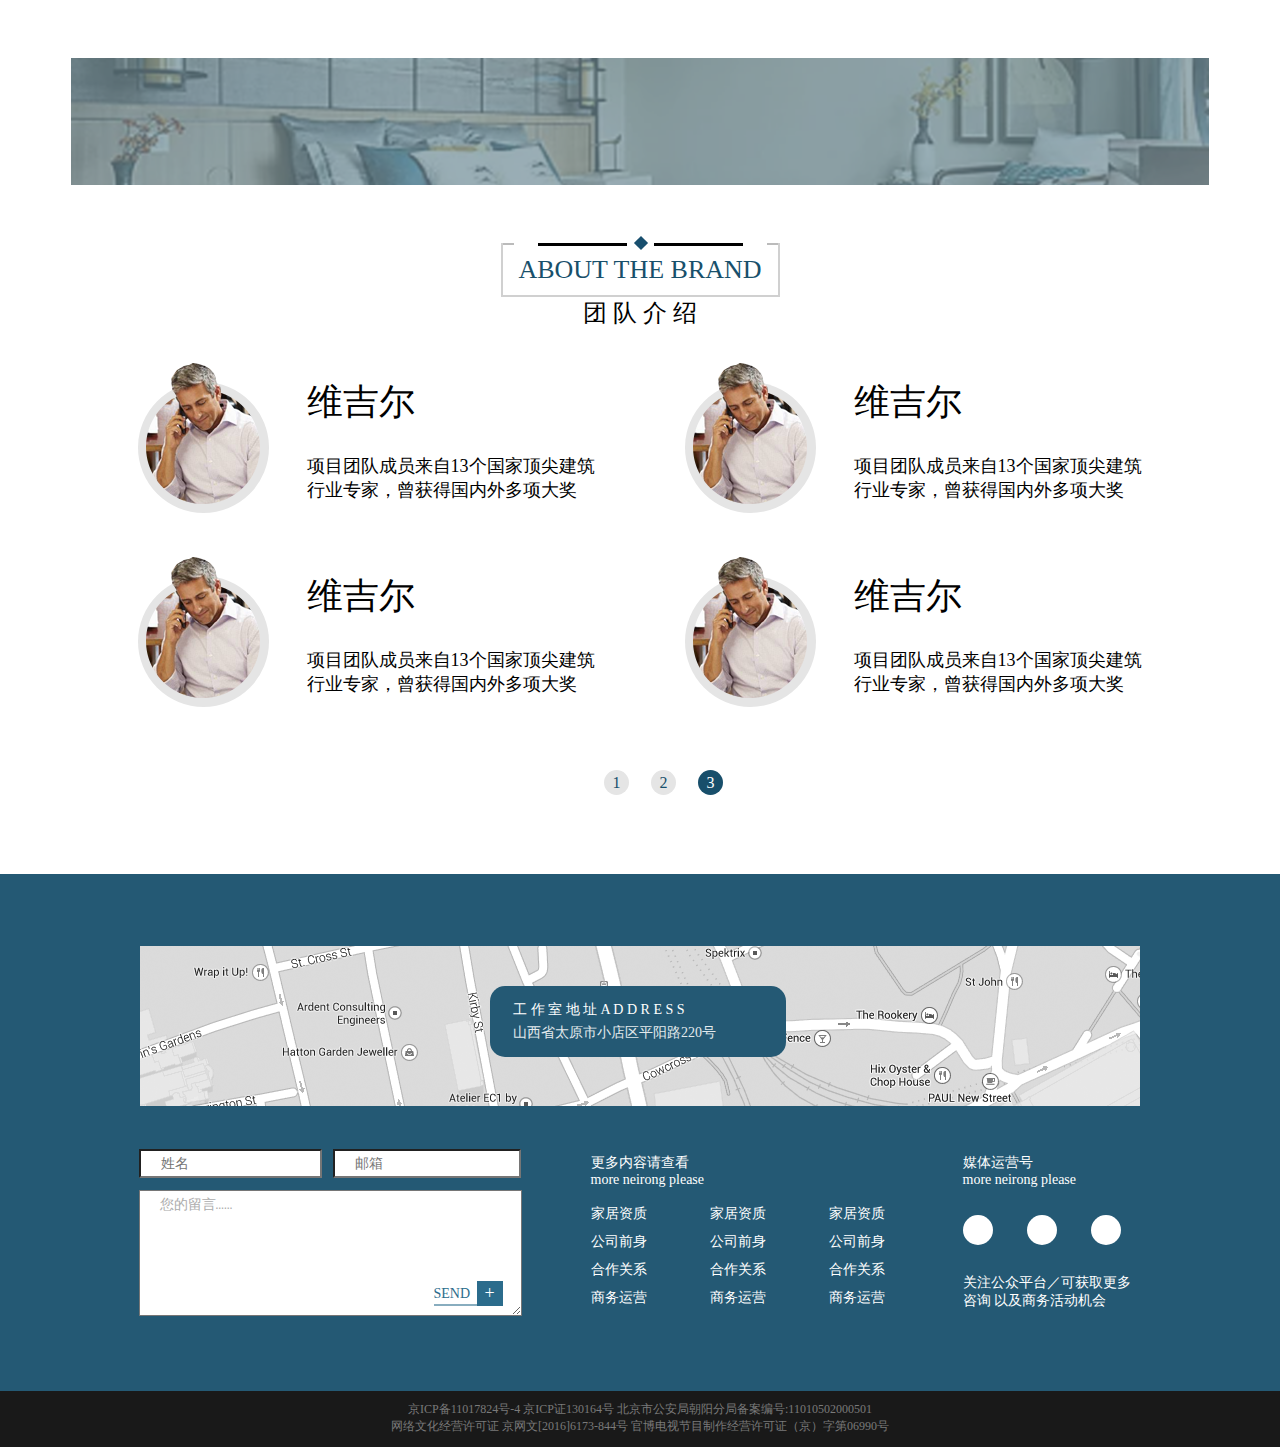
<file: tuandui.html>
<!DOCTYPE html>
<html lang="en">
<head>
	<meta charset="UTF-8">
	<title>宜居时代</title>
	<link rel="stylesheet" href="css/tuandui.css">
	<link rel="stylesheet" href="css/public.css">
</head>
<body>
	<!-- 顶部开始 -->
	<div class="top">
		<div class="top_nr">
			<div class="top_nrleft">
				<div class="top_logo">
					<div class="logo_top"></div>
					<div class="logo_bottom">
						<div class="logo_dingwei"></div>
					</div>
				</div>
				<div class="top_logowz">
					宜居时代
				</div>
			</div>
			<div class="top_right">
				<div class="top_search">
					<form action="" method=""> 
						<label for=""></label>
						<input type="search" placeholder="" class="search_kuang">
				    	<input type="submit" value="&#xe633;" class="search_btn">
					</form>
				</div>	
				<div class="top_rwenzi">
					<a href="guanyu.html">
						<div class="top_wzs"></div>
						关于我们
						<div class="top_wzx"></div>
					</a>
				</div>
				<div class="top_rwenzi top_rwenzi1">
					<a href="tuandui.html">
						<div class="top_wzs top_wzs1"></div>
						团队介绍
						<div class="top_wzx top_wzx1"></div>
					</a>
				</div>
				<div class="top_rwenzi">
					<a href="anli.html">
						<div class="top_wzs"></div>
						案例展示
						<div class="top_wzx"></div>
					</a>
				</div>
				<div class="top_rwenzi">
					<a href="chanpin.html">
						<div class="top_wzs"></div>
						产品中心
						<div class="top_wzx"></div>
					</a>
				</div>
				<div class="top_rwenzi">
					<a href="jianjie.html">
						<div class="top_wzs"></div>
						公司简介
						<div class="top_wzx"></div>
					</a>
				</div>
				<div class="top_rwenzi">
					<a href="index.html">
						<div class="top_wzs"></div>
						公司首页
						<div class="top_wzx"></div>
					</a>
				</div>
					
			</div>
		</div>
	</div>
	<!-- 顶部结束 -->
	<!-- banner开始 -->
	<div class="banner">
		<div class="banner_center">
			<img src="img/tuandui1.png" alt="" class="banner1">
			<div class="banner_titlte">Team to introduce</div>
			<div class="banner_zi">
				<div class="banner_lantiao"></div>
				团队介绍
			</div>
			<div class="banner_biaoti">
				<div class="banner_biaoti1">
					<div class="banner_shutiao"></div>
					<div class="banner_btwz">
						<p>首页</p>
						<p>HOME</p>
					</div>
					<div class="banner_yuan"></div>
					<div class="banner_yuan banner_yuan1"></div>
					<div class="banner_yuan banner_yuan1 banner_yuan2"></div>

					<div class="banner_shutiao banner_shutiao1"></div>
					<div class="banner_btwz">
						<p>团队介绍</p>
						<p>Team to introduce</p>
					</div>
				</div>
				<div class="banner_biaoti2"></div>
				<img src="img/shafa.png" alt="" class="banner_shafa">
				<div class="banner_huangkuai"></div>
			</div>
		</div>

	</div>
	<!-- banner结束 -->
	<!-- 企业文化开始 -->
	<div class="succed_title">
		ABOUT THE BRAND
		<div class="succed_tiao"></div>
		<div class="succed_tiao2"></div>
		<div class="succed_tiao3"></div>
		<div class="succed_tiao1"></div>
		<div class="succed_fangkuai"></div>
	</div>
	<div class="succed_name">
		团 队 介 绍
	</div>
	<div class="neirong">
		<img src="img/tuandui2.png" alt="">
		<div class="nr_people1">
			<img src="img/tuandui3.png" alt="">
			<div class="nr_peoplewz">
				<p>JASON</p>
				<span>陈汉元</span>
				<div class="nr_ht">
					<div class="nr_ht1"></div>
				</div>
				<div class="nr_name">
					特级室内设计师
				</div>	
			</div>
		</div>
		<div class="nr_people1 nr_people2">
			<img src="img/tuandui3.png" alt="">
			<div class="nr_peoplewz">
				<p>JASON</p>
				<span>陈汉元</span>
				<div class="nr_ht">
					<div class="nr_ht1"></div>
				</div>
				<div class="nr_name">
					特级室内设计师
				</div>	
			</div>
		</div>
		<div class="nr_people1 nr_people3">
			<img src="img/tuandui3.png" alt="">
			<div class="nr_peoplewz">
				<p>JASON</p>
				<span>陈汉元</span>
				<div class="nr_ht">
					<div class="nr_ht1"></div>
				</div>
				<div class="nr_name">
					特级室内设计师
				</div>	
			</div>
		</div>

		<div class="nr_people1 nr_people4">
			<img src="img/tuandui3.png" alt="">
			<div class="nr_peoplewz">
				<p>JASON</p>
				<span>陈汉元</span>
				<div class="nr_ht">
					<div class="nr_ht1"></div>
				</div>
				<div class="nr_name">
					特级室内设计师
				</div>	
			</div>
		</div>
		<div class="nr_people1 nr_people2 nr_people4">
			<img src="img/tuandui3.png" alt="">
			<div class="nr_peoplewz">
				<p>JASON</p>
				<span>陈汉元</span>
				<div class="nr_ht">
					<div class="nr_ht1"></div>
				</div>
				<div class="nr_name">
					特级室内设计师
				</div>	
			</div>
		</div>
		<div class="nr_people1 nr_people3 nr_people4">
			<img src="img/tuandui3.png" alt="">
			<div class="nr_peoplewz">
				<p>JASON</p>
				<span>陈汉元</span>
				<div class="nr_ht">
					<div class="nr_ht1"></div>
				</div>
				<div class="nr_name">
					特级室内设计师
				</div>	
			</div>
		</div>
	</div>

	<div class="neirong neirong1 ">
		<img src="img/tuandui2.png" alt="">
		<div class="nr_people1 nr_people5">
			<img src="img/tuandui3.png" alt="">
			<div class="nr_peoplewz">
				<p>JASON</p>
				<span>陈汉元</span>
				<div class="nr_ht">
					<div class="nr_ht1"></div>
				</div>
				<div class="nr_name">
					特级室内设计师
				</div>	
			</div>
		</div>
		<div class="nr_people1 nr_people2">
			<img src="img/tuandui3.png" alt="">
			<div class="nr_peoplewz">
				<p>JASON</p>
				<span>陈汉元</span>
				<div class="nr_ht">
					<div class="nr_ht1"></div>
				</div>
				<div class="nr_name">
					特级室内设计师
				</div>	
			</div>
		</div>
		<div class="nr_people1 nr_people3">
			<img src="img/tuandui3.png" alt="">
			<div class="nr_peoplewz">
				<p>JASON</p>
				<span>陈汉元</span>
				<div class="nr_ht">
					<div class="nr_ht1"></div>
				</div>
				<div class="nr_name">
					特级室内设计师
				</div>	
			</div>
		</div>

		<div class="nr_people1 nr_people4 nr_people5">
			<img src="img/tuandui3.png" alt="">
			<div class="nr_peoplewz">
				<p>JASON</p>
				<span>陈汉元</span>
				<div class="nr_ht">
					<div class="nr_ht1"></div>
				</div>
				<div class="nr_name">
					特级室内设计师
				</div>	
			</div>
		</div>
		<div class="nr_people1 nr_people2 nr_people4">
			<img src="img/tuandui3.png" alt="">
			<div class="nr_peoplewz">
				<p>JASON</p>
				<span>陈汉元</span>
				<div class="nr_ht">
					<div class="nr_ht1"></div>
				</div>
				<div class="nr_name">
					特级室内设计师
				</div>	
			</div>
		</div>
		<div class="nr_people1 nr_people3 nr_people4">
			<img src="img/tuandui3.png" alt="">
			<div class="nr_peoplewz">
				<p>JASON</p>
				<span>陈汉元</span>
				<div class="nr_ht">
					<div class="nr_ht1"></div>
				</div>
				<div class="nr_name">
					特级室内设计师
				</div>	
			</div>
		</div>
	</div>
	
	<div class="neirong_ct">
		<div class="nr_ct"></div>
	</div>	
		
	<!-- 企业文化结束 -->
	<!-- 行业动态开始 -->
	<div class="succed_title succed_title1 succed_title2" >
		ABOUT THE BRAND
		<div class="succed_tiao"></div>
		<div class="succed_tiao2"></div>
		<div class="succed_tiao3"></div>
		<div class="succed_tiao1"></div>
		<div class="succed_fangkuai"></div>
	</div>
	<div class="succed_name succed_name1">
		团 队 介 绍
	</div>
	<div class="shejishi">
		<div class="sjs1">
			<div class="sjs_touxiang">
				<img src="img/tuanduip.png" alt="">
			</div>
			<div class="sjs_jianjie">
				<p>维吉尔</p>
				<span>项目团队成员来自13个国家顶尖建筑行业专家，曾获得国内外多项大奖</span>
			</div>
		</div>
		<div class="sjs1 sjs2">
			<div class="sjs_touxiang">
				<img src="img/tuanduip.png" alt="">
			</div>
			<div class="sjs_jianjie">
				<p>维吉尔</p>
				<span>项目团队成员来自13个国家顶尖建筑行业专家，曾获得国内外多项大奖</span>
			</div>
		</div>
		<div class="sjs1 sjs3">
			<div class="sjs_touxiang">
				<img src="img/tuanduip.png" alt="">
			</div>
			<div class="sjs_jianjie">
				<p>维吉尔</p>
				<span>项目团队成员来自13个国家顶尖建筑行业专家，曾获得国内外多项大奖</span>
			</div>
		</div>
		<div class="sjs1 sjs2 sjs3">
			<div class="sjs_touxiang">
				<img src="img/tuanduip.png" alt="">
			</div>
			<div class="sjs_jianjie">
				<p>维吉尔</p>
				<span>项目团队成员来自13个国家顶尖建筑行业专家，曾获得国内外多项大奖</span>
			</div>
		</div>
	</div>
	<div class="wc_yema">
		<div class="wc_mashu">
			<a href=""><div class="yema1">1</div></a>
			<a href=""><div class="yema1">2</div></a>
			<a href=""><div class="yema1 yema2">3</div></a>
		</div>
	</div>
	<!-- 新品牌结束 -->
	<!-- 站点地图开始 -->
	<div class="map">
		<div class="map_map">
			<img src="img/map.png" alt="">
			<span>&#xe676;</span>
			<div class="map_address">
				<p>工 作 室 地 址 A D D R E S S</p>
				<h5>山西省太原市小店区平阳路220号</h5>
			</div>
		</div>
		<div class="map_lx">
			<div class="map_email">
				<input type="email" placeholder="姓名" class="map_name">
				<input type="email" placeholder="邮箱" class="map_name map_youxiang">
				<textarea name="" id="" class="map_name map_liuyan">您的留言……  </textarea>
				<a href="" class="map_jt">
					<div class="map_jiahao">+</div>
					<div class="map_tiao">SEND</div>
				</a>
			</div>
			<div class="map_lianjie">
				<div class="map_lianjie1">
					<p>更多内容请查看</p>
					<span>more neirong please</span>
				</div>
				<div class="map_li1">
						<span>家居资质</span>
						<p>公司前身</p>
						<p>合作关系</p>
						<p>商务运营</p>
					</div>
					<div class="map_li1 map_li2">
						<span>家居资质</span>
						<p>公司前身</p>
						<p>合作关系</p>
						<p>商务运营</p>
					</div>
					<div class="map_li1 map_li2">
						<span>家居资质</span>
						<p>公司前身</p>
						<p>合作关系</p>
						<p>商务运营</p>
					</div>
			</div>
			<div class="map_lianjie map_meiti">
				<div class="map_lianjie1">
					<p>媒体运营号</p>
					<span>more neirong please</span>
				</div>
				<div class="map_weibo">
					<div class="weibo">&#xe699;</div>
					<div class="weibo weixin">&#xe619;</div>
					<div class="weibo weixin">&#xe630;</div>
				</div>
				<div class="map_p">关注公众平台／可获取更多咨询 以及商务活动机会</div>
			</div>
		</div>
	</div>
	<div class="xukezheng">
		<div class="xkz_wenzi">
			京ICP备11017824号-4 京ICP证130164号 北京市公安局朝阳分局备案编号:11010502000501
			<br>网络文化经营许可证 京网文[2016]6173-844号 官博电视节目制作经营许可证（京）字第06990号
		</div>	
	</div>
	<!-- 站点地图结束 -->
</body>
</html>
</file>
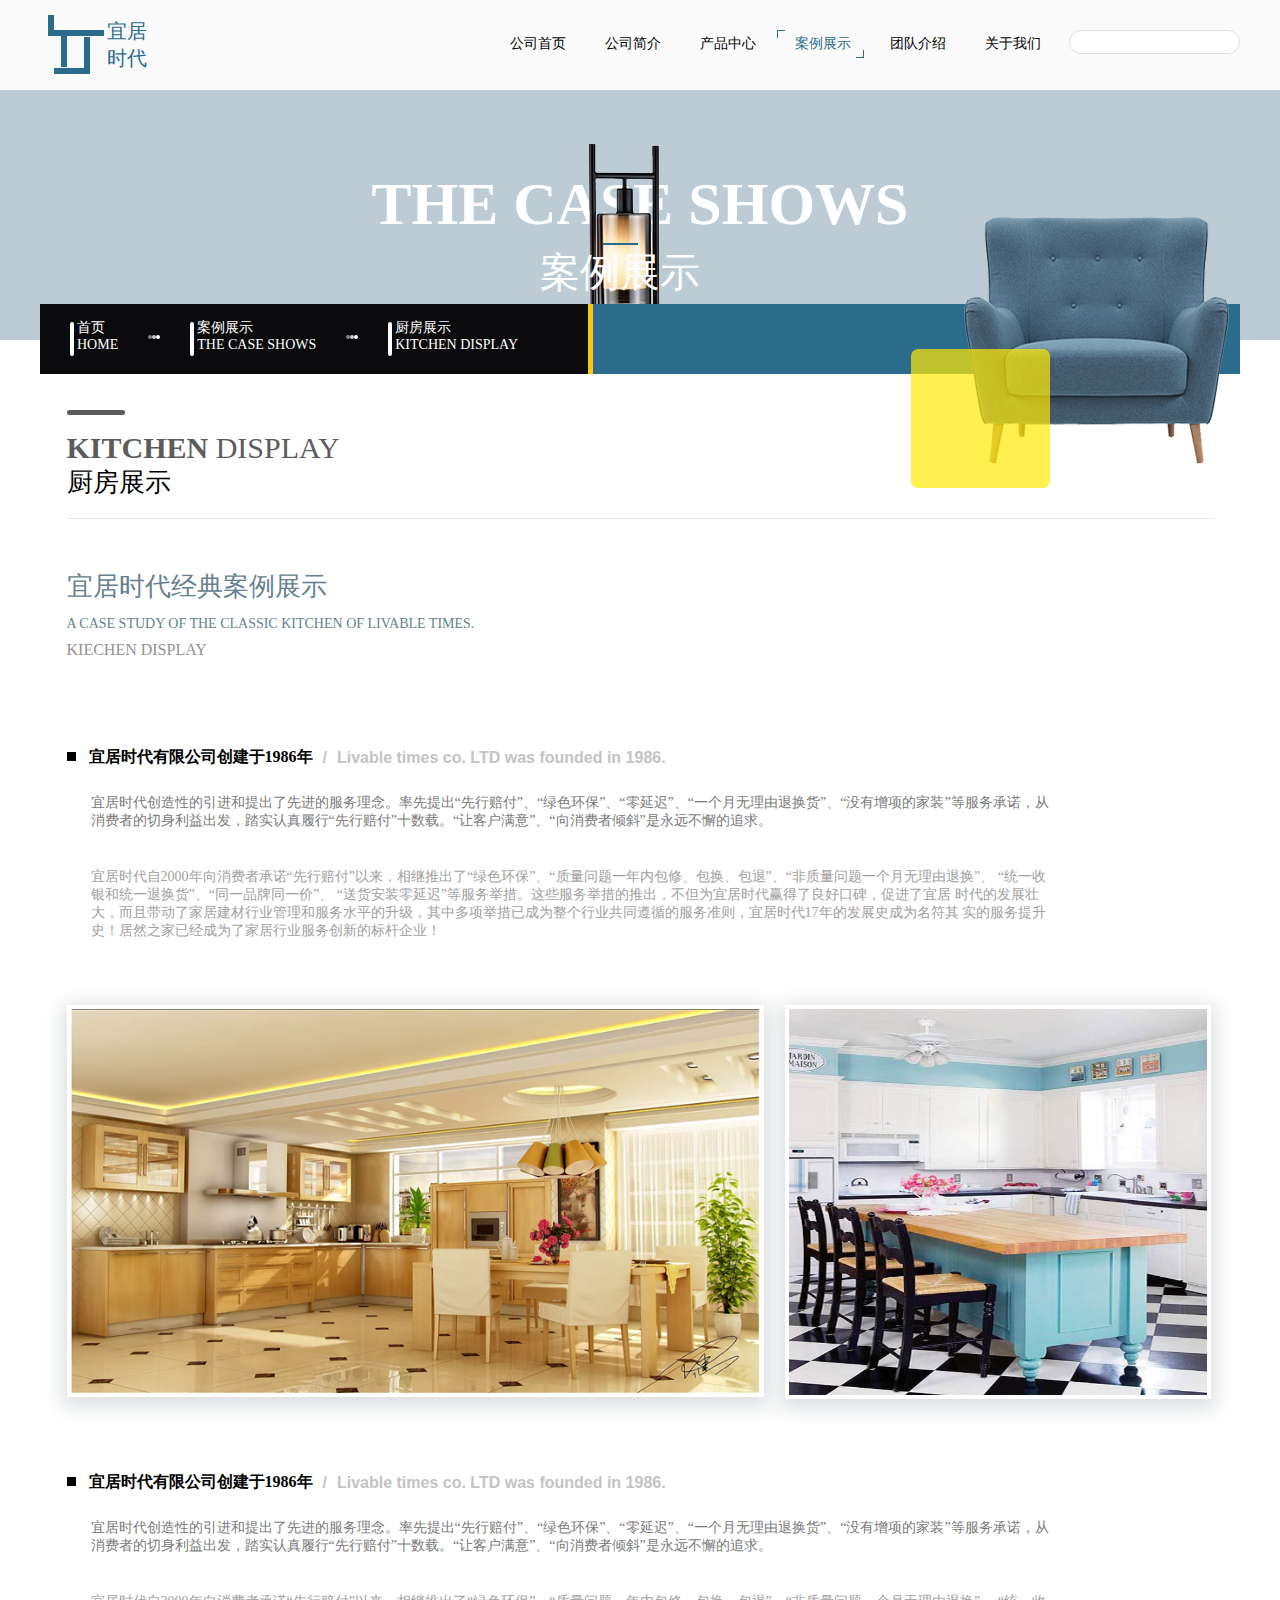
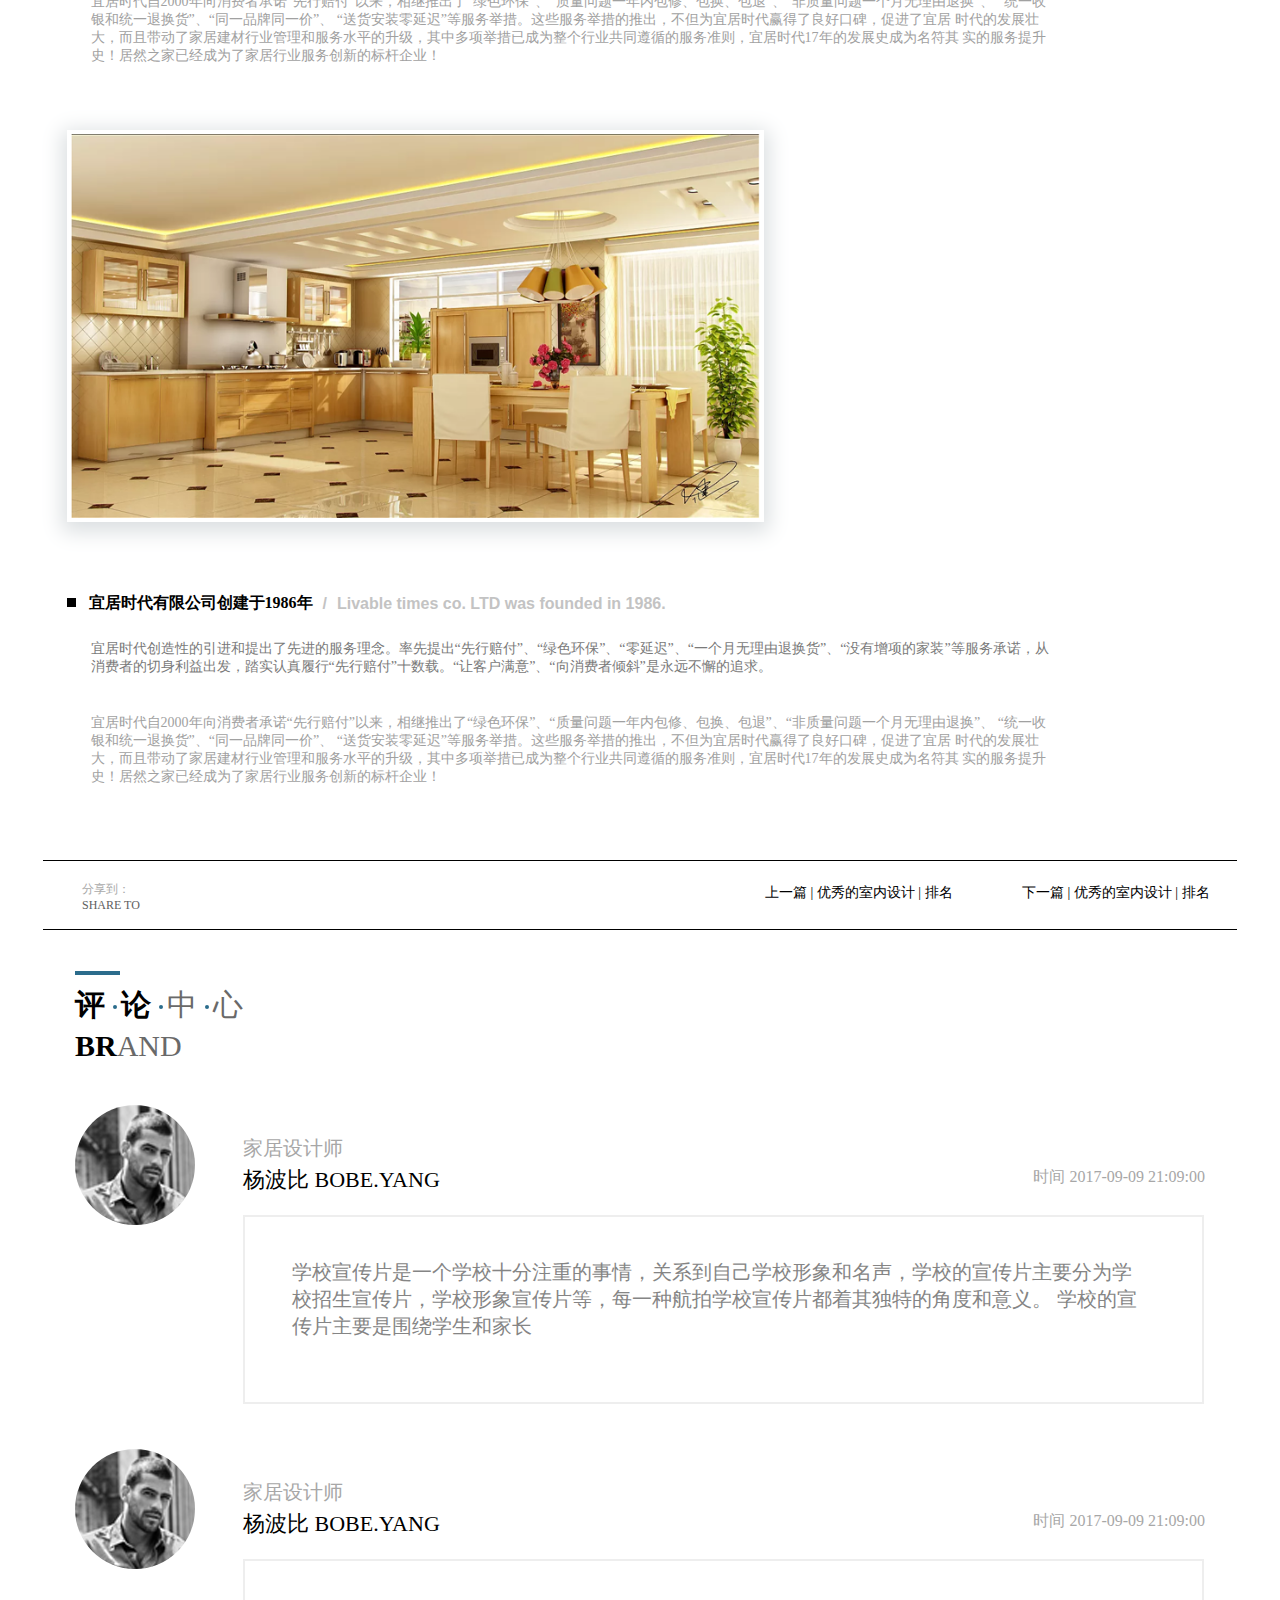
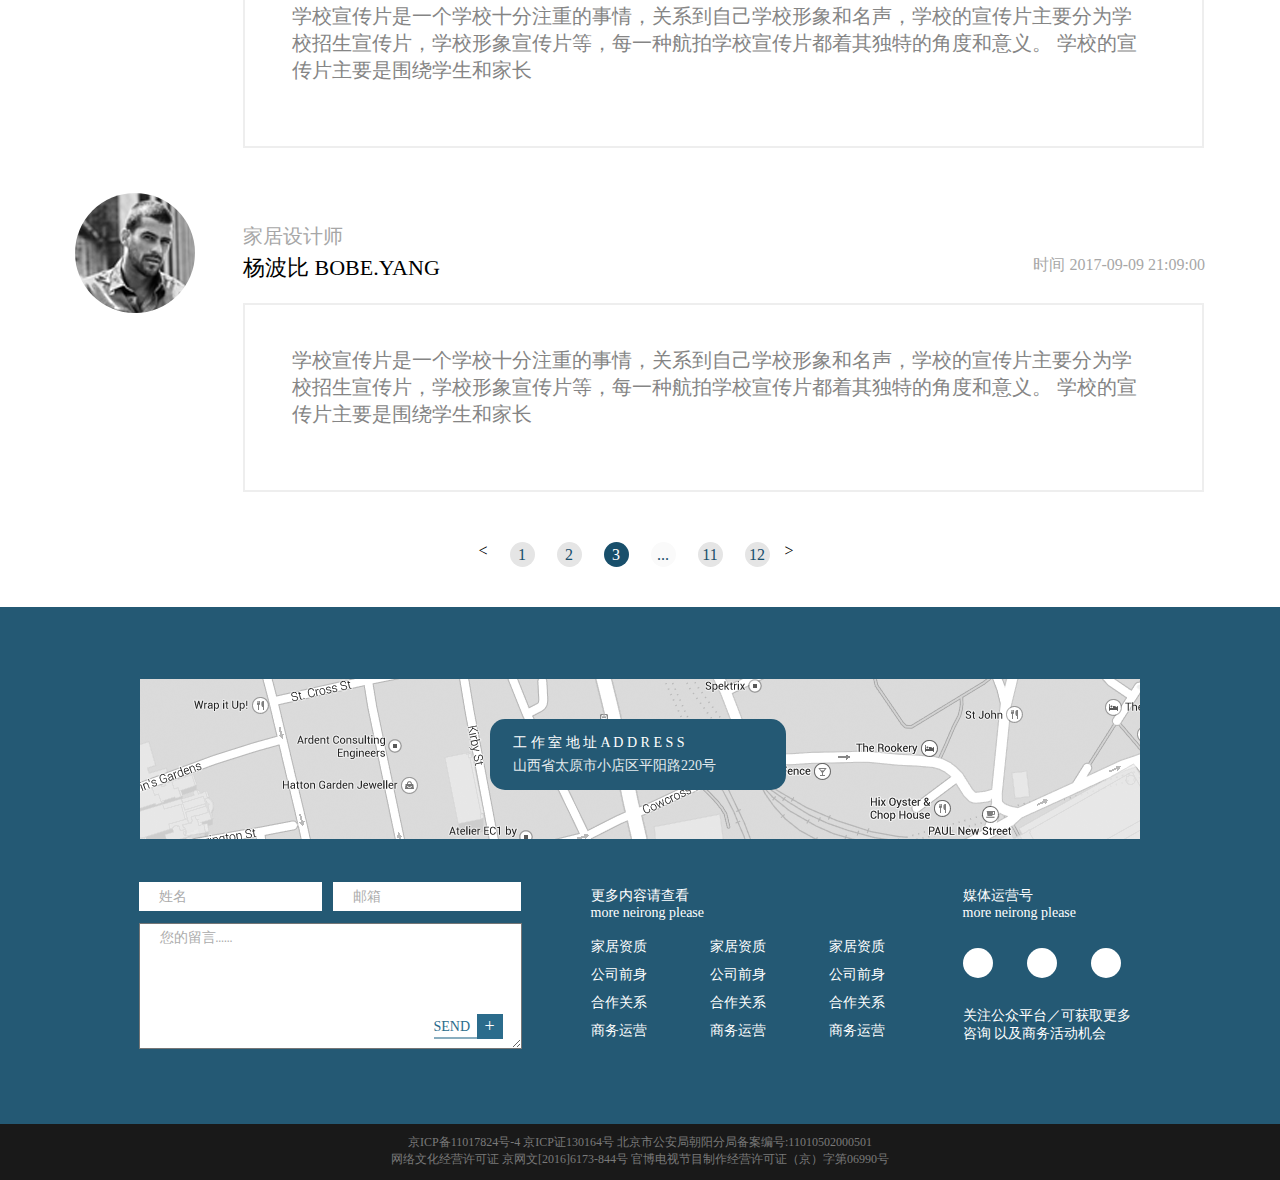
<file: wenzhang.html>
<!DOCTYPE html>
<html lang="en">
<head>
	<meta charset="UTF-8">
	<title>宜居时代</title>
	<link rel="stylesheet" href="css/wenzhang.css">
	<link rel="stylesheet" href="css/public.css">
</head>
<body>
	<!-- 顶部开始 -->
	<div class="top">
		<div class="top_nr">
			<div class="top_nrleft">
				<div class="top_logo">
					<div class="logo_top"></div>
					<div class="logo_bottom">
						<div class="logo_dingwei"></div>
					</div>
				</div>
				<div class="top_logowz">
					宜居时代
				</div>
			</div>
			<div class="top_right">
				<div class="top_search">
					<form action="" method=""> 
						<label for=""></label>
						<input type="search" placeholder="" class="search_kuang">
				    	<input type="submit" value="&#xe633;" class="search_btn">
					</form>
				</div>	
				<div class="top_rwenzi">
					<a href="guanyu.html">
						<div class="top_wzs"></div>
						关于我们
						<div class="top_wzx"></div>
					</a>
				</div>
				<div class="top_rwenzi">
					<a href="tuandui.html">
						<div class="top_wzs"></div>
						团队介绍
						<div class="top_wzx"></div>
					</a>
				</div>
				<div class="top_rwenzi top_rwenzi1">
					<a href="anli.html">
						<div class="top_wzs top_wzs1"></div>
						案例展示
						<div class="top_wzx top_wzx1"></div>
					</a>
				</div>
				<div class="top_rwenzi">
					<a href="chanpin.html">
						<div class="top_wzs"></div>
						产品中心
						<div class="top_wzx"></div>
					</a>
				</div>
				<div class="top_rwenzi">
					<a href="jianjie.html">
						<div class="top_wzs"></div>
						公司简介
						<div class="top_wzx"></div>
					</a>
				</div>
				<div class="top_rwenzi">
					<a href="index.html">
						<div class="top_wzs"></div>
						公司首页
						<div class="top_wzx"></div>
					</a>
				</div>
					
			</div>
		</div>
	</div>
	<!-- 顶部结束 -->
	<!-- banner开始 -->
	<div class="banner">
		<div class="banner_center">
			<div class="banner_titlte">THE CASE SHOWS</div>
			<img src="img/banner1.png" alt="" class="banner1">
			<div class="banner_zi">
				<div class="banner_lantiao"></div>
				案例展示
			</div>
			<div class="banner_biaoti">
				<div class="banner_biaoti1">
					<div class="banner_shutiao"></div>
					<div class="banner_btwz">
						<p>首页</p>
						<p>HOME</p>
					</div>
					<div class="banner_yuan"></div>
					<div class="banner_yuan banner_yuan1"></div>
					<div class="banner_yuan banner_yuan1 banner_yuan2"></div>

					<div class="banner_shutiao banner_shutiao1"></div>
					<div class="banner_btwz">
						<p>案例展示</p>
						<p>THE CASE SHOWS</p>
					</div>
					<div class="banner_yuan"></div>
					<div class="banner_yuan banner_yuan1"></div>
					<div class="banner_yuan banner_yuan1 banner_yuan2"></div>

					<div class="banner_shutiao banner_shutiao1"></div>
					<div class="banner_btwz">
						<p>厨房展示</p>
						<p>KITCHEN DISPLAY</p>
					</div>
				</div>
				<div class="banner_biaoti2"></div>
				<img src="img/shafa.png" alt="" class="banner_shafa">
				<div class="banner_huangkuai"></div>
			</div>
		</div>
	</div>
	<!-- banner结束 -->
	<!-- 成功案例开始 -->
	<div class="chuwenzi">
		<div class="chufang">
			<div class="cf_tiao"></div>
			<div class="cf_zi">
				<span class="cf_zi1">KITCHEN </span>
				<span class="cf_zi2">DISPLAY</span>
			</div>
			<p>厨房展示</p>
		</div>
		<div class="cf_wenzi">
			<div class="chufang chufang1">
				<h1>宜居时代经典案例展示</h1>
				<span class="cf_wz1">A CASE STUDY OF THE CLASSIC KITCHEN OF LIVABLE TIMES.</span>
				<p>KIECHEN DISPLAY</p>
			</div>
			<div class="cf_jieshao">
				<div class="neirong">
					<div class="nr_wenzi">
						<div class="nr_wzbiaoti">
							<div class="nr_fang"></div>
							<div class="nr_biaoti">
								<p>宜居时代有限公司创建于1986年</p>
								<span>/</span>
								<span>Livable times co. LTD was founded in 1986.</span>
							</div>
						</div>
						<div class="chufang_word">
							宜居时代创造性的引进和提出了先进的服务理念。率先提出“先行赔付”、“绿色环保”、“零延迟”、“一个月无理由退换货”、“没有增项的家装”等服务承诺，从消费者的切身利益出发，踏实认真履行“先行赔付”十数载。“让客户满意”、“向消费者倾斜”是永远不懈的追求。
						</div>
						<div class="chufang_word chufang_word1">
							宜居时代自2000年向消费者承诺“先行赔付”以来，相继推出了“绿色环保”、“质量问题一年内包修、包换、包退”、“非质量问题一个月无理由退换”、
							“统一收银和统一退换货”、“同一品牌同一价”、 “送货安装零延迟”等服务举措。这些服务举措的推出，不但为宜居时代赢得了良好口碑，促进了宜居
							时代的发展壮大，而且带动了家居建材行业管理和服务水平的升级，其中多项举措已成为整个行业共同遵循的服务准则，宜居时代17年的发展史成为名符其
							实的服务提升史！居然之家已经成为了家居行业服务创新的标杆企业！
						</div>
					</div>
				</div>
			</div>
			<div class="cf_img">
				<div class="cf_img1">
					<img src="img/wenzhang1.png" alt="">
				</div>
				<div class="cf_img2">
					<img src="img/wenzhang2.png" alt="">
				</div>
			</div>
			<div class="cf_jieshao cf_jieshao1">
				<div class="neirong">
					<div class="nr_wenzi">
						<div class="nr_wzbiaoti">
							<div class="nr_fang"></div>
							<div class="nr_biaoti">
								<p>宜居时代有限公司创建于1986年</p>
								<span>/</span>
								<span>Livable times co. LTD was founded in 1986.</span>
							</div>
						</div>
						<div class="chufang_word">
							宜居时代创造性的引进和提出了先进的服务理念。率先提出“先行赔付”、“绿色环保”、“零延迟”、“一个月无理由退换货”、“没有增项的家装”等服务承诺，从消费者的切身利益出发，踏实认真履行“先行赔付”十数载。“让客户满意”、“向消费者倾斜”是永远不懈的追求。
						</div>
						<div class="chufang_word chufang_word1">
							宜居时代自2000年向消费者承诺“先行赔付”以来，相继推出了“绿色环保”、“质量问题一年内包修、包换、包退”、“非质量问题一个月无理由退换”、
							“统一收银和统一退换货”、“同一品牌同一价”、 “送货安装零延迟”等服务举措。这些服务举措的推出，不但为宜居时代赢得了良好口碑，促进了宜居
							时代的发展壮大，而且带动了家居建材行业管理和服务水平的升级，其中多项举措已成为整个行业共同遵循的服务准则，宜居时代17年的发展史成为名符其
							实的服务提升史！居然之家已经成为了家居行业服务创新的标杆企业！
						</div>
					</div>
				</div>
			</div>
			<div class="cf_img">
				<div class="cf_img1">
					<img src="img/wenzhang1.png" alt="">
				</div>
			</div>
			<div class="cf_jieshao cf_jieshao2">
				<div class="neirong">
					<div class="nr_wenzi">
						<div class="nr_wzbiaoti">
							<div class="nr_fang"></div>
							<div class="nr_biaoti">
								<p>宜居时代有限公司创建于1986年</p>
								<span>/</span>
								<span>Livable times co. LTD was founded in 1986.</span>
							</div>
						</div>
						<div class="chufang_word">
							宜居时代创造性的引进和提出了先进的服务理念。率先提出“先行赔付”、“绿色环保”、“零延迟”、“一个月无理由退换货”、“没有增项的家装”等服务承诺，从消费者的切身利益出发，踏实认真履行“先行赔付”十数载。“让客户满意”、“向消费者倾斜”是永远不懈的追求。
						</div>
						<div class="chufang_word chufang_word1">
							宜居时代自2000年向消费者承诺“先行赔付”以来，相继推出了“绿色环保”、“质量问题一年内包修、包换、包退”、“非质量问题一个月无理由退换”、
							“统一收银和统一退换货”、“同一品牌同一价”、 “送货安装零延迟”等服务举措。这些服务举措的推出，不但为宜居时代赢得了良好口碑，促进了宜居
							时代的发展壮大，而且带动了家居建材行业管理和服务水平的升级，其中多项举措已成为整个行业共同遵循的服务准则，宜居时代17年的发展史成为名符其
							实的服务提升史！居然之家已经成为了家居行业服务创新的标杆企业！
						</div>
					</div>
				</div>
			</div>
		</div>
	</div>
	<div class="cf_share">
		<div class="cf_shareto">
			<p>分享到：</p>
			<span>SHARE TO</span>
		</div>
		<div class="cf_weibo">
			<a href=""><span>&#xe699;</span></a>
			<a href=""><span class="cf_span1">&#xe619;</span></a>
			<a href=""><span class="cf_span1">&#xe630;</span></a>
		</div>
		<a href="">
			<div class="cf_syp cf_syp2">
				<div class="cf_syp1">下一篇  |  优秀的室内设计  | 排名</div>
			</div>
		</a>
		<a href="">
			<div class="cf_syp">
				<div class="cf_syp1">上一篇  |  优秀的室内设计  | 排名</div>
			</div>
		</a>
	</div>
	<div class="pinglun_pl">
		<div class="pinglun_contain">
			<div class="pinglun">
				<div class="pl_tiao"></div>
				<div class="pl_center">
					<div class="pl_p">评</div>
					<div class="pl_yd"></div>
					<div class="pl_p pl_p1">论</div>
					<div class="pl_yd"></div>
					<div class="pl_p pl_p1 pl_p2">中</div>
					<div class="pl_yd"></div>
					<div class="pl_p pl_p1 pl_p2">心</div>
				</div>
				<div class="pl_center">
					<div class="pl_p pl_p3">BR</div>
					<div class="pl_p pl_p2 pl_p3">AND</div>
				</div>
			</div>
			<div class="pl_wenzi">
				<div class="pl_wzt">
					<img src="img/wenzhangt.png" alt="">
				</div>
				<div class="pl_wan">
					<div class="pl_wantitle">
						<div class="pl_jjsjs">家居设计师</div>
						<div class="pl_jjsjs1">杨波比 BOBE.YANG</div>
						<div class="pl_jjsjs2">时间 2017-09-09 21:09:00</div>
						<div class="pl_hezi">
							学校宣传片是一个学校十分注重的事情，关系到自己学校形象和名声，学校的宣传片主要分为学校招生宣传片，学校形象宣传片等，每一种航拍学校宣传片都着其独特的角度和意义。 学校的宣传片主要是围绕学生和家长
						</div>
					</div>
				</div>
			</div>
			<div class="pl_wenzi">
				<div class="pl_wzt">
					<img src="img/wenzhangt.png" alt="">
				</div>
				<div class="pl_wan">
					<div class="pl_wantitle">
						<div class="pl_jjsjs">家居设计师</div>
						<div class="pl_jjsjs1">杨波比 BOBE.YANG</div>
						<div class="pl_jjsjs2">时间 2017-09-09 21:09:00</div>
						<div class="pl_hezi">
							学校宣传片是一个学校十分注重的事情，关系到自己学校形象和名声，学校的宣传片主要分为学校招生宣传片，学校形象宣传片等，每一种航拍学校宣传片都着其独特的角度和意义。 学校的宣传片主要是围绕学生和家长
						</div>
					</div>
				</div>
			</div>
			<div class="pl_wenzi">
				<div class="pl_wzt">
					<img src="img/wenzhangt.png" alt="">
				</div>
				<div class="pl_wan">
					<div class="pl_wantitle">
						<div class="pl_jjsjs">家居设计师</div>
						<div class="pl_jjsjs1">杨波比 BOBE.YANG</div>
						<div class="pl_jjsjs2">时间 2017-09-09 21:09:00</div>
						<div class="pl_hezi">
							学校宣传片是一个学校十分注重的事情，关系到自己学校形象和名声，学校的宣传片主要分为学校招生宣传片，学校形象宣传片等，每一种航拍学校宣传片都着其独特的角度和意义。 学校的宣传片主要是围绕学生和家长
						</div>
					</div>
				</div>
			</div>

		</div>

	</div>
	<!-- 成功案例结束 -->
	<div class="dayema">
		<div class="wc_yema">
			<span class="wc_yemaleft">&lt;</span>	
			<div class="wc_mashu">
				<a href=""><div class="yema1">1</div></a>
				<a href=""><div class="yema1">2</div></a>
				<a href=""><div class="yema1 yema2">3</div></a>
				<a href=""><div class="yema1 yema3">...</div></a>
				<a href=""><div class="yema1">11</div></a>
				<a href=""><div class="yema1">12</div></a>
			</div>
			<span class="wc_yemaright">&gt;</span>
		</div>
	</div>
	<!-- 完成案例结束 -->
	<!-- 站点地图开始 -->
	<div class="map">
		<div class="map_map">
			<img src="img/map.png" alt="">
			<span>&#xe676;</span>
			<div class="map_address">
				<p>工 作 室 地 址 A D D R E S S</p>
				<h5>山西省太原市小店区平阳路220号</h5>
			</div>
		</div>
		<div class="map_lx">
			<div class="map_email">
				<div class="map_name">姓名</div>
				<div class="map_name map_youxiang">邮箱</div>
				<textarea name="" id="" class="map_name map_liuyan">您的留言……  </textarea>
				<a href="" class="map_jt">
					<div class="map_jiahao">+</div>
					<div class="map_tiao">SEND</div>
				</a>
			</div>
			<div class="map_lianjie">
				<div class="map_lianjie1">
					<p>更多内容请查看</p>
					<span>more neirong please</span>
				</div>
				<div class="map_li1">
						<span>家居资质</span>
						<p>公司前身</p>
						<p>合作关系</p>
						<p>商务运营</p>
					</div>
					<div class="map_li1 map_li2">
						<span>家居资质</span>
						<p>公司前身</p>
						<p>合作关系</p>
						<p>商务运营</p>
					</div>
					<div class="map_li1 map_li2">
						<span>家居资质</span>
						<p>公司前身</p>
						<p>合作关系</p>
						<p>商务运营</p>
					</div>
			</div>
			<div class="map_lianjie map_meiti">
				<div class="map_lianjie1">
					<p>媒体运营号</p>
					<span>more neirong please</span>
				</div>
				<div class="map_weibo">
					<div class="weibo">&#xe699;</div>
					<div class="weibo weixin">&#xe619;</div>
					<div class="weibo weixin">&#xe630;</div>
				</div>
				<div class="map_p">关注公众平台／可获取更多咨询 以及商务活动机会</div>
			</div>
		</div>
	</div>
	<div class="xukezheng">
		<div class="xkz_wenzi">
			京ICP备11017824号-4 京ICP证130164号 北京市公安局朝阳分局备案编号:11010502000501
			<br>网络文化经营许可证 京网文[2016]6173-844号 官博电视节目制作经营许可证（京）字第06990号
		</div>	
	</div>
	<!-- 站点地图结束 -->
</body>
</html>
</file>
<file: css/index.css>
.head{
	width: 100%;
	height: 79px;
	background-color: #fafafa;
}
.head_neikuan{
	width: 1200px;
	height: 100%;
	background-color: #fafafa;
	margin: 0 auto;
}
.head_LOGO{
	width: 110px;
	height: 79px;
	float: left;
}
.head_LOGO h1{
	color: #2b6c8c;
	font-size: 22px;
	margin-top: 14px;
	float: right;
	font-weight: normal;
}
.logo_img{
	width: 48px;
	height: 39px;
	padding: 9px 0 11px 7px;
	float: left;
}
.head_title{
	width: 782px;
	height: 100%;
	/* background-color: pink; */
	float: right;
}

.head_title span{
	font-size: 14px;
	color: #474747;
	line-height: 79px;
	margin-right: 38px;
}
.head_title span:hover{
	color: #184f6b;
}
.zuishang_xuanzhong{
	width: 8px;
	height: 8px;
	position: absolute;
	border-top: 1px solid #2b6c8c;
	border-left: 1px solid #2b6c8c;
	top: 20px;
	left: -16px;
}
.zuishang_xuanzhong1{
	width: 8px;
	height: 8px;
	position: absolute;
	border-bottom: 1px solid #2b6c8c;
	border-right: 1px solid #2b6c8c;
	bottom: 20px;
	right: 0;
}
.zuishang_xuanzhong,.zuishang_xuanzhong1{
	opacity: 0;
}
.zuishang_kuang:hover .zuishang_xuanzhong,.zuishang_kuang:hover .zuishang_xuanzhong1{
	opacity: 1;
}

.head_title_sousuo{
	width: 169px;
	height: 23px;
	border: 1px solid #bfbfbf;
	border-radius: 12.5px;
	float: right;
	margin: 25px 22px 0 0;
}
.banner{
	width: 100%;
	height: 248px;
	background-color: #bdccd4;
	position: relative;
	/* overflow: hidden; */
	z-index: 0;
}
.banner .aa11aa{
	font-family: "Arial";
	font-size: 62px;
	font-weight: bold;
	color: #fff;
	text-align: center;
	line-height: 248px;
}

.banner img{
	width: 102px;
	height: 231px;
	position: absolute;
	left: 48%;
	top: 53px;
	z-index: 2;
}

#shafatupian{
	width: 273px;
	height: 255px;
	left: 44%;
	z-index: -1;
	top: 30px;
}
#guanyuwm_tupian{
	width: 207px;
	height: 272px;
	left: 46%;
	top: 14px;
	z-index: -1;
}
.banner .shafa{
	width: 265px;
	height: 248px;
	position: absolute;
	z-index: 5;
	left: 67%;
	top: 131px;
	
}
.banner_yuanjiaojuxing{
	width: 139px;
	height: 139px;
	border-radius: 10px;
	background-color: rgba(255, 234, 5,1.0);
	position: absolute;
	z-index: 6;
	left: 65%;
	top: 259px;
	mix-blend-mode: multiply;
}
.banner_shuoming{
	width: 1200px;
	height: 70px;
	background:linear-gradient(to right,black 30%,#f5c813 0,#f5c813 30.4%,#2b6c8c 0,#2b6c8c 100%);
	margin: 0 auto;
	position: absolute;
	z-index: 4;
	left: 0;
	top: 214px;
	right: 0;
	margin: auto;
}
.banner_anlishangmian{
	width: 35px;
	height: 2px;
	background-color: #2b6c8c;
	position: absolute;
	z-index: 4;
	left: 49.8%;
	top: 145px;
}
.banner h1{
	font-size: 40px;
	font-weight: normal;
	color: #fff;
	position: absolute;
	z-index: 4;
	left: 47%;
	top: 150px;
}
.shuoming_zuo{
	width: 326px;
	height: 70px;
	float: left;
	padding: 0 0 0 30px;
}
.shuoming_zuo p{
	font-size: 18px;
	font-family: "Arial";
	color: #fff;
	float: left;
	margin-top: 11px;
/* 	font-weight: bold; */
}
.shuoming_tiao{
	width: 6px;
	height: 70px;
	background-color: #f5c813;
	float: left;
}
.shutiao{
	width: 4px;
	height: 34px;
	background-color: #fff;
	border-radius: 2px;
	margin-top: 18px;
	margin-right: 3px;
	float: left;
}
.sangedian{
	width: 12px;
	height: 4px;
	float: left;
	margin: 31px 30px;
}
.shuoming_yuan_3{
	width: 4px;
	height: 4px;
	border-radius: 50%;
	background-color: #fff;
	float: left;
}
.shuoming_yuan_2{
	width: 4px;
	height: 4px;
	border-radius: 50%;
	background-color: rgba(255, 255, 255, .8);
	float: left;
}
.shuoming_yuan_1{
	width: 4px;
	height: 4px;
	border-radius: 50%;
	background-color: rgba(255, 255, 255, .5);
	float: left;
}
.chenggonganli{
	width: 100%;
	height: 1078px;
}
#tuanduijieshao{
	height: 162px;
}
.chenggonganli_title{
	width: 277px;
	height: 52px;
	margin: 68px auto 0;
	border-bottom: 2px solid #ccc;
	border-left: 1px solid #b4b4b4;
	border-right: 1px solid #b4b4b4;
	position: relative;
}
.chenggonganli_title P{
	font-family: "ZefaniStencil Regular";
	font-size: 24px;
	color: #184f6b;
	text-align: center;
	line-height: 54px;
}
.chenggonganli_title_top1{
	width: 11px;
	height: 1px;
	background-color: #b4b4b4;
	margin-right: 24px;
	float: left;
}
.chenggonganli_title_top2{
	width: 89px;
	height: 1px;
	background-color: #000;
	float: left;
	border-top: 1px solid #bbb;
	border-bottom: 1px solid #bbb;
	margin-right: 9px;
}
.chenggonganli_title_top3{
	width: 10px;
	height: 10px;
	background-color: #184f6b;
	transform: rotate(45deg);
	position: absolute;
	left: 128px;
	top: -4px;
}
.chenggonganli_title_top4{
	width: 89px;
	height: 1px;
	background-color: #000;
	float: left;
	border-top: 1px solid #bbb;
	border-bottom: 1px solid #bbb;
	margin-left: 9px;
}
.chenggonganli_title_top5{
	width: 11px;
	height: 1px;
	background-color: #b4b4b4;
	margin-left: 24px;
	float: right;
}
#chenggonganli_title_small{
	text-align: center;
	font-size: 22px;
	color: #000;
	font-weight: bold;
	margin-bottom: 12px;
}
.chenggonganli_title_xiushi{
	width: 85px;
	height: 1px;
	margin: 0 auto 30px;
	position: relative;
}
.chenggonganli_title_xiushi_xia1{
	width: 36px;
	height: 1px;
	background-color: #888;
	float: left;
}
.chenggonganli_title_xiushi_xia2{
	width: 36px;
	height: 1px;
	background-color: #888;
	float: right;
}
.chenggonganli_title_xiushi_xia3{
	width: 6px;
	height: 6px;
	background-color: #184f6b;
	border-radius: 50%;
	position: absolute;
	left: 39px;
	top: -2px;
}
.chenggonganli_content{
	width: 1018px;
	height: 843px;
	margin: 0 auto;
	position: relative;
/* 	background-color: pink; */
}
.chenggonganli_content_1{
	width: 468px;
	height: 443px;
	border-radius: 4px;
	border: 2px solid #e4e4e4;
	float: left;
}
.chenggonganli_content_1_img{
	width: 468px;
	height: 342px;
	position: relative;
}
.chenggonganli_content_1_touxiang{
	width: 57px;
	height: 57px;
	border-radius: 50%;
	border: 6px solid #fff;
	background-image: url('../img/images/chenggonganli_content_1_touxiang_img.png');
	background-size: contain;
	box-shadow: 0 5px 15px #2b6c8c;
	position: absolute;
	left: 30px;
	top: 301px;
}
.chenggonganli_content_1_neirong{
	width: 351px;
	height: 101px;
/* 	background-color: pink; */
	float:right;
}
.chenggonganli_content_1_neirong_shejishi{
	width: 331px;
	height: 33px;
/* 	background-color: blue; */
	border-bottom: 1px solid #dcdcdc;
}
.chenggonganli_content_1_neirong_shejishi_name{
	font-size: 14px;
	color: #828282;
	line-height: 33px;
}
.chenggonganli_content_1_neirong_shejishi_ENGname{
	font-size: 16px;
	color: #2b6c8c;
	font-family: "San Francisco Display Heavy";
	line-height: 33px;
	margin-left: 16px;
}
.chenggonganli_content_1_neirong_shejishi_shuo{
	width: 280px;
	height: 67px;
	float: left;
}
.chenggonganli_content_1_neirong_shejishi_say{
	font-size: 14px;
	color: #3f3f3f;
	margin-top: 10px;
}
.chenggonganli_content_1_neirong_shejishi_shuo_more{
	width: 28px;
	height: 26px;
	border: 2px solid #dcdcdc;
	float: right;
	font-size: 10px;
	font-weight: bold;
	color: #7f7f7f;
	line-height: 26px;
	text-align: center;
	margin-right: 19px;
	margin-top: 11px;
}
.wanchenganli_content_shejishi_more{
	width: 28px;
	height: 26px;
	background-color: #000;
	float: right;
	font-size: 14px;
	font-weight: bold;
	color:#fff;
	line-height: 26px;
	text-align: center;
	margin-right: 19px;
	margin-top: 31px;
}
.chenggonganli_content_2{
	width: 228px;
	height: 341px;
	border-radius: 4px;
	border: 2px solid #e4e4e4;
	float: left;
	position: relative;
	margin-left: 36px;
	margin-bottom: 51px;
}
.chenggonganli_content_2_img{
	width: 228px;
	height: 229px;
}
.chenggonganli_content_2_touxiang{
	width: 57px;
	height: 57px;
	border-radius: 50%;
	border: 6px solid #fff;
	background-image: url('../img/images/chenggonganli_content_1_touxiang_img.png');
	background-size: contain;
	box-shadow: 0 5px 15px #2b6c8c;
	position: absolute;
	left: 23px;
	top: 192px;
}
.chenggonganli_content_2_neirong{
	width: 227px;
	height: 112px;
/* 	background-color: pink; */
}
.chenggonganli_content_2_neirong_shejishi{
	width: 197px;
	height: 51px;
	margin: 0 auto;
/* 	background-color: blue; */
	border-bottom: 1px solid #dcdcdc;
}
.chenggonganli_content_2_neirong_shejishi_ENGname{
	font-size: 16px;
	color: #2b6c8c;
	font-family: "San Francisco Display Heavy";
	margin-left: 97px;
	margin-top:14px ;
}
.chenggonganli_content_2_neirong_shejishi_say{
	width: 197px;
	height: 47px;
	margin: 0 auto;
	font-size: 14px;
	color: #3f3f3f;
}
.chenggonganli_content_3{
	margin-left: 0px;
	position: absolute;
	left: 0;
	top: 477px;
}
.chenggonganli_content_4{
	margin-left: 0px;
	position: absolute;
	left: 265px;
	top: 477px;
}
.chenggonganli_content_5{
	margin-left: 72px;
}
.guodu{
	width: 1366px;
	height: 363px;
	margin: 0 auto;
}
.guodu_img_left{
	width: 651px;
	height: 363px;
	float: left;
}
.guodu_img_right{
	width: 715px;
	height: 100%;
	position: relative;
	float: right;
	background-color: #2b6c8c;
}
.guodu_img_right img{
	position: absolute;
	mix-blend-mode: multiply;
	top: 19px;
	left: 200px;
}
.guodu_xuanchuan{
	width: 356px;
	height: 139px;
/* 	background-color: pink; */
	margin-top: 54px;
	margin-left: 42px;
}
.guodu_xuanchuan_1{
	font-size: 14px;
	color: #fff;
	margin-bottom: 14px;
}
.guodu_xuanchuan_2{
	color: #fff;
	font-size: 40px;
	font-family: "San Francisco Display Light";
	line-height: 40px;
}
.guodu_xuanchuan_3{
	font-family: "San Francisco Display bold";
	color: #fff;
	font-size: 24px;
}
.GOINDJASKsay{
	font-size: 16px;
	font-family: "San Francisco Display Heavy";
	color: #4e4831;
	margin-left: 42px;
	margin-top: 107px;
}
.wanchenganli_caidanzhanshi{
	width: 448px;
	height: 17px;
	margin: 0 auto;
/* 	background-color: pink; */
	padding: 5px 0 8px 0;
	text-align: center;
	text-align: right;
	text-align: justify;
	text-justify: inter-word;
}
.wanchenganli_caidanzhanshi span{
	font-size: 16px;
	color: #000;
	font-weight: bold;
	display: inline-block;
}
.wanchenganli_caidanzhanshi i{
	display: inline-block;
	width: 100%;
	font-size: 0;
	line-height: 0;
}
.wanchenganli_content{
	width: 992px;
	height: 986px;
	/* background-color: pink; */
	margin: 58px auto 0;
	display: flex;
	flex-wrap: wrap;
	justify-content: space-between;
	align-content: space-between;
}
.wanchenganli_content li{
	width: 314px;
	height: 307px;
	/* background-color: skyblue; */
	border-radius: 4px;
	border: 2px solid #e4e4e4;
	float: left;
}
.wanchenganli_content_img{
	width: 314px;
	height: 163px;
	/* background-color: pink; */
}
.wanchenganli_content_name{
	width: 248px;
	height: 42px;
	margin: 22px 0 0 22px;
}
.wanchenganli_content_name_1{
	font-size: 20px;
	color: #3f3f3f;
}
.wanchenganli_content_name_2{
	font-size: 14px;
	color: #828282;
	font-weight: lighter;
}
.wanchenganli_content_touxiang{
	margin: 22px 0 0 22px;
	width: 40px;
	height: 40px;
	border-radius: 50%;
	border: 3px solid #e5e5e5;
	background-image: url('../img/images/wanchenganlitouxiang.png');
	background-size: contain;
	position: relative;
	float: left;
}
.wanchenganli_content_touxiang img{
	position: absolute;
	left: 10px;
	top: -8px;
}
.wanchenganli_content_shejishi_name{
	width: 160px;
	height: 19px;
	margin: 39px 0 0 12px;
/* 	background-color: black; */
	float: left;
}
.wanchenganli_content_shejishi_name_1{
	font-size: 14px;
	color: #828282;
}
.wanchenganli_content_shejishi_name_2{
	font-size: 10px;
	color: #828282;
	font-family: "San Francisco Display Light";
}
.wanchenganli_content_shejishi_name_3{
	font-size: 16px;
	font-family: "an Francisco Display";
	color: #2b6c8c;
	font-weight: bold;
}
.yemiantiaozhuan{
	width: 323px;
	height: 24px;
/* 	background-color: pink; */
	margin: 61px auto 0;
}
.shangyiye{
	color: #4d4d4d;
	font-size: 20px;
	line-height: 24px;
	display: block;
	float: left;
}
.xiayiye{
	color: #4d4d4d;
	font-size: 20px;
	line-height: 24px;
	display: block;
	float: right;
}
.page{
	width: 24px;
	height: 24px;
	border-radius: 50%;
	background-color: #e5e5e5;
	color: #184f6b;
	font-size: 14px;
	line-height: 24px;
	text-align: center;
	float: left;
	margin-left: 24px;
}
.page_1{
	font-size: 14px;
	float: left;
	color: #184f6b;
	margin-left: 24px;
}
.page:hover{
	color: #fff;
	background-color: #184f6b;
}
.foot{
	width: 100%;
	height: 445px;
	background-color: #245974;
	margin-top: 45px;
	padding-top: 72px;
}
.foot_content{
	width: 1002px;
	height: 370px;
	margin: 0 auto ;
/* 	background-color: pink; */
	position: relative;
}
.foot_content_address{
	width: 1002px;
	height: 160px;
	background-image: url('../img/images/address.png')
}
.dibiao{
	margin-left: 295px;
	margin-top: 52px;
	float: left;
}
.foot_content_address_xiangqing{
	width: 273px;
	height: 56px;
	border-radius: 10px;
	background-color: #2b6c8c;
	float: left;
	margin-left: 39px;
	margin-top: 41px;
	padding-left: 23px;
	padding-top: 15px;
}
.foot_content_address_xiangqing_1{
	color: #fff;
	font-size: 14px;
	letter-spacing: 5px;
}
.foot_content_address_xiangqing_2{
	color: #fff;
	font-size: 14px;
	margin-top: 5px;
}
.foot_content_email_name{
	width: 163px;
	height: 29px;
	padding-left: 20px;
	margin-top: 43px;
	border:none;
}
.foot_content_email_name_1{
	margin-left: 11px;
}
.foot_content_email_content{
	display: block;
	border:none;
	resize:none;
	width: 362px;
	height: 111px;
	margin-top: 12px;
	padding-left: 20px;
	padding-top: 15px;
}
.foot_content_email_content_send{
	width: 69px;
	height: 25px;
	position: absolute;
	top: 333px;
	left: 290px;
}
.foot_content_email_content_send_left{
	width: 43px;
	height: 23px;
	border-bottom: 2px solid #88adbf;
	float: left;
	font-size: 14px;
	font-weight: bold;
	color:#2b6c8c;
	line-height: 23px;
}
.foot_content_email_content_send_right{
	width: 26px;
	height: 25px;
	background-color: #2b6c8c;
	float: left;
	font-size: 14px;
	font-weight: bold;
	color:#fff;
	line-height: 25px;
	text-align: center;
}
.foot_content_sendemail{
	float: left;
}
.foot_content_more{
	width: 298px;
	height: 167px;
	float: left;
/* 	background-color: #fff; */
	margin: 43px 0 0 67px;
}
.foot_content_more_top{
	width: 298px;
	height: 32px;
/* 	background-color: skyblue; */
	padding-top: 7px;
}
.foot_content_more_top_cn{
	font-size: 14px;
	color: #fff;
}
.foot_content_more_top_en{
	font-size: 14px;
	font-family: "San Francisco Display Light";
	color: #7f96a5;
}
.foot_content_more_bottom{
	width: 298px;
	height: 106px;
/* 	background-color: yellowgreen; */
	margin-top: 22px;
}
.foot_content_more_bottom_list{
	display: flex;
	justify-content: space-between;
}
.foot_content_more_bottom_list a{
	font-size: 14px;
	color: #fff;	
}
.foot_content_more_bottom_list a:hover{
	color: #adc4d2;
}
.foot_content_more_bottom_list_1{
	margin-top: 8px;
}
.foot_content_meitiyunying{
	width: 168px;
	height: 159px;
/* 	background-color: red; */
	float: right;
	margin-top: 43px;
	padding-top: 8px;
}
.foot_content_meitiyunying_top{
	width: 140px;
	height: 31px;
}
.foot_content_meitiyunying_top_name1{
	font-size: 14px;
	color: #fff;
}
.foot_content_meitiyunying_top_name2{
	font-size: 13px;
	font-family: "San Francisco Display Light";
	color: #7f96a5;
}
.foot_content_meitiyunying_mid{
	width: 158px;
	height: 88px;
	padding-left: 9px;
}
.weibo,.weinxin,.qq{
	margin-top: 35px;
}
.weixin,.qq{
	margin-left: 28px;
}
.foot_content_meitiyunying_bottom{
	width: 168px;
	height: 40px;
/* 	background-color: blue; */
}
.foot_content_meitiyunying_bottom span{
	font-size: 12px;
	color: #fff;
}
.foot_2{
	width: 100%;
	height: 42px;
	background-color: #000;
	text-align: center;
	padding-top: 14px;
}
.foot_2 span{
	font-size: 12px;
	color: #7b7b7b;
	font-weight: bold;
	display: inline-block;
	text-align: center;
}
</file>
<file: css/public.css>
*{
	margin: 0;
	padding: 0;
	text-decoration: none;
	font-style: normal;
	list-style: none;
	-webkit-tap-highlight-color: rgba(0, 0, 0, 0);
	box-sizing:border-box; 
}
</file>
<file: css/anli.css>
@font-face {
  font-family: 'iconfont';  /* project id 569558 */
  src: url('https://at.alicdn.com/t/font_569558_vj37noidc6p3nmi.eot');
  src: url('https://at.alicdn.com/t/font_569558_vj37noidc6p3nmi.eot?#iefix') format('embedded-opentype'),
  url('https://at.alicdn.com/t/font_569558_vj37noidc6p3nmi.woff') format('woff'),
  url('https://at.alicdn.com/t/font_569558_vj37noidc6p3nmi.ttf') format('truetype'),
  url('https://at.alicdn.com/t/font_569558_vj37noidc6p3nmi.svg#iconfont') format('svg');
}
body{
	background-color: #fff;
}
.top{
	width: 100%;
	height:90px;
	padding-top:  15px;
	background-color: #FAFAFA;
}
.top_nr{
	width: 1200px;
	height: 59px;
	margin: 0 auto;
	/*margin-left: 90px;*/
	/*margin-right: 124px;*/
}
.top_nrleft{
	width: 103px;
	height: 59px;
	margin-left: 8px;
	float: left;
}
.top_logo{
	float: left;
}
.logo_top{
	width: 56px;
	height: 21px;
	border-bottom: 6px solid #2B6C8C;
	border-left: 6px solid #2B6C8C;
}
.logo_bottom{
	width: 36px;
	height: 37px;
	border-bottom: 6px solid #2B6C8C;
	border-right: 6px solid #2B6C8C;
	margin-top: 1px;
	margin-left: 6px;
	position: relative;
}
.logo_dingwei{
	width: 6px;
	height: 31px;
	background-color: #2B6C8C;
	position: absolute;
	left: 7px;
	top: -1px;
}
.top_logowz{
	width: 44px;
	height: 47px;
	float: left;
	margin-left: 3px;
	margin-top: 3px;
	color: #2B6C8C;
	font-size: 20px;
	font-family: "微软雅黑";
}
.top_rwenzi{
	width: 87px;
	height: 28px;
	margin-left: 8px;
	margin-top: 15px;
	padding-left: 18px; 
	font-size: 16px;
	color: #000;
	font-size: 14px;
	font-family: "微软雅黑";
	line-height: 28px;
	float: right;
	position: relative;
}
.top_rwenzi a{
	color: #000;
}
.top_wzs{
	width: 8px;
	height: 8px;
	border-top: 1px solid #2B6C8C;
	border-left: 1px solid #2B6C8C;
	position: absolute;
	top: 0;
	left: 0;
	opacity: 0;
}
.top_wzx{
	width: 8px;
	height: 8px;
	border-bottom: 1px solid #2B6C8C;
	border-right: 1px solid #2B6C8C;
	position: absolute;
	bottom: 0;
	right: 0;
	opacity: 0;
}
.top_search{
    position: relative;
	width: 171px;
    height: 24px;
    margin-left: 15px;
	margin-top: 15px;
	float: right;
}
.search_kuang{
	width: 171px;
    height: 24px;
    border: 1px solid #e0e0e0;
    padding: 0 10px;
    border-radius: 30px;
    background-color: white;
    position: absolute;
    left: 0;
    top: 0;
    outline: none;
}
.search_btn{
	font-family: 'iconfont';
	float: right;
	width: 24px;
    height: 22px;
    margin-top: 1px;
    margin-right: 2px;
    font-weight: bold;
    border-radius: 30px;
    background-color: white;
    border:0 solid #e0e0e0;
	line-height: 22px;
    font-size: 12px;
    color: #555555;
    position: absolute;
    right: 0px;
    top: 0;
    outline: none;
}
.top_rwenzi:hover{
	cursor: pointer;
	color: #2B6C8C;
}
.top_rwenzi:hover .top_wzs{
	opacity: 1;
}
.top_rwenzi:hover .top_wzx{
	opacity: 1;
}
.top_rwenzi1 a{
	color: #2B6C8C;
}
.top_wzs1{
	opacity: 1;
}
.top_wzx1{
	opacity: 1;
}
.banner{
	width: 100%;
	height: 250px;
	background-color: #BDCCD4;
	position: relative;
}
.banner_center {
	width: 1200px;
	height: 250px;
	margin: 0 auto;
	position: relative;
}
.banner_lantiao{
	width: 35px;
	height: 2px;
	background-color: #2B6C8C;
	margin: 0 auto;
}
.banner_titlte{
	padding-top: 80px;
	text-align: center;
	font-size: 60px;
	font-weight: bold;
	color: #FFFFFF;
}
.banner1{
	position: absolute;
	left: 490px;
	top: 30px;
}
.banner_zi{
	position: absolute;
	left: 500px;
	top: 153px;
	font-size: 40px;
	color: #fff;
}
.banner_biaoti{
	width: 1200px;
	height: 70px;
	background-color: #2B6C8C;
	margin: 0 auto;
	position: absolute;
	/*left: 82px;*/
	top: 214px;
}
.banner_biaoti1{
	width: 349px;
	height: 100%;
	background-color: #0B0B0D;
	float: left;
	padding-left: 30px;
}
.banner_shutiao{
	width: 4px;
	height: 34px;
	background-color: #fff;
	border-radius: 4px;
	margin-top: 18px;
	float: left;
}
.banner_btwz{
	color: #fff;
	float: left;
	margin-top: 15px;
	font-size: 14px;
	padding-left: 3px;
}
.banner_yuan{
	width: 4px;
	height: 4px;
	background-color: #858587;
	margin-left: 30px;
	margin-top: 31px;
	padding-left: 1px;
	border-radius: 50%;
	float: left;
}
.banner_yuan1{
	margin-left: 0;
	background-color: #CBCBCE;
}
.banner_yuan2{
	background-color: #fff;
}
.banner_shutiao1{
	margin-left: 30px;
}
.banner_biaoti2{
	width: 5px;
	height: 100%;
	background-color: #F5C813;
	float: left;
}
.banner_shafa{
	position: absolute;
	right: -110px;
	top: -230px;
}
.banner_huangkuai{
	width: 139px;
	height: 139px;
	background-color: #FFEA05;
	border-radius: 7px;
	opacity: 0.7;
	position: absolute;
	right: 190px;
	top: 45px;
}
.succed_title{
	width: 279px;
	height: 54px;
	margin: 0 auto;
	border-bottom: 2px solid #D0D0D0;
	border-left: 2px solid #D0D0D0;
	border-right: 2px solid #D0D0D0;
	font-size: 26px;
	color: #18506B;
	text-align: center;
	line-height: 54px;
	margin-top: 64px;
	position: relative;
}
.succed_tiao{
	position: absolute;
	left: 0;
	top: 0;
	width: 11px;
	height: 2px;
	background-color: #BBBBBB;
}
.succed_tiao1{
	position: absolute;
	right: 0;
	top: 0;
	width: 11px;
	height: 2px;
	background-color: #BBBBBB;
}
.succed_tiao2{
	position: absolute;
	top: 0;
	left: 35px;
	width: 89px;
	height: 3px;
	background-color: #000000;
}
.succed_tiao3{
	position: absolute;
	top: 0;
	right: 35px;
	width: 89px;
	height: 3px;
	background-color: #000000;
}
.succed_fangkuai{
	width: 10px;
	height: 10px;
	position: absolute;
	left: 133px;
	top: -5px;
	transform: rotate(45deg);
	background-color: #184F6E;
}
.succed_name{
	text-align: center;
	font-size: 24px;
	color:#000000 ;
}
.tiao{
	width: 85px;
	height: 5px;
	margin: 0 auto;
	margin-top: 12px;
}
.succed_nametiao{
	 width: 36px;
	 height: 1px;
	 margin-top: 2px;
	 background-color: #888888;
	 float: left;
}
.succed_nameyuan{
	width: 5px;
	height: 5px;
	border-radius: 50%;
	margin:0 4px;
	background-color: #306077;
	float: left;
}
.succed_nametiao1{
	 width: 36px;
	 height: 1px;
	 margin-top: 2px;
	 background-color: #888888;
	 float: left;
}
.succed_neirong{
	width: 1020px;
	height: 844px;
	margin: 0 auto;
	margin-top: 30px;
	position: relative;
}
.succed_neirong1{
	width: 472px;
	height: 447px;
	border: 2px solid #E4E4E4;
	float: left;
	position: relative;
}
.succed_neirong1 img{
	width: 468px;
	height: 342px;
}
.succeed_touxiang{
	width: 82px;
	height: 82px;
	background-color: #fff;
	border-radius: 50%;
	position: absolute;
	top: 299px;
	left: 18px;
}
.succeed_touxiang img{
	width: 80px;
	height: 80px;
	border-radius: 50%;
	border: 5px solid #fff;
	margin: 0 auto;
	margin-top: 1px;
	display: block;
	box-shadow: 0 5px 12px 4px #80a7ba;
}
.succed_jieshao{
	width: 332px;
	height: 68px;
	margin-left: 117px;
	margin-top: 10px;
	position: relative;
}
.succed_jieshao_cw{
	font-size: 14px;
	font-family: "微软雅黑";
	color: #B4B4B4;
	font-weight: lighter;
	float: left;
}
.succed_sjsname{
	font-family: san francisco display;
	font-size: 16px;
	color: #2B6C8D;
	font-weight: bold;
	margin-left: 16px;
	float: left;
}
.succed_jstiao{
	width: 331px;
	height: 1px;
	background-color: #DCDCDC;
	position: absolute;
	top: 23px;
	left:0;
}
.succed_jstiao1{
	width: 93px;
	height: 1px;
	background-color: #1B1B1B;
	position: absolute;
	left:0;
	top:0;
}
.succed_jssm{
	width: 300px;
	height: 33px;
	font-size: 14px;
	font-family:"微软雅黑";
	color: #4C4C4C;
	position: absolute;
	bottom: 0;
	left: 0;
}
.succed_jiahao{
	width: 25px;
	height: 25px;
	border: 2px solid #DCDCDC;
	position: absolute;
	bottom:2px;
	right:0;
	color: #A5A5A5;
	font-size: 20px;
	font-weight: bold;
	line-height: 19px;
	text-align: center;
}
.succed_jiahao:hover{
	background-color: #A5A5A5;
	color:#fff;
}
.succed_neirong2{
	width: 232px;
	height: 345px;
	margin-left: 36px;
	float: left;
	border: 2px solid #E4E4E4;
	position: relative;
}
.succed_nrimg{
	width: 228px;
	height: 229px;
}
.succeed_touxiang1{
	top: 185px;
}
.succed_sjsname1{
	font-family: san francisco display;
	font-size: 16px;
	color: #2B6C8D;
	font-weight: bold;
	margin-left:120px;
	float: left;
}
.succed_neirong2js{
	width: 198px;
	height: 49px;
	border-top: 2px solid #DCDCDC;
	margin: 0 auto;
	margin-top: 50px;
	padding-top: 14px;
}
.succed_neirong2js1{
	font-size: 12px;
}
.succed_neirong2_1{
	position: absolute;
	top:477px;
	margin-left:0;
}
.succed_neirong2_2{
	position: absolute;
	top:477px;
	margin-left: 268px;
}
.succed_neirong1_3{
	margin-top: 50px;
	margin-left: 72px;
}
.datu{
	width: 100%;
	height: 363px;
	margin-top: 45px;
	position: relative;
	background-color:#2B6C8C;
}
.datu_left{
	width: 50%;
	height: 100%;
	float: left;
	background: url("../img/datu1.png");
	background-size: cover;
	background-repeat: no-repeat;
}
.datu_img1{
	display: block;
	width: 100%;
	height: 100%;
	float: left;
}
.datu_right{
	width:50%;
	height: 100%;
	background-color: #2B6C8C;
	position: relative;
	/*top: 0;*/
	/*left: 651px;*/
	opacity: 0.9;
	float: left;
}
.datu_img2{
	width: 550px;
	height: 342px;
	position: absolute;
	bottom: 0;
	right: 0px;
}
.datuzi{
	width: 358px;
	height: 139px;
	position: absolute;
	left: 64px;
	top: 54px;
}
.datuzi p{
	font-size: 14px;
	color: #fff;
}
.datuzi h4{
	font-size: 30px;
	font-weight: 350;
	color: #fff;
	margin-top: 5px;
}
.datuzi h5{
	font-size: 22px;
	color: #fff;
	margin-top: 4px;
}
.datuxz{
	/*width: 128px;*/
	height: 15px;
	position: absolute;
	left: 64px;
	top: 300px;
}
.datuxz p{
	font-size: 14px;
	color: #4E4831;
	font-weight: bold;
}
.datu_tiao{
	width: 17px;
	height: 2px;
	position: absolute;
	left: 190px;
	top: 315px;
	background-color: #4E4831;
}
.succed_title1{
	margin-top: 60px;
}
.wc_biaoti{
	width: 510px;
	height: 28px;
	margin: 0 auto;
	margin-top: 34px;
}
.wc_biaoti1{
	width: 105px;
	height: 28px;
	color: #000;
	display: inline-block;
}
.wc_biaoti2{
	width: 70px;
}
progress{
	width: 63px;
	height: 4px;
	display: block;
	margin-top: 5px;
}
.wc_neirong{
	width: 991px;
	height: 981px;
	margin: 0 auto;
	margin-top: 46px;
	position: relative;
}
.wc_nr1{
	width: 317px;
	height: 311px;
	border: 2px solid #E4E4E4; 
	float: left;
}
.wc_nr1 img{
	width: 313px;
	height: 165px;
}
.wc_nr1 p{
	font-size: 18px;
	margin-top: 22px;
	margin-left: 22px;
}
.wc_nr1 h5{
	font-size: 14px;
	color: #A6A6A6;
	font-weight: 300;
	margin-top: 9px;
	margin-left: 22px;
}
.wc_touxiang{
	width: 40px;
	height: 40px;
	border-radius: 50%;
	border: 3px solid #E5E5E5;
	margin: 22px 0 0 22px;
	position: relative;
	display: inline-block;
	float: left;
}
.wc_touxiang img{
	width: 35px;
	height: 43px;
	position: absolute;
	top:-10px ;
	left: -1px;
}
.wc_sjs{
	font-size: 14px;
	color: #A6A6A6;
	font-weight: 300;
	margin-top: 33px;
	margin-left: 12px;
	display: inline-block;
	float: left;
}
.wc_sjsnm{
	font-weight: bold;
	color: #2C6B8E;
	float: left;
}
.wc_hezi{
	width: 25px;
	height: 25px;
	margin-top: 28px;
	margin-left: 48px;
	float: left;
	background-color: #000000;
	line-height: 25px;
	text-align: center;
	color: #fff;
}
.wc_hezi:hover{
	color: #000;
	background-color: #2B6C8C;
}
.wc_nr2{
	margin-left: 18px;
}
.wc_nr3{
	margin-top: 24px;
}
.wc_yema{
	width: 323px;
	height: 24px;
	margin: 0 auto;
	margin-top: 61px;
}
.wc_yema span{
	font-size: 16px;
	color: #000;
	float: left;
}
.wc_mashu{
	width: 297px;
	height: 24px;
	float: left;
}
.yema1{
	width: 25px;
	height: 25px;
	border-radius: 50%;
	background-color: #E5E5E5;
	line-height: 25px;
	text-align: center;
	color: #184F6B;
	margin-left: 22px;
	float: left;
}
.yema2{
	background-color: #184F6B;
	color: #fff;
}
.yema3{
	background-color:#FAFAFA;
}
.yema1:hover{
	background-color: #184F6B;
	color: #fff;
	cursor: pointer;
}
.map{
	width: 100%;
	height: 517px;
	background-color: #245974;
	margin-top: 45px;
	float: left;
}
.map_map{
	width: 1000px;
	height: 160px;
	margin: 0 auto;
	margin-top: 72px;
	position: relative;
}
.map_map img{
	width: 1000px;
	height: 160px;
}
.map_map span{
	font-family: 'iconfont';
	font-size: 28px;
	color: #245974;
	position: absolute;
	left: 294px;
	top: 52px;
}
.map_address{
	width: 296px;
	height: 71px;
	border-radius: 15px;
	background-color:#245974;
	position: absolute;
	left: 350px;
	top: 40px;
	padding: 15px 23px;
}
.map_address p{
	font-size: 14px;
	color: #fff;
}
.map_address h5{
	font-size: 14px;
	color: #E3EAED;
	font-weight: 300;
	margin-top: 5px;
}
.map_lx{
	width: 1003px;
	height: 167px;
	margin: 0 auto;
	margin-top: 43px;
}
.map_email{
	width: 383px;
	height: 167px;
	float: left;
	position: relative;
}
.map_name{
	width: 183px;
	height: 29px;
	background-color: #fff;
	padding-left: 20px;
	font-size: 14px;
	color: #ACACAC;
	line-height: 29px;
	float: left;
}
.map_youxiang{
	width: 188px;
	margin-left: 11px;
}
.map_liuyan{
	width: 383px;
	height: 126px;
	max-width:383px ;
	max-height: 126px;
	min-width:383px ;
	min-height: 126px;
	margin-top: 12px;
}
.map_jt{
	position: absolute;
	right:-5px;
	bottom:10px;
}
.map_jiahao{
	width: 26px;
	height: 25px;
	background-color: #2B6C8C;
	float: right;
	margin-right: 24px;
	margin-top: 89px;
	font-size: 18px;
	color: #fff;
	line-height: 25px;
	text-align: center;
}
.map_tiao{
	width: 43px;
	height: 25px;
	border-bottom: 2px solid #88ADBF;
	float: right;
	margin-top: 89px;
	color: #2B6C8C;
	font-size: 14px;
	line-height: 25px;
}
.map_lianjie{
	width: 366px;
	height: 163px;
	padding-left: 69px;
	float: left;
}
.map_lianjie1{
	width: 141px;
	height: 31px;
	margin-top: 5px;
	font-size: 14px;
	color: #fff;
}
.map_li1{
	width: 57px;
	height: 102px;
	margin-top: 20px;
	float: left;
	font-size: 14px;
	color: #fff;
}
.map_li1 p{
	margin-top: 10px;
}
.map_li2{
	margin-left: 62px;
}
.map_meiti{
	width: 179px;
	padding-left: 0;
	float: right;
}
.map_weibo{
	width: 160px;
	height: 89px;
}
.weibo{
	width: 30px;
	height: 30px;
	border-radius: 50%;
	background-color: #fff;
	margin-top: 30px;
	font-family: 'iconfont';
	color: #7F7F7F;
	line-height: 30px;
	text-align: center;
	float: left;
}
.weixin{
	margin-left: 34px;
}
.map_p{
	font-size: 14px;
	color: #fff;
}
.xukezheng{
	width: 100%;
	height: 56px;
	background-color: #191919;
	float: left;
}
.xkz_wenzi{
	width: 523px;
	height: 56px;
	margin: 0 auto;
	font-size: 12px;
	text-align: center;
	padding-top: 10px;
	color: #7A7A7A;
}
.yangtai{
	position: absolute;
	top: 0;
	left: 0;
	opacity: 0;
}
.active1{
	z-index: 9;
	opacity: 1;
}
.jindutiao{
	opacity: 0;
}
.active2{
	opacity: 1;
}
</file>
<file: css/chanpin.css>
.gongsi_banner{
	width: 1366px;
	height: 425px;
	margin: 0 auto;
	position: relative;
}
.brand{
	width: 1208px;
	height: 940px;
	margin: 0 auto;
	margin-top: 50px;
}
.brand_pic1{
	float: left;
	width: 290px;
	height: 382px;
	margin-right: 16px;
	margin-bottom: 30px;
}
.brand_pic2{
	float: left;
	width: 290px;
	height: 382px;
	margin-bottom: 30px;
}
.yema{
	float: left;
	width: 400px;
	height: 31px;
	margin-left: 400px;
}
.yema_left{
	float: left;
	font-size: 24px;
	color: #4d4d4d;
	margin-right: 26px;
}
.yema_num{
	margin-top: 3.5px;
	margin-right: 26px;
	width: 24px;
	height: 24px;
	background-color: #e5e5e5;
	font-size: 12px;
	text-align: center;
	line-height: 24px;
	border-radius: 50%;
	float: left;
}
</file>
<file: css/guanyu.css>
@font-face {
  font-family: 'iconfont';  /* project id 569558 */
  src: url('https://at.alicdn.com/t/font_569558_vj37noidc6p3nmi.eot');
  src: url('https://at.alicdn.com/t/font_569558_vj37noidc6p3nmi.eot?#iefix') format('embedded-opentype'),
  url('https://at.alicdn.com/t/font_569558_vj37noidc6p3nmi.woff') format('woff'),
  url('https://at.alicdn.com/t/font_569558_vj37noidc6p3nmi.ttf') format('truetype'),
  url('https://at.alicdn.com/t/font_569558_vj37noidc6p3nmi.svg#iconfont') format('svg');
}
body{
	background-color: #fff;
}
.top{
	width: 100%;
	height:90px;
	padding-top:  15px;
	background-color: #FAFAFA;
}
.top_nr{
	height: 59px;
	margin: 0 auto;
	width: 1200px;
}
.top_nrleft{
	width: 103px;
	height: 59px;
	margin-left: 8px;
	float: left;
}
.top_logo{
	float: left;
}
.logo_top{
	width: 56px;
	height: 21px;
	border-bottom: 6px solid #2B6C8C;
	border-left: 6px solid #2B6C8C;
}
.logo_bottom{
	width: 36px;
	height: 37px;
	border-bottom: 6px solid #2B6C8C;
	border-right: 6px solid #2B6C8C;
	margin-top: 1px;
	margin-left: 6px;
	position: relative;
}
.logo_dingwei{
	width: 6px;
	height: 31px;
	background-color: #2B6C8C;
	position: absolute;
	left: 7px;
	top: -1px;
}
.top_logowz{
	width: 44px;
	height: 47px;
	float: left;
	margin-left: 3px;
	margin-top: 3px;
	color: #2B6C8C;
	font-size: 20px;
	font-family: "微软雅黑";
}
.top_rwenzi{
	width: 87px;
	height: 28px;
	margin-left: 8px;
	margin-top: 15px;
	padding-left: 18px; 
	font-size: 16px;
	color: #000;
	font-size: 14px;
	font-family: "微软雅黑";
	line-height: 28px;
	float: right;
	position: relative;
}
.top_rwenzi a{
	color: #000;
}
.top_wzs{
	width: 8px;
	height: 8px;
	border-top: 1px solid #2B6C8C;
	border-left: 1px solid #2B6C8C;
	position: absolute;
	top: 0;
	left: 0;
	opacity: 0;
}
.top_wzx{
	width: 8px;
	height: 8px;
	border-bottom: 1px solid #2B6C8C;
	border-right: 1px solid #2B6C8C;
	position: absolute;
	bottom: 0;
	right: 0;
	opacity: 0;
}
.top_search{
    position: relative;
	width: 171px;
    height: 24px;
    margin-left: 15px;
	margin-top: 15px;
	float: right;
}
.search_kuang{
	width: 171px;
    height: 24px;
    border: 1px solid #e0e0e0;
    padding: 0 10px;
    border-radius: 30px;
    background-color: white;
    position: absolute;
    left: 0;
    top: 0;
    outline: none;
}
.search_btn{
	font-family: 'iconfont';
	float: right;
	width: 24px;
    height: 22px;
    margin-top: 1px;
    margin-right: 2px;
    font-weight: bold;
    border-radius: 30px;
    background-color: white;
    border:0 solid #e0e0e0;
	line-height: 22px;
    font-size: 12px;
    color: #555555;
    position: absolute;
    right: 0px;
    top: 0;
    outline: none;
}
.top_rwenzi:hover{
	cursor: pointer;
	color: #2B6C8C;
}
.top_rwenzi:hover .top_wzs{
	opacity: 1;
}
.top_rwenzi:hover .top_wzx{
	opacity: 1;
}
.top_rwenzi1 a{
	color: #2B6C8C;
}
.top_wzs1{
	opacity: 1;
}
.top_wzx1{
	opacity: 1;
}
.banner{
	width: 100%;
	height: 250px;
	background-color: #BDCCD4;
	margin: 0 auto;
	position: relative;
}
.banner_center{
	width: 1200px;
	height: 250px;
	margin: 0 auto;
	position: relative;
}
.banner_lantiao{
	width: 35px;
	height: 2px;
	background-color: #2B6C8C;
	margin: 0 auto;
}
.banner1{
	height: 279px;
	width: 207px;
	position: absolute;
	left: 490px;
	top: 5px;
}
.banner_titlte{
	padding-top: 65px;
	text-align: center;
	font-size: 60px;
	font-weight: bold;
	color: #FFFFFF;
	position: absolute;
	left: 443px;
	top: 0;
}
.banner_zi{
	position: absolute;
	left: 500px;
	top: 153px;
	font-size: 40px;
	color: #fff;
}
.banner_biaoti{
	width: 1200px;
	height: 70px;
	background-color: #2B6C8C;
	margin: 0 auto;
	position: absolute;
	/*left: 2px;*/
	top: 214px;
}
.banner_biaoti1{
	width: 315px;
	height: 100%;
	background-color: #0B0B0D;
	float: left;
	padding-left: 30px;
}
.banner_shutiao{
	width: 4px;
	height: 34px;
	background-color: #fff;
	border-radius: 4px;
	margin-top: 18px;
	float: left;
}
.banner_btwz{
	color: #fff;
	float: left;
	margin-top: 15px;
	font-size: 14px;
	padding-left: 3px;
}
.banner_yuan{
	width: 4px;
	height: 4px;
	background-color: #858587;
	margin-left: 30px;
	margin-top: 31px;
	padding-left: 1px;
	border-radius: 50%;
	float: left;
}
.banner_yuan1{
	margin-left: 0;
	background-color: #CBCBCE;
}
.banner_yuan2{
	background-color: #fff;
}
.banner_shutiao1{
	margin-left: 30px;
}
.banner_biaoti2{
	width: 5px;
	height: 100%;
	background-color: #F5C813;
	float: left;
}
.banner_shafa{
	position: absolute;
	right: -110px;
	top: -230px;
}
.banner_huangkuai{
	width: 139px;
	height: 139px;
	background-color: #FFEA05;
	border-radius: 7px;
	opacity: 0.7;
	position: absolute;
	right: 190px;
	top: 45px;
}
.succed_title{
	width: 279px;
	height: 54px;
	margin: 0 auto;
	border-bottom: 2px solid #D0D0D0;
	border-left: 2px solid #D0D0D0;
	border-right: 2px solid #D0D0D0;
	font-size: 26px;
	color: #18506B;
	text-align: center;
	line-height: 54px;
	margin-top: 64px;
	position: relative;
}
.succed_tiao{
	position: absolute;
	left: 0;
	top: 0;
	width: 11px;
	height: 2px;
	background-color: #BBBBBB;
}
.succed_tiao1{
	position: absolute;
	right: 0;
	top: 0;
	width: 11px;
	height: 2px;
	background-color: #BBBBBB;
}
.succed_tiao2{
	position: absolute;
	top: 0;
	left: 35px;
	width: 89px;
	height: 3px;
	background-color: #000000;
}
.succed_tiao3{
	position: absolute;
	top: 0;
	right: 35px;
	width: 89px;
	height: 3px;
	background-color: #000000;
}
.succed_fangkuai{
	width: 10px;
	height: 10px;
	position: absolute;
	left: 133px;
	top: -5px;
	transform: rotate(45deg);
	background-color: #184F6E;
}
.succed_name{
	text-align: center;
	font-size: 24px;
	color:#000000 ;
}
.neirong{
	width: 100%;
	height: 444px;
	margin-top: 39px;
	position: relative;
}
.nr_img1{
	width: 344px;
	height: 372px;
	float: left;
}
.neirong p{
	position: absolute;
	left: 142px;
	font-size: 78px;
	color: #fff;
}
.nr_wz1{
	width: 34px;
	height: 22px;
	background-color: #245974;
	padding-left: 12px;
	line-height: 22px;
	color: #fff;
	font-size: 14px;
	position: absolute;
	left: 276px;
	top: 100px;
}
.nr_wz2{
	width: 89px;
	height: 23px;
	background-color: #245974;
	padding-left: 12px;
	line-height: 23px;
	color: #fff;
	font-size: 14px;
	position: absolute;
	left: 221px;
	top: 122px;
}
.nr_wzcenter{
	width: 552px;
	height: 372px;
	float: left;
	margin-left: 50px;
}
.nr_wzcenter span{
	font-family: "arial";
	font-size: 14px;
	font-weight: bold;
	color: #000;
	display: block;
}
.nr_wzcenter h1{
	font-family: "arial";
	font-size: 26px;
	font-weight: bold;
	color: #000;
	display: block;
}
.nr_fenge1{
	width: 116px;
	height: 3px;
	background-color: #F5C813;
	margin-top: 20px;
	margin-bottom: 22px;
	float: left;
}
.nr_fenge2{
	width: 436px;
	height: 3px;
	background-color: #245974;
	margin-top: 20px;
	margin-bottom: 22px;
	float: left;
}
.nr_wzcenter h2{
	font-size: 20px;
	color: #636363;
	font-weight: 500;
	font-family: "微软雅黑";
}
.nr_wzcenter h3{
	font-family: "arial";
	font-size: 16px;
	color: #787878;
	margin-top: 14px;
}
.nr_wz3{
	width: 100%;
	height: 146px;
	font-size: 14px;
	color: #A2A2A2;
	margin-top: 18px;
}
.nr_more{
	width: 102px;
	height: 31px;
	border: 2px solid #000;
	margin-top: 7px;
	font-size: 18px;
	color: #000;
	text-align: center;
	line-height: 27px;
	float: left;
}
.nr_jiahao{
	width: 32px;
	height: 31px;
	background-color: #245974;
	margin-top:7px;
	font-size: 14px;
	text-align: center;
	line-height: 27px;
	color: #fff;
	border-top: 2px solid #000;
	border-right: 2px solid #000;
	border-bottom: 2px solid #000;
	float: left;
}
.nr_jiahao:hover{
	background-color: #287893;
}
.nr_tln{
	width: 239px;
	height: 433px;
	float: right;
	position: relative;
}
.nr_tophuang{
	width: 160px;
	height: 11px;
	background-color: #F5C813;
	position: absolute;
	top:-11px;
	left: -13px;
}
.nr_lefthuang{
	width: 13px;
	height: 272px;
	background-color: #F5C813;
	position: absolute;
	left: -13px;
	top: 0;
}
.nr_img2{
	width: 239px;
	height: 433px;
	float: right;
}
.qywh{
	width: 1014px;
	height: 606px;
	margin:0 auto;
	margin-top: 42px;
}
.hangyedt{
	width: 100%;
	height: 316px;
	position: relative;
}
.lantiao1{
	width: 14px;
	height: 268px;
	background-color: #245974;
	margin-top: 34px;
	float: left;
}
.dongtai{
	width: 1000px;
	height: 302px;
	background-color: #000000;
	position: relative;
	overflow: hidden;
	float: left; 
} 
.lantiao2{
	width:160px;
	height: 15px;
	background-color: #245974;
	float: left;
}
.dongtai_zi{
	width: 260px;
	height: 110px;
	margin-top: 53px;
	margin-left: 168px;
}
.dongtai_zi1{
	font-family: "ARIAL";
	font-size: 30px;
	color: #fff;
	letter-spacing: 2px;
	font-weight: bold;
	float: left;
}
.dongtai_zi p{
	font-family: "ARIAL";
	font-size: 30px;
	color: #fff;
	letter-spacing: 2px;
	margin-left: 12px;
	float: left;
}
.dongtaizi2{
	font-size: 20px;
	color: #ddd;
}
.dongtaizi3{
	font-size: 30px;
	color: #fff;
}
.dt_dingwei{
	position: absolute;
	top: -30px;
	right: -20px;
	color: #fff;
	font-size:30px;
}
.dongtai_zi img{
	position: absolute;
	top: 43px;
	right: 48px;
}
.dt_new{
	position: absolute;
	top:213px;
	left:170px;
	font-size: 130px;
	color: #245974;
	font-style: oblique;
}
.dt_wenziword{
	width: 1000px;
	height: 254px;
	margin: 0 auto;
	margin-top: 35px;
}
.dt_wenzi{
	width: 400px;
	height: 116px;
	float: right;
	margin-right:100px ;
}
.dt_wenzi h2{
	font-size: 18px;
	color: #000;
	font-weight: 500;
}
.dt_wenzi h3{
	font-size: 14px;
	color: #000;
	font-weight: 400;
	margin-top: 20px;
	color: #9D9D9D;
}
.dt_wenzi1{
	width: 449px;
	height: 138px;
	background-color: #fff;
	float: right;
	margin-right:77px ;
	padding: 20px 25px 20px 25px;
	border-right: 5px solid #F5C813;
	box-shadow: 5px 5px 20px 5px #E3E5E5; 
}
.dt_wenzi1 h2{
	font-size: 18px;
	color: #000;
	font-weight: 500;
}
.dt_wenzi1 h3{
	font-size: 14px;
	color: #000;
	font-weight: 400;
	margin-top: 20px;
	color: #9D9D9D;
}
.dt_more{
	margin-top: 200px;
	margin-left: 180px;
	float: left;
}
.new_img{
	width: 100%;
	height: 1010px;
	margin-top: 44px;
	position: relative;
}
.new_img1{
	width: 400px;
	height: 400px;
	margin-left: 84px;
	float: left;
}
.new_img2{
	width: 400px;
	height: 400px;
	float: left;
}
.new_bjimg{
	width: 100%;
	height: 400px;
}
.new_bjimg2{
	width: 100%;
	height: 682px;
}
.bj_img{
	width: 29.88159377%;
	height: 400px;
	background-image: url("../img/guanyu5.png");
	background-size: cover;
	background-repeat: no-repeat;
	float: left;
	margin-left: 6.22683469%;
}
.bj_img1{
	background-image: url("../img/guanyu6.png");
	margin-left: 0;
}
.bi_img2{
	width: 33.9928169%;
	height: 398px;
	background-image: url("../img/guanyu7.png");
	background-size: cover;
	background-repeat: no-repeat;
	float: left;
}
.bj_img3{
	width: 21.05263158%;
	height: 682px;
	float: left;
	background-image: url("../img/guanyu8_1.png");
	background-size:cover;
	background-repeat: no-repeat;
}
.bj_img4{
	width:44.47739066%;
	height: 400px;
	float: left;
	background-image: url("../img/guanyu9.png");
	background-size: cover;
	background-repeat: no-repeat;
}
.new_tp1{
	width: 100%;
	height: 400px;
	background-color: #477389;
}
.new_tp2{
	width: 100%;
	height: 400px;
	background-color: #477389;
}
.new_tp3{
	width: 100%;
    height: 398px;
    background-color: #477389;
}
.new_img4{
	width: 465px;
    height: 398px;
    background-color: #477389;
}
.new_tp5{
	width: 100%;
    height: 400px;
    background-color: #477389;
	padding-left: 100px;
	float: left;
}
.new_tpword{
	opacity: 0;
}
.new_tpword:hover{
	opacity: 0.8;
}
.new_more2{
    margin-left: -20px;
}
.new_img6wz1{
	width: 168px;
    height: 288px;
    padding-top: 52px;
	margin-left: 50px;
	position: relative;
}
.new_img6wz1 p{
	font-size: 28px;
    color: #fff;
    font-weight: bold;
    margin-bottom: 18px;
    float: left;
}
.new_img6wz1 span{
	font-size: 14px;
    color: #fff;
    float: left;
}
.new_img6wz1 h1{
    font-size: 14px;
    color: #fff;
    margin-top: 8px;
    font-weight: 400;
    float: left;
}
.new_img6wz1 h2{
	font-size: 14px;
    color: #fff;
    margin-top: 31px;
    font-weight: bold;
    float: left;
}
.new_img6wz1 h3{
	font-size: 14px;
    color: #fff;
    margin-top: 10px;
    font-weight: bold;
    float: left;
}
.new_more1{
	width: 150px;
	height: 69px;
	position: absolute;
    top: 282px;
    left: 0;
}
.new_img3{
	width: 465px;
	height: 398px;
	float: left;
}
.new_img4{
	width:  21.05263158%;
	height: 682px;
	float: left;
	position: absolute;
	left: 0;
	top: 400px;
}
.new_img4_0{
	width: 465px;
	height: 398px;
	position: absolute;
	left: 0;
	top: 400px;
}
.new_img5{
	width: 600px;
	height: 400px;
	float: left;
	margin-left: 284px;
}
.new_img6{
	width:34.46997776%;
	height: 402px;
	background-color: #F5C813;
	float: left;
	position: absolute;
	top: 398px;
	right: 0;
}
.new_img6wz{
	width: 168px;
	height: 288px;
	margin-top: 52px;
	margin-left: 196px;
	position: relative;
}
.new_img6wz p{
	font-size: 28px;
	color: #fff;
	font-weight: bold;
	margin-bottom: 18px;
	float: right;
} 
.new_img6wz span{
	font-size: 14px;
	color: #fff;
	float: right;
}
.new_img6wz h1{
	font-size: 14px;
	color: #fff;
	margin-top: 8px;
	margin-left: 28px;
	font-weight: 400;
	float: right;
}
.new_img6wz h2{
	font-size: 14px;
	color: #fff;
	margin-top: 31px;
	margin-left: 18px;
	font-weight: bold;
	float: right;
}
.new_img6wz h3{
	font-size: 14px;
	color: #fff;
	margin-top: 10px;
	margin-left: 13px;
	font-weight: bold;
	float: right;
}
.new_more{
	position: absolute;
	bottom: 0;
	left: 34px;
}
.new_img7{
	width: 54px;
	height: 486px;
	position: absolute;
	top:334px;
	right: 0;
}
.new_imglogo{
	width: 1000px;
	height: 187px;
	margin-top: 15px;
	margin-left: 12px;
	float: left;
}
.new_logo1{
	float: left;
	margin-left: 8px;
}
.new_logo2{
	float: left;
	margin-left: 8px;
}
.new_logo3{
	float: left;
	margin-left: 8px;
}
.new_logo4{
	width: 229px;
	height: 183px;
	background-color: #477389;
	font-size: 30px;
	color: #fff;
	line-height: 183px;
	text-align: center;
	margin-left: 8px;
	margin-top: 4px;
	float: left;
}
.future{
	width: 996px;
	height: 478px;
	margin: 0 auto;
}
.future img{
	width: 515px;
	height: 323px;
	margin-top:70px; 	
	float: left;
}
.future_wz{
	width: 393px;
	height: 323px;
	margin-top:70px; 
	margin-left: 88px;
	float: left;
	position: relative;
}
.future_wz p{
	font-size: 12px;
	color: #000;
	margin-left: 80px;
	letter-spacing: 5px;
	font-style: oblique;
}
.future_wz1{
	width: 390px;
	height: 96px;
	position: relative;
}
.future_wz11{
	font-size: 80px;
	font-style: oblique;
	margin-left: 20px;
}
.future_wz12{
	font-size: 40px;
	font-style: oblique;
	position: absolute;
	top: 18px;
	left: 79px;
	letter-spacing: 3px;
}
.future_wz2{
	width: 320px;
	height: 148px;
	margin-left: 30px;
	padding-top:30px;
	font-size: 22px;
	font-style: oblique;
	color: #777777;
}
.future_more{
	position: absolute;
	left: 30px;
	bottom: 0;
}
.map{
	width: 100%;
	height: 517px;
	background-color: #245974;
	margin-top: 80px;
	float: left;
}
.map_map{
	width: 1000px;
	height: 160px;
	margin: 0 auto;
	margin-top: 72px;
	position: relative;
}
.map_map img{
	width: 1000px;
	height: 160px;
}
.map_map span{
	font-family: 'iconfont';
	font-size: 28px;
	color: #245974;
	position: absolute;
	left: 294px;
	top: 52px;
}
.map_address{
	width: 296px;
	height: 71px;
	border-radius: 15px;
	background-color:#245974;
	position: absolute;
	left: 350px;
	top: 40px;
	padding: 15px 23px;
}
.map_address p{
	font-size: 14px;
	color: #fff;
}
.map_address h5{
	font-size: 14px;
	color: #E3EAED;
	font-weight: 300;
	margin-top: 5px;
}
.map_lx{
	width: 1003px;
	height: 167px;
	margin: 0 auto;
	margin-top: 43px;
}
.map_email{
	width: 383px;
	height: 167px;
	float: left;
	position: relative;
}
.map_name{
	width: 183px;
	height: 29px;
	background-color: #fff;
	padding-left: 20px;
	font-size: 14px;
	color: #ACACAC;
	line-height: 29px;
	float: left;
}
.map_youxiang{
	width: 188px;
	margin-left: 11px;
}
.map_liuyan{
	width: 383px;
	height: 126px;
	max-width:383px ;
	max-height: 126px;
	min-width:383px ;
	min-height: 126px;
	margin-top: 12px;
}
.map_jt{
	position: absolute;
	right:-5px;
	bottom:10px;
}
.map_jiahao{
	width: 26px;
	height: 25px;
	background-color: #2B6C8C;
	float: right;
	margin-right: 24px;
	margin-top: 89px;
	font-size: 18px;
	color: #fff;
	line-height: 25px;
	text-align: center;
}
.map_jiahao:hover{
	background-color: #287893;
}
.map_tiao{
	width: 43px;
	height: 25px;
	border-bottom: 2px solid #88ADBF;
	float: right;
	margin-top: 89px;
	color: #2B6C8C;
	font-size: 14px;
	line-height: 25px;
}
.map_lianjie{
	width: 366px;
	height: 163px;
	padding-left: 69px;
	float: left;
}
.map_lianjie1{
	width: 141px;
	height: 31px;
	margin-top: 5px;
	font-size: 14px;
	color: #fff;
}
.map_li1{
	width: 57px;
	height: 102px;
	margin-top: 20px;
	float: left;
	font-size: 14px;
	color: #fff;
}
.map_li1 p{
	margin-top: 10px;
}
.map_li2{
	margin-left: 62px;
}
.map_meiti{
	width: 179px;
	padding-left: 0;
	float: right;
}
.map_weibo{
	width: 160px;
	height: 89px;
}
.weibo{
	width: 30px;
	height: 30px;
	border-radius: 50%;
	background-color: #fff;
	margin-top: 30px;
	font-family: 'iconfont';
	color: #7F7F7F;
	line-height: 30px;
	text-align: center;
	float: left;
}
.weixin{
	margin-left: 34px;
}
.map_p{
	font-size: 14px;
	color: #fff;
}
.xukezheng{
	width: 100%;
	height: 56px;
	background-color: #191919;
	float: left;
}
.xkz_wenzi{
	width: 523px;
	height: 56px;
	margin: 0 auto;
	font-size: 12px;
	text-align: center;
	padding-top: 10px;
	color: #7A7A7A;
}
</file>
<file: css/jinajie.css>
@font-face {
  font-family: 'iconfont';  /* project id 569558 */
  src: url('https://at.alicdn.com/t/font_569558_vj37noidc6p3nmi.eot');
  src: url('https://at.alicdn.com/t/font_569558_vj37noidc6p3nmi.eot?#iefix') format('embedded-opentype'),
  url('https://at.alicdn.com/t/font_569558_vj37noidc6p3nmi.woff') format('woff'),
  url('https://at.alicdn.com/t/font_569558_vj37noidc6p3nmi.ttf') format('truetype'),
  url('https://at.alicdn.com/t/font_569558_vj37noidc6p3nmi.svg#iconfont') format('svg');
}
body{
	background-color: #fff;
}
.top{
	width: 100%;
	height:90px;
	padding-top:  15px;
	background-color: #FAFAFA;
}
.top_nr{
	height: 59px;
	margin: 0 auto;
	width: 1200px;
}
.top_nrleft{
	width: 103px;
	height: 59px;
	margin-left: 8px;
	float: left;
}
.top_logo{
	float: left;
}
.logo_top{
	width: 56px;
	height: 21px;
	border-bottom: 6px solid #2B6C8C;
	border-left: 6px solid #2B6C8C;
}
.logo_bottom{
	width: 36px;
	height: 37px;
	border-bottom: 6px solid #2B6C8C;
	border-right: 6px solid #2B6C8C;
	margin-top: 1px;
	margin-left: 6px;
	position: relative;
}
.logo_dingwei{
	width: 6px;
	height: 31px;
	background-color: #2B6C8C;
	position: absolute;
	left: 7px;
	top: -1px;
}
.top_logowz{
	width: 44px;
	height: 47px;
	float: left;
	margin-left: 3px;
	margin-top: 3px;
	color: #2B6C8C;
	font-size: 20px;
	font-family: "微软雅黑";
}
.top_rwenzi{
	width: 87px;
	height: 28px;
	margin-left: 8px;
	margin-top: 15px;
	padding-left: 18px; 
	font-size: 16px;
	color: #000;
	font-size: 14px;
	font-family: "微软雅黑";
	line-height: 28px;
	float: right;
	position: relative;
}
.top_rwenzi a{
	color: #000;
}
.top_wzs{
	width: 8px;
	height: 8px;
	border-top: 1px solid #2B6C8C;
	border-left: 1px solid #2B6C8C;
	position: absolute;
	top: 0;
	left: 0;
	opacity: 0;
}
.top_wzx{
	width: 8px;
	height: 8px;
	border-bottom: 1px solid #2B6C8C;
	border-right: 1px solid #2B6C8C;
	position: absolute;
	bottom: 0;
	right: 0;
	opacity: 0;
}
.top_search{
    position: relative;
	width: 171px;
    height: 24px;
    margin-left: 15px;
	margin-top: 15px;
	float: right;
}
.search_kuang{
	width: 171px;
    height: 24px;
    border: 1px solid #e0e0e0;
    padding: 0 10px;
    border-radius: 30px;
    background-color: white;
    position: absolute;
    left: 0;
    top: 0;
    outline: none;
}
.search_btn{
	font-family: 'iconfont';
	float: right;
	width: 24px;
    height: 22px;
    margin-top: 1px;
    margin-right: 2px;
    font-weight: bold;
    border-radius: 30px;
    background-color: white;
    border:0 solid #e0e0e0;
	line-height: 22px;
    font-size: 12px;
    color: #555555;
    position: absolute;
    right: 0px;
    top: 0;
    outline: none;
}
.top_rwenzi:hover{
	cursor: pointer;
	color: #2B6C8C;
}
.top_rwenzi:hover .top_wzs{
	opacity: 1;
}
.top_rwenzi:hover .top_wzx{
	opacity: 1;
}
.top_rwenzi1 a{
	color: #2B6C8C;
}
.top_wzs1{
	opacity: 1;
}
.top_wzx1{
	opacity: 1;
}
.banner{
	width: 100%;
	height: 250px;
	background-color: #BDCCD4;
	position: relative;
}
.banner_center {
	width: 1200px;
	height: 250px;
	margin: 0 auto;
	position: relative;
}
.banner_titlte{
	padding-top: 65px;
	text-align: center;
	font-size: 60px;
	font-weight: bold;
	color: #FFFFFF;
}
.banner_lantiao{
	width: 35px;
	height: 2px;
	background-color: #2B6C8C;
	margin: 0 auto;
}
.banner1{
	height: 260px;
	width: 148px;
	position: absolute;
	left: 490px;
	top: 25px;
}
.banner_zi{
	position: absolute;
	left: 500px;
	top: 153px;
	font-size: 40px;
	color: #fff;
}
.banner_biaoti{
	width: 1200px;
	height: 70px;
	background-color: #2B6C8C;
	margin: 0 auto;
	position: absolute;
	/*left: 82px;*/
	top: 214px;
}
.banner_biaoti1{
	width: 315px;
	height: 100%;
	background-color: #0B0B0D;
	float: left;
	padding-left: 30px;
}
.banner_shutiao{
	width: 4px;
	height: 34px;
	background-color: #fff;
	border-radius: 4px;
	margin-top: 18px;
	float: left;
}
.banner_btwz{
	color: #fff;
	float: left;
	margin-top: 15px;
	font-size: 14px;
	padding-left: 3px;
}
.banner_yuan{
	width: 4px;
	height: 4px;
	background-color: #858587;
	margin-left: 30px;
	margin-top: 31px;
	padding-left: 1px;
	border-radius: 50%;
	float: left;
}
.banner_yuan1{
	margin-left: 0;
	background-color: #CBCBCE;
}
.banner_yuan2{
	background-color: #fff;
}
.banner_shutiao1{
	margin-left: 30px;
}
.banner_biaoti2{
	width: 5px;
	height: 100%;
	background-color: #F5C813;
	float: left;
}
.banner_shafa{
	position: absolute;
	right: -110px;
	top: -230px;
}
.banner_huangkuai{
	width: 139px;
	height: 139px;
	background-color: #FFEA05;
	border-radius: 7px;
	opacity: 0.7;
	position: absolute;
	right: 190px;
	top: 45px;
}
.succed_title{
	width: 279px;
	height: 54px;
	margin: 0 auto;
	border-bottom: 2px solid #D0D0D0;
	border-left: 2px solid #D0D0D0;
	border-right: 2px solid #D0D0D0;
	font-size: 26px;
	color: #18506B;
	text-align: center;
	line-height: 54px;
	margin-top: 64px;
	position: relative;
}
.succed_tiao{
	position: absolute;
	left: 0;
	top: 0;
	width: 11px;
	height: 2px;
	background-color: #BBBBBB;
}
.succed_tiao1{
	position: absolute;
	right: 0;
	top: 0;
	width: 11px;
	height: 2px;
	background-color: #BBBBBB;
}
.succed_tiao2{
	position: absolute;
	top: 0;
	left: 35px;
	width: 89px;
	height: 3px;
	background-color: #000000;
}
.succed_tiao3{
	position: absolute;
	top: 0;
	right: 35px;
	width: 89px;
	height: 3px;
	background-color: #000000;
}
.succed_fangkuai{
	width: 10px;
	height: 10px;
	position: absolute;
	left: 133px;
	top: -5px;
	transform: rotate(45deg);
	background-color: #184F6E;
}
.succed_name{
	text-align: center;
	font-size: 24px;
	color:#000000 ;
}
.tiao{
	width: 85px;
	height: 5px;
	margin: 0 auto;
	margin-top: 12px;
}
.succed_nametiao{
	 width: 36px;
	 height: 1px;
	 margin-top: 2px;
	 background-color: #888888;
	 float: left;
}
.succed_nameyuan{
	width: 5px;
	height: 5px;
	border-radius: 50%;
	margin:0 4px;
	background-color: #306077;
	float: left;
}
.succed_nametiao1{
	 width: 36px;
	 height: 1px;
	 margin-top: 2px;
	 background-color: #888888;
	 float: left;
}
.chanpin_neirong{
	width: 1209px;
	height: 382px;
	margin: 0 auto;
	margin-top: 50px;
}
.neirong{
	width: 985px;
	height: 550px;
	margin: 0 auto;
	margin-top: 64px;
}
.nr_logo{
	width: 985px;
	height: 100px;
	border-bottom: 2px dashed #5B5B5B;
}
.nr_logoleft{
	margin-left: 0;
	float: left;
}
.top_logowz1{
	margin-top: 7px;
}
.nr_logoe{
	width: 328px;
	height: 58px;
	margin-left: 42px;
	float: left;
}
.p1{
	font-family: "arial";
	font-size: 23px;
	font-weight: bold;
	color: #5B5B5B;
	margin-top: 10px;
	float: left;
}
.p2{
	font-family: "微软雅黑";
	font-size: 22px;
	color: #5B5B5B;
	margin-top: 7px;
	float: left;
}
.p3{
	width: 350px;
	height: 21px;
	font-family: "微软雅黑";
	font-weight: 400;
	font-size: 20px;
	color: #5B5B5B;
	margin-top: 37px;
}
.nr_wzbiaoti{
	width: 100%;
	height: 17px;
	margin-top: 30px;
}
.nr_wenzi{
	width: 985px;
	height: 212px;
}
.nr_fang{
	width: 9px;
	height: 9px;
	background-color: #000000;
	margin-top: 5px;
	float: left;
}
.nr_biaoti{
	margin-left: 22px;
}
.nr_biaoti p{
	font-family: "微软雅黑";
	font-size: 16px;
	font-weight: bold;
	color: #000;
	float: left;
}
.nr_biaoti span{
	font-family: "arial";
	font-size: 16px;
	font-weight: bold;
	color: #C3C3C3;
	margin-left: 10px;
	margin-top: 2px;
	float: left;
}
.nr_zhuyao{
	width: 958px;
	height: 170px;
	margin-left: 22px;
	margin-top:28px ;
}
.nr_zhuyao1{
	font-family: "微软雅黑";
	font-size: 14px;
	font-weight: bold;
	color: #7A7A7A;
}
.nr_zhuyaohezi{
	margin-top: 38px;
}
.nr_zhuyao span{
	font-family: "微软雅黑";
	font-size: 14px;
	color: #7A7A7A;
	display: block;
	margin-top: 8px;
}
.nr_zhuyao2{
	height: 130px;
}
.quanpingimg{
	height: 380px;
	position: relative;
	overflow: hidden;
}
.qp_img1{
	position: absolute;
	top: -300px;
	left: 0;
}
.qp_img2{
	position: absolute;
	bottom: 0;
	right: 0;
}
.nr_zhuyaohezi1 span{
	font-family: "arial";
	word-spacing: 4px;
	line-height: 20px;
}
.nr_zhuyaohezi12{
	font-family: "arial";
	word-spacing: 4px;
	line-height: 20px;
	font-size: 14px;
    color: #7A7A7A;
    display: block;
	margin-top: 32px;
}
.neirong1{
	height: 420px;
}
.map{
	width: 100%;
	height: 517px;
	background-color: #245974;
	margin-top: 80px;
	float: left;
}
.map_map{
	width: 1000px;
	height: 160px;
	margin: 0 auto;
	margin-top: 72px;
	position: relative;
}
.map_map img{
	width: 1000px;
	height: 160px;
}
.map_map span{
	font-family: 'iconfont';
	font-size: 28px;
	color: #245974;
	position: absolute;
	left: 294px;
	top: 52px;
}
.map_address{
	width: 296px;
	height: 71px;
	border-radius: 15px;
	background-color:#245974;
	position: absolute;
	left: 350px;
	top: 40px;
	padding: 15px 23px;
}
.map_address p{
	font-size: 14px;
	color: #fff;
}
.map_address h5{
	font-size: 14px;
	color: #E3EAED;
	font-weight: 300;
	margin-top: 5px;
}
.map_lx{
	width: 1003px;
	height: 167px;
	margin: 0 auto;
	margin-top: 43px;
}
.map_email{
	width: 383px;
	height: 167px;
	float: left;
	position: relative;
}
.map_name{
	width: 183px;
	height: 29px;
	background-color: #fff;
	padding-left: 20px;
	font-size: 14px;
	color: #ACACAC;
	line-height: 29px;
	float: left;
}
.map_youxiang{
	width: 188px;
	margin-left: 11px;
}
.map_liuyan{
	width: 383px;
	height: 126px;
	max-width:383px ;
	max-height: 126px;
	min-width:383px ;
	min-height: 126px;
	margin-top: 12px;
}
.map_jt{
	position: absolute;
	right:-5px;
	bottom:10px;
}
.map_jiahao{
	width: 26px;
	height: 25px;
	background-color: #2B6C8C;
	float: right;
	margin-right: 24px;
	margin-top: 89px;
	font-size: 18px;
	color: #fff;
	line-height: 25px;
	text-align: center;
}
.map_tiao{
	width: 43px;
	height: 25px;
	border-bottom: 2px solid #88ADBF;
	float: right;
	margin-top: 89px;
	color: #2B6C8C;
	font-size: 14px;
	line-height: 25px;
}
.map_lianjie{
	width: 366px;
	height: 163px;
	padding-left: 69px;
	float: left;
}
.map_lianjie1{
	width: 141px;
	height: 31px;
	margin-top: 5px;
	font-size: 14px;
	color: #fff;
}
.map_li1{
	width: 57px;
	height: 102px;
	margin-top: 20px;
	float: left;
	font-size: 14px;
	color: #fff;
}
.map_li1 p{
	margin-top: 10px;
}
.map_li2{
	margin-left: 62px;
}
.map_meiti{
	width: 179px;
	padding-left: 0;
	float: right;
}
.map_weibo{
	width: 160px;
	height: 89px;
}
.weibo{
	width: 30px;
	height: 30px;
	border-radius: 50%;
	background-color: #fff;
	margin-top: 30px;
	font-family: 'iconfont';
	color: #7F7F7F;
	line-height: 30px;
	text-align: center;
	float: left;
}
.weixin{
	margin-left: 34px;
}
.map_p{
	font-size: 14px;
	color: #fff;
}
.xukezheng{
	width: 100%;
	height: 56px;
	background-color: #191919;
	float: left;
}
.xkz_wenzi{
	width: 523px;
	height: 56px;
	margin: 0 auto;
	font-size: 12px;
	text-align: center;
	padding-top: 10px;
	color: #7A7A7A;
}
</file>
<file: css/tuandui.css>
@font-face {
  font-family: 'iconfont';  /* project id 569558 */
  src: url('https://at.alicdn.com/t/font_569558_vj37noidc6p3nmi.eot');
  src: url('https://at.alicdn.com/t/font_569558_vj37noidc6p3nmi.eot?#iefix') format('embedded-opentype'),
  url('https://at.alicdn.com/t/font_569558_vj37noidc6p3nmi.woff') format('woff'),
  url('https://at.alicdn.com/t/font_569558_vj37noidc6p3nmi.ttf') format('truetype'),
  url('https://at.alicdn.com/t/font_569558_vj37noidc6p3nmi.svg#iconfont') format('svg');
}
body{
	background-color: #fff;
}
.top{
	width: 100%;
	height:90px;
	padding-top:  15px;
	background-color: #FAFAFA;
}
.top_nr{
	height: 59px;
	margin: 0 auto;
	width: 1200px;
}
.top_nrleft{
	width: 103px;
	height: 59px;
	margin-left: 8px;
	float: left;
}
.top_logo{
	float: left;
}
.logo_top{
	width: 56px;
	height: 21px;
	border-bottom: 6px solid #2B6C8C;
	border-left: 6px solid #2B6C8C;
}
.logo_bottom{
	width: 36px;
	height: 37px;
	border-bottom: 6px solid #2B6C8C;
	border-right: 6px solid #2B6C8C;
	margin-top: 1px;
	margin-left: 6px;
	position: relative;
}
.logo_dingwei{
	width: 6px;
	height: 31px;
	background-color: #2B6C8C;
	position: absolute;
	left: 7px;
	top: -1px;
}
.top_logowz{
	width: 44px;
	height: 47px;
	float: left;
	margin-left: 3px;
	margin-top: 3px;
	color: #2B6C8C;
	font-size: 20px;
	font-family: "微软雅黑";
}
.top_rwenzi{
	width: 87px;
	height: 28px;
	margin-left: 8px;
	margin-top: 15px;
	padding-left: 18px; 
	font-size: 16px;
	color: #000;
	font-size: 14px;
	font-family: "微软雅黑";
	line-height: 28px;
	float: right;
	position: relative;
}
.top_rwenzi a{
	color: #000;
}
.top_wzs{
	width: 8px;
	height: 8px;
	border-top: 1px solid #2B6C8C;
	border-left: 1px solid #2B6C8C;
	position: absolute;
	top: 0;
	left: 0;
	opacity: 0;
}
.top_wzx{
	width: 8px;
	height: 8px;
	border-bottom: 1px solid #2B6C8C;
	border-right: 1px solid #2B6C8C;
	position: absolute;
	bottom: 0;
	right: 0;
	opacity: 0;
}
.top_search{
    position: relative;
	width: 171px;
    height: 24px;
    margin-left: 15px;
	margin-top: 15px;
	float: right;
}
.search_kuang{
	width: 171px;
    height: 24px;
    border: 1px solid #e0e0e0;
    padding: 0 10px;
    border-radius: 30px;
    background-color: white;
    position: absolute;
    left: 0;
    top: 0;
    outline: none;
}
.search_btn{
	font-family: 'iconfont';
	float: right;
	width: 24px;
    height: 22px;
    margin-top: 1px;
    margin-right: 2px;
    font-weight: bold;
    border-radius: 30px;
    background-color: white;
    border:0 solid #e0e0e0;
	line-height: 22px;
    font-size: 12px;
    color: #555555;
    position: absolute;
    right: 0px;
    top: 0;
    outline: none;
}
.top_rwenzi:hover{
	cursor: pointer;
	color: #2B6C8C;
}
.top_rwenzi:hover .top_wzs{
	opacity: 1;
}
.top_rwenzi:hover .top_wzx{
	opacity: 1;
}
.top_rwenzi1 a{
	color: #2B6C8C;
}
.top_wzs1{
	opacity: 1;
}
.top_wzx1{
	opacity: 1;
}
.banner{
	width: 100%;
	height: 250px;
	background-color: #BDCCD4;
	position: relative;
}
.banner_center {
	width: 1200px;
	height: 250px;
	margin: 0 auto;
	position: relative;
}
.banner_lantiao{
	width: 35px;
	height: 2px;
	background-color: #2B6C8C;
	margin: 0 auto;
}
.banner1{
	height: 256px;
	width: 276px;
	position: absolute;
	left: 490px;
	top: 25px;
}
.banner_titlte{
	padding-top: 65px;
	text-align: center;
	font-size: 60px;
	font-weight: bold;
	color: #FFFFFF;
	position: absolute;
	left: 323px;
	top: 0;
}
.banner_zi{
	position: absolute;
	left: 500px;
	top: 153px;
	font-size: 40px;
	color: #fff;
}
.banner_biaoti{
	width: 1200px;
	height: 70px;
	background-color: #2B6C8C;
	margin: 0 auto;
	position: absolute;
	/*left: 82px;*/
	top: 214px;
}
.banner_biaoti1{
	width: 315px;
	height: 100%;
	background-color: #0B0B0D;
	float: left;
	padding-left: 30px;
}
.banner_shutiao{
	width: 4px;
	height: 34px;
	background-color: #fff;
	border-radius: 4px;
	margin-top: 18px;
	float: left;
}
.banner_btwz{
	color: #fff;
	float: left;
	margin-top: 15px;
	font-size: 14px;
	padding-left: 3px;
}
.banner_yuan{
	width: 4px;
	height: 4px;
	background-color: #858587;
	margin-left: 30px;
	margin-top: 31px;
	padding-left: 1px;
	border-radius: 50%;
	float: left;
}
.banner_yuan1{
	margin-left: 0;
	background-color: #CBCBCE;
}
.banner_yuan2{
	background-color: #fff;
}
.banner_shutiao1{
	margin-left: 30px;
}
.banner_biaoti2{
	width: 5px;
	height: 100%;
	background-color: #F5C813;
	float: left;
}
.banner_shafa{
	position: absolute;
	right: -110px;
	top: -230px;
}
.banner_huangkuai{
	width: 139px;
	height: 139px;
	background-color: #FFEA05;
	border-radius: 7px;
	opacity: 0.7;
	position: absolute;
	right: 190px;
	top: 45px;
}
.succed_title{
	width: 279px;
	height: 54px;
	margin: 0 auto;
	border-bottom: 2px solid #D0D0D0;
	border-left: 2px solid #D0D0D0;
	border-right: 2px solid #D0D0D0;
	font-size: 26px;
	color: #18506B;
	text-align: center;
	line-height: 54px;
	margin-top: 64px;
	position: relative;
}
.succed_tiao{
	position: absolute;
	left: 0;
	top: 0;
	width: 11px;
	height: 2px;
	background-color: #BBBBBB;
}
.succed_tiao1{
	position: absolute;
	right: 0;
	top: 0;
	width: 11px;
	height: 2px;
	background-color: #BBBBBB;
}
.succed_tiao2{
	position: absolute;
	top: 0;
	left: 35px;
	width: 89px;
	height: 3px;
	background-color: #000000;
}
.succed_tiao3{
	position: absolute;
	top: 0;
	right: 35px;
	width: 89px;
	height: 3px;
	background-color: #000000;
}
.succed_fangkuai{
	width: 10px;
	height: 10px;
	position: absolute;
	left: 133px;
	top: -5px;
	transform: rotate(45deg);
	background-color: #184F6E;
}
.succed_name{
	text-align: center;
	font-size: 24px;
	color:#000000 ;
}
.neirong{
	width: 1000px;
	height: 473px;
	margin: 0 auto;
	margin-top: 40px;
}
.neirong img{
	width: 238px;
	height: 474px;
	float: left;
}
.nr_people1{
	width: 236px;
	height: 228px;
	border: 1px solid #EDEDED;
	margin-left: 19px;
	float: left;
	position: relative;
}
.nr_people1 img{
	width: 152px;
	height: 228px;
	float: left;
	position: absolute;
	top: -1px;
	left: -1px;
}
.nr_peoplewz{
	width: 71px;
	height: 145px;
	float: right;
	margin-top: 38px;
}
.nr_peoplewz p{
	font-size: 8px;
	color: #1F1F1F;
}
.nr_peoplewz span{
	font-size: 18px;
	color: #1F1F1F;
}
.nr_ht{
	width: 72px;
	height: 1px;
	float: left;
	margin-top: 68px;
	background-color: #000;
}
.nr_ht1{
	width: 44px;
	height: 1px;
	float: right;
	background-color: #E5E5E5;
}
.nr_name{
	width: 56px;
	height: 34px;
	margin-right: 15px;
	margin-top: 9px;
	float: left;
	font-size: 14px;
	color: #939393;
}
.nr_people2{
	margin-left: 14px;
}
.nr_people3{
	margin-left: 16px;
}
.neirong img:hover{
	box-shadow: 0px 5px 20px 2px #D8D8D8; 
}
.nr_people1:hover{
	box-shadow: 0px 5px 20px 2px #D8D8D8; 
}
.nr_people4{
	margin-top: 19px;
}
.neirong1{
	margin-top: 82px;
}
.nr_people5{
	margin-left: 0;
}
.neirong1 img{
	float: right;
}
.neirong_ct{
	width: 88.95478132%;
	height: 127px;
	margin: 0 auto;
	margin-top: 100px;
	background-image: url("../img/tuandui5.png");
	background-size: cover;
	background-position: center;
	background-repeat: no-repeat;
	position: relative;
	overflow: hidden;
}
.nr_ct{
	width: 100%;
	height: 127px;
	position: absolute;
	top: 0;
	left: 0;
	background-color: #6F8B95;
	opacity: 0.7;
}
.succed_title2{
	margin-top: 58px;
}
.shejishi{
	width: 1005px;
	height: 346px;
	margin: 0 auto;
	margin-top: 34px;
}
.sjs1{
	width: 457px;
	height: 150px;
	float: left;
}
.sjs_touxiang{
	width: 131px;
	height: 131px;
	border-radius: 50%;
	margin-top: 19px;
	float: left;
	position: relative;
	background-color: #E5E5E5;
}
.sjs_touxiang img{
	position: absolute;
	top: -19px;
	left: 8px;
}
.sjs_jianjie{
	width: 288px;
	height: 109px;
	margin-top: 15px;
	float: right;
}
.sjs_jianjie p{
	font-size: 36px;
	color: #000;
	margin-bottom: 27px;
	font-family: "微软雅黑";
}
.sjs_jianjie span{
	font-size: 18px;
	font-family: "微软雅黑";
}
.sjs2{
	margin-left: 90px;
}
.sjs3{
	margin-top: 44px;
}
.wc_yema{
	width: 116px;
	height: 24px;
	margin: 0 auto;
	margin-top: 61px;
}
.wc_yema span{
	font-size: 16px;
	color: #000;
	float: left;
}
.wc_mashu{
	width: 297px;
	height: 24px;
	float: left;
}
.yema1{
	width: 25px;
	height: 25px;
	border-radius: 50%;
	background-color: #E5E5E5;
	line-height: 25px;
	text-align: center;
	color: #184F6B;
	margin-left: 22px;
	float: left;
}
.yema2{
	background-color: #184F6B;
	color: #fff;
}
.yema3{
	background-color:#FAFAFA;
}
.yema1:hover{
	background-color: #184F6B;
	color: #fff;
	cursor: pointer;
}
.map{
	width: 100%;
	height: 517px;
	background-color: #245974;
	margin-top: 80px;
	float: left;
}
.map_map{
	width: 1000px;
	height: 160px;
	margin: 0 auto;
	margin-top: 72px;
	position: relative;
}
.map_map img{
	width: 1000px;
	height: 160px;
}
.map_map span{
	font-family: 'iconfont';
	font-size: 28px;
	color: #245974;
	position: absolute;
	left: 294px;
	top: 52px;
}
.map_address{
	width: 296px;
	height: 71px;
	border-radius: 15px;
	background-color:#245974;
	position: absolute;
	left: 350px;
	top: 40px;
	padding: 15px 23px;
}
.map_address p{
	font-size: 14px;
	color: #fff;
}
.map_address h5{
	font-size: 14px;
	color: #E3EAED;
	font-weight: 300;
	margin-top: 5px;
}
.map_lx{
	width: 1003px;
	height: 167px;
	margin: 0 auto;
	margin-top: 43px;
}
.map_email{
	width: 383px;
	height: 167px;
	float: left;
	position: relative;
}
.map_name{
	width: 183px;
	height: 29px;
	background-color: #fff;
	padding-left: 20px;
	font-size: 14px;
	color: #ACACAC;
	line-height: 29px;
	float: left;
}
.map_youxiang{
	width: 188px;
	margin-left: 11px;
}
.map_liuyan{
	width: 383px;
	height: 126px;
	max-width:383px ;
	max-height: 126px;
	min-width:383px ;
	min-height: 126px;
	margin-top: 12px;
}
.map_jt{
	position: absolute;
	right:-5px;
	bottom:10px;
}
.map_jiahao{
	width: 26px;
	height: 25px;
	background-color: #2B6C8C;
	float: right;
	margin-right: 24px;
	margin-top: 89px;
	font-size: 18px;
	color: #fff;
	line-height: 25px;
	text-align: center;
}
.map_jiahao:hover{
	background-color: #287893;
}
.map_tiao{
	width: 43px;
	height: 25px;
	border-bottom: 2px solid #88ADBF;
	float: right;
	margin-top: 89px;
	color: #2B6C8C;
	font-size: 14px;
	line-height: 25px;
}
.map_lianjie{
	width: 366px;
	height: 163px;
	padding-left: 69px;
	float: left;
}
.map_lianjie1{
	width: 141px;
	height: 31px;
	margin-top: 5px;
	font-size: 14px;
	color: #fff;
}
.map_li1{
	width: 57px;
	height: 102px;
	margin-top: 20px;
	float: left;
	font-size: 14px;
	color: #fff;
}
.map_li1 p{
	margin-top: 10px;
}
.map_li2{
	margin-left: 62px;
}
.map_meiti{
	width: 179px;
	padding-left: 0;
	float: right;
}
.map_weibo{
	width: 160px;
	height: 89px;
}
.weibo{
	width: 30px;
	height: 30px;
	border-radius: 50%;
	background-color: #fff;
	margin-top: 30px;
	font-family: 'iconfont';
	color: #7F7F7F;
	line-height: 30px;
	text-align: center;
	float: left;
}
.weixin{
	margin-left: 34px;
}
.map_p{
	font-size: 14px;
	color: #fff;
}
.xukezheng{
	width: 100%;
	height: 56px;
	background-color: #191919;
	float: left;
}
.xkz_wenzi{
	width: 523px;
	height: 56px;
	margin: 0 auto;
	font-size: 12px;
	text-align: center;
	padding-top: 10px;
	color: #7A7A7A;
}
</file>
<file: css/wenzhang.css>
@font-face {
  font-family: 'iconfont';  /* project id 569558 */
  src: url('https://at.alicdn.com/t/font_569558_h4ofs7ruoo1xajor.eot');
  src: url('https://at.alicdn.com/t/font_569558_h4ofs7ruoo1xajor.eot?#iefix') format('embedded-opentype'),
  url('https://at.alicdn.com/t/font_569558_h4ofs7ruoo1xajor.woff') format('woff'),
  url('https://at.alicdn.com/t/font_569558_h4ofs7ruoo1xajor.ttf') format('truetype'),
  url('https://at.alicdn.com/t/font_569558_h4ofs7ruoo1xajor.svg#iconfont') format('svg');
}
body{
	background-color: #fff;
}
.top{
	width: 100%;
	height:90px;
	padding-top:  15px;
	background-color: #FAFAFA;
}
.top_nr{
	height: 59px;
	margin: 0 auto;
	width: 1200px;
}
.top_nrleft{
	width: 103px;
	height: 59px;
	margin-left: 8px;
	float: left;
}
.top_logo{
	float: left;
}
.logo_top{
	width: 56px;
	height: 21px;
	border-bottom: 6px solid #2B6C8C;
	border-left: 6px solid #2B6C8C;
}
.logo_bottom{
	width: 36px;
	height: 37px;
	border-bottom: 6px solid #2B6C8C;
	border-right: 6px solid #2B6C8C;
	margin-top: 1px;
	margin-left: 6px;
	position: relative;
}
.logo_dingwei{
	width: 6px;
	height: 31px;
	background-color: #2B6C8C;
	position: absolute;
	left: 7px;
	top: -1px;
}
.top_logowz{
	width: 44px;
	height: 47px;
	float: left;
	margin-left: 3px;
	margin-top: 3px;
	color: #2B6C8C;
	font-size: 20px;
	font-family: "微软雅黑";
}
.top_rwenzi{
	width: 87px;
	height: 28px;
	margin-left: 8px;
	margin-top: 15px;
	padding-left: 18px; 
	font-size: 16px;
	color: #000;
	font-size: 14px;
	font-family: "微软雅黑";
	line-height: 28px;
	float: right;
	position: relative;
}
.top_rwenzi a{
	color: #000;
}
.top_wzs{
	width: 8px;
	height: 8px;
	border-top: 1px solid #2B6C8C;
	border-left: 1px solid #2B6C8C;
	position: absolute;
	top: 0;
	left: 0;
	opacity: 0;
}
.top_wzx{
	width: 8px;
	height: 8px;
	border-bottom: 1px solid #2B6C8C;
	border-right: 1px solid #2B6C8C;
	position: absolute;
	bottom: 0;
	right: 0;
	opacity: 0;
}
.top_search{
    position: relative;
	width: 171px;
    height: 24px;
    margin-left: 15px;
	margin-top: 15px;
	float: right;
}
.search_kuang{
	width: 171px;
    height: 24px;
    border: 1px solid #e0e0e0;
    padding: 0 10px;
    border-radius: 30px;
    background-color: white;
    position: absolute;
    left: 0;
    top: 0;
    outline: none;
}
.search_btn{
	font-family: 'iconfont';
	float: right;
	width: 24px;
    height: 22px;
    margin-top: 1px;
    margin-right: 2px;
    font-weight: bold;
    border-radius: 30px;
    background-color: white;
    border:0 solid #e0e0e0;
	line-height: 22px;
    font-size: 12px;
    color: #555555;
    position: absolute;
    right: 0px;
    top: 0;
    outline: none;
}
.top_rwenzi:hover{
	cursor: pointer;
	color: #2B6C8C;
}
.top_rwenzi:hover .top_wzs{
	opacity: 1;
}
.top_rwenzi:hover .top_wzx{
	opacity: 1;
}
.top_rwenzi1 a{
	color: #2B6C8C;
}
.top_wzs1{
	opacity: 1;
}
.top_wzx1{
	opacity: 1;
}
.banner{
	width: 100%;
	height: 250px;
	background-color: #BDCCD4;
	position: relative;
}
.banner_center {
	width: 1200px;
	height: 250px;
	margin: 0 auto;
	position: relative;
}
.banner_lantiao{
	width: 35px;
	height: 2px;
	background-color: #2B6C8C;
	margin: 0 auto;
}
.banner_titlte{
	padding-top: 80px;
	text-align: center;
	font-size: 60px;
	font-weight: bold;
	color: #FFFFFF;
}
.banner1{
	position: absolute;
	left: 490px;
	top: 30px;
}
.banner_zi{
	position: absolute;
	left: 500px;
	top: 153px;
	font-size: 40px;
	color: #fff;
}
.banner_biaoti{
	width: 1200px;
	height: 70px;
	background-color: #2B6C8C;
	margin: 0 auto;
	position: absolute;
	left:0;
	top: 214px;
}
.banner_biaoti1{
	width: 548px;
	height: 100%;
	background-color: #0B0B0D;
	float: left;
	padding-left: 30px;
}
.banner_shutiao{
	width: 4px;
	height: 34px;
	background-color: #fff;
	border-radius: 4px;
	margin-top: 18px;
	float: left;
}
.banner_btwz{
	color: #fff;
	float: left;
	margin-top: 15px;
	font-size: 14px;
	padding-left: 3px;
}
.banner_yuan{
	width: 4px;
	height: 4px;
	background-color: #858587;
	margin-left: 30px;
	margin-top: 31px;
	padding-left: 1px;
	border-radius: 50%;
	float: left;
}
.banner_yuan1{
	margin-left: 0;
	background-color: #CBCBCE;
}
.banner_yuan2{
	background-color: #fff;
}
.banner_shutiao1{
	margin-left: 30px;
}
.banner_biaoti2{
	width: 5px;
	height: 100%;
	background-color: #F5C813;
	float: left;
}
.banner_shafa{
	position: absolute;
	right: -110px;
	top: -230px;
}
.banner_huangkuai{
	width: 139px;
	height: 139px;
	background-color: #FFEA05;
	border-radius: 7px;
	opacity: 0.7;
	position: absolute;
	right: 190px;
	top: 45px;
}
.chuwenzi{
	width: 1147px;
	height: 2050px;
	margin: 0 auto;
}
.chufang{
	width: 320px;
	height: 88px;
	margin-top: 70px;
}
.cf_tiao{
	width: 58px;
	height: 5px;
	border-radius: 40px;
	background-color: #5C5C5E;
}
.cf_zi{
	margin-top: 16px;
	font-size: 30px;
	color: #5C5C5E;
}
.cf_zi1{
	font-weight: bold;
}
.chufang p{
	font-size: 26px;
}
.cf_wenzi{
	width: 1147px;
	height: 1944px;
	margin: 0 auto;
	margin-top:20px;
	/*margin-left: 188px;*/
	border-top: 1px solid #E6E6E6;
}
.chufang1{
	width: 516px;
	margin-left: 0;
	margin-top: 50px;
}
.chufang1 h1{
	font-size: 26px;
	color: #65818F;
	font-weight: 400;
	margin-bottom: 10px;
}
.cf_wz1{
	font-size: 14px;
	color: #65818F;
}
.chufang1 p{
	font-size: 16px;
	color: #939393;
	margin-top: 9px;
}
.cf_jieshao{
	width: 989px;
	height: 218px;
	margin-top: 90px;
}
.nr_wenzi{
	width: 985px;
	height: 212px;
}
.nr_fang{
	width: 9px;
	height: 9px;
	background-color: #000000;
	margin-top: 5px;
	float: left;
}
.nr_biaoti{
	margin-left: 22px;
}
.nr_biaoti p{
	font-family: "微软雅黑";
	font-size: 16px;
	font-weight: bold;
	color: #000;
	float: left;
}
.nr_biaoti span{
	font-family: "arial";
	font-size: 16px;
	font-weight: bold;
	color: #C3C3C3;
	margin-left: 10px;
	margin-top: 2px;
	float: left;
}
.chufang_word{
	width: 965px;
	margin-left: 24px;
	margin-top: 26px;
	float: left;
	font-size: 14px;
	color: #7A7A7A;
}
.chufang_word1{
	margin-top: 38px;
	color: #A1A1A1;
}
.cf_img1{
	width: 697px;
	height: 392px;
	margin-top: 40px;
	border: 4px solid #FFFFFF;
	box-shadow: 0 5px 20px 5px #DBDFE1; 
	float: left;
}
.cf_img1 img{
	width: 689px;
	height: 384px;
}
.cf_img2{
	width: 426px;
	height: 394px;
	margin-left: 21px;
	margin-top: 40px;
	border: 4px solid #FFFFFF;
	box-shadow: 0 5px 20px 5px #DBDFE1; 
	float: left;
	background-color: red;
}
.cf_img2 img{
	width: 418px;
	height: 386px;
}
.cf_jieshao1{
	margin-top:507px;
}
.cf_jieshao2{
	margin-top:503px;
}
.cf_share{
	width: 1194px;
	height: 70px;
	border-top: 1px solid #000;
	border-bottom: 1px solid #000;
	margin: 0 auto;
}
.cf_shareto{
	width: 62px;
	height: 26px;
	margin-left: 39px;
	margin-top: 20px;
	font-size: 12px;
	float: left;
}
.cf_shareto p{
	color: #A9A9A9;
}
.cf_shareto span{
	color: #5E5E5E;
}
.cf_weibo{
	width: 121px;
	height: 26px;
	margin-left: 36px;
	margin-top: 20px;
	float: left;
}
.cf_weibo a{
	font-family: 'iconfont';
	font-size: 26px;
	color: #000;
}
.cf_span1{
	margin-left: 13px;
}
.cf_syp{
	width: 220px;
	height: 68px;
	margin-right: 37px;
	position: relative;
	float: right;
}
.cf_syp:hover{
	background-color: #fff;
	border-right: 2px solid #F5C813;
	box-shadow: 0 5px 20px 5px #DBDFE1;
}
.cf_syp1{
	width: 239px;
	height: 18px;
	font-size: 14px;
	color: #000;
	position: absolute;
	top: 23px;
	left:10px ;
}
.cf_syp2{
	width: 220px;
	height: 68px;
	margin-right:5px; 
	font-size: 14px;
	color: #000;
	position: relative;
	float: right;
}
.pinglun_pl{
	width: 100%;
	float: left;
}
.pinglun_contain{
	width: 1130px;
	margin: 0 auto;
}
.pinglun{
	width: 176px;
	height: 89px;
	/*margin-left: 113px;*/
	margin-top: 41px;
}
.pl_tiao{
	width: 45px;
	height: 4px;
	background-color: #2B6C8C;
}
.pl_center{
	margin-top: 10px;
}
.pl_p{
	font-size: 30px;
	font-weight: bold;
	color: #000;
	float: left;
}
.pl_yd{
	width: 4px;
	height: 4px;
	border-radius: 50%;
	background-color: #2B6C8C;
	margin-left: 8px;
	margin-top: 20px;
	float: left;
}
.pl_p1{
	margin-left: 4px;
}
.pl_p2{
	font-weight: 400;
	color: #696969;
}
.pl_p3{
	margin-left: 0;
	margin-top: 3px;
}
.pl_wenzi{
	width: 1130px;
	height: 299px;
	margin: 0 auto;
	margin-top: 45px;
}
.pl_wzt{
	width: 120px;
	height: 120px;
	border-radius: 50%;
	overflow: hidden;
	float: left;
}
.pl_wan{
	width: 962px;
	height: 298px;
	margin-right: 0px;
	float: right;
}
.pl_wantitle{
	width: 962px;
	height: 110px;
	float: left;
}
.pl_jjsjs{
	height: 22px;
	margin-top: 30px;
	font-size: 20px;
	color: #A7A7A7;
}
.pl_jjsjs1{
	margin-top: 8px;
	font-size: 22px;
	color: #000;
	float: left;
}
.pl_jjsjs2{
	margin-top: 10px;
	font-size: 16px;
	color: #A7A7A7;
	float: right;
}
.pl_hezi{
	width: 961px;
	height: 189px;
	border: 2px solid #EEEEEE;
	margin-top: 58px;
	padding: 42px 59px 49px 47px;
	font-size: 20px;
	color: #858585;
}
.dayema{
	width: 100%;
	height: 20px;
	margin-top: 50px;
	float: left;
}
.wc_yema{
	width: 323px;
	height: 24px;
	margin: 0 auto;
}
.wc_yema span{
	font-size: 16px;
	color: #000;
	float: left;
}
.wc_mashu{
	width: 297px;
	height: 24px;
	float: left;
}
.yema1{
	width: 25px;
	height: 25px;
	border-radius: 50%;
	background-color: #E5E5E5;
	line-height: 25px;
	text-align: center;
	color: #184F6B;
	margin-left: 22px;
	float: left;
}
.yema2{
	background-color: #184F6B;
	color: #fff;
}
.yema3{
	background-color:#FAFAFA;
}
.yema1:hover{
	background-color: #184F6B;
	color: #fff;
	cursor: pointer;
}
.map{
	width: 100%;
	height: 517px;
	background-color: #245974;
	margin-top: 45px;
	float: left;
}
.map_map{
	width: 1000px;
	height: 160px;
	margin: 0 auto;
	margin-top: 72px;
	position: relative;
}
.map_map img{
	width: 1000px;
	height: 160px;
}
.map_map span{
	font-family: 'iconfont';
	font-size: 28px;
	color: #245974;
	position: absolute;
	left: 294px;
	top: 52px;
}
.map_address{
	width: 296px;
	height: 71px;
	border-radius: 15px;
	background-color:#245974;
	position: absolute;
	left: 350px;
	top: 40px;
	padding: 15px 23px;
}
.map_address p{
	font-size: 14px;
	color: #fff;
}
.map_address h5{
	font-size: 14px;
	color: #E3EAED;
	font-weight: 300;
	margin-top: 5px;
}
.map_jt {
	position: absolute;
	right: -5px;
	bottom: 10px;
}
.map_lx{
	width: 1003px;
	height: 167px;
	margin: 0 auto;
	margin-top: 43px;
}
.map_email{
	width: 383px;
	height: 167px;
	float: left;
	position: relative;
}
.map_name{
	width: 183px;
	height: 29px;
	background-color: #fff;
	padding-left: 20px;
	font-size: 14px;
	color: #ACACAC;
	line-height: 29px;
	float: left;
}
.map_youxiang{
	width: 188px;
	margin-left: 11px;
}
.map_liuyan{
	width: 383px;
	height: 126px;
	max-width:383px ;
	max-height: 126px;
	min-width:383px ;
	min-height: 126px;
	margin-top: 12px;
}
.map_jiahao{
	width: 26px;
	height: 25px;
	background-color: #2B6C8C;
	float: right;
	margin-right: 24px;
	margin-top: 89px;
	font-size: 18px;
	color: #fff;
	line-height: 25px;
	text-align: center;
}
.map_tiao{
	width: 43px;
	height: 25px;
	border-bottom: 2px solid #88ADBF;
	float: right;
	margin-top: 89px;
	color: #2B6C8C;
	font-size: 14px;
	line-height: 25px;
}
.map_lianjie{
	width: 366px;
	height: 163px;
	padding-left: 69px;
	float: left;
}
.map_lianjie1{
	width: 141px;
	height: 31px;
	margin-top: 5px;
	font-size: 14px;
	color: #fff;
}
.map_li1{
	width: 57px;
	height: 102px;
	margin-top: 20px;
	float: left;
	font-size: 14px;
	color: #fff;
}
.map_li1 p{
	margin-top: 10px;
}
.map_li2{
	margin-left: 62px;
}
.map_meiti{
	width: 179px;
	padding-left: 0;
	float: right;
}
.map_weibo{
	width: 160px;
	height: 89px;
}
.weibo{
	width: 30px;
	height: 30px;
	border-radius: 50%;
	background-color: #fff;
	margin-top: 30px;
	font-family: 'iconfont';
	color: #7F7F7F;
	line-height: 30px;
	text-align: center;
	float: left;
}
.weixin{
	margin-left: 34px;
}
.map_p{
	font-size: 14px;
	color: #fff;
}
.xukezheng{
	width: 100%;
	height: 56px;
	background-color: #191919;
	float: left;
}
.xkz_wenzi{
	width: 523px;
	height: 56px;
	margin: 0 auto;
	font-size: 12px;
	text-align: center;
	padding-top: 10px;
	color: #7A7A7A;
}
</file>
